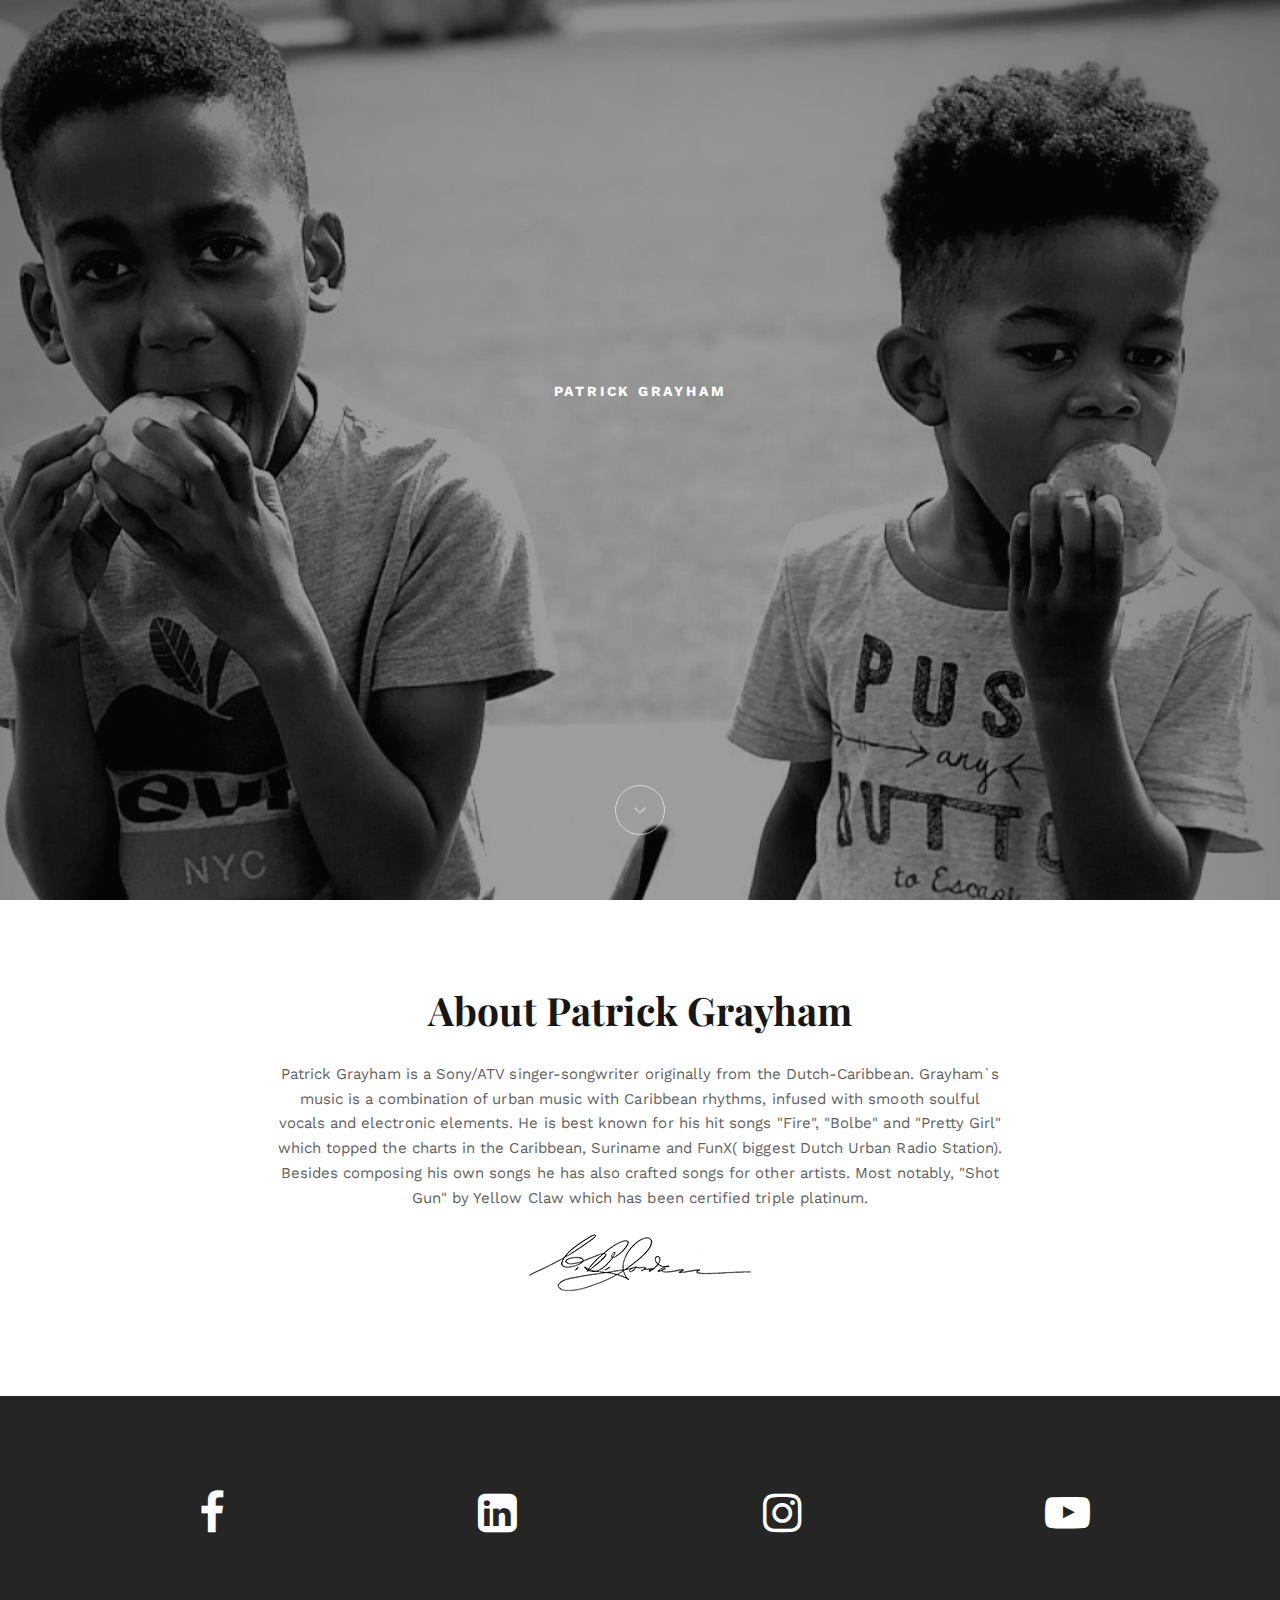
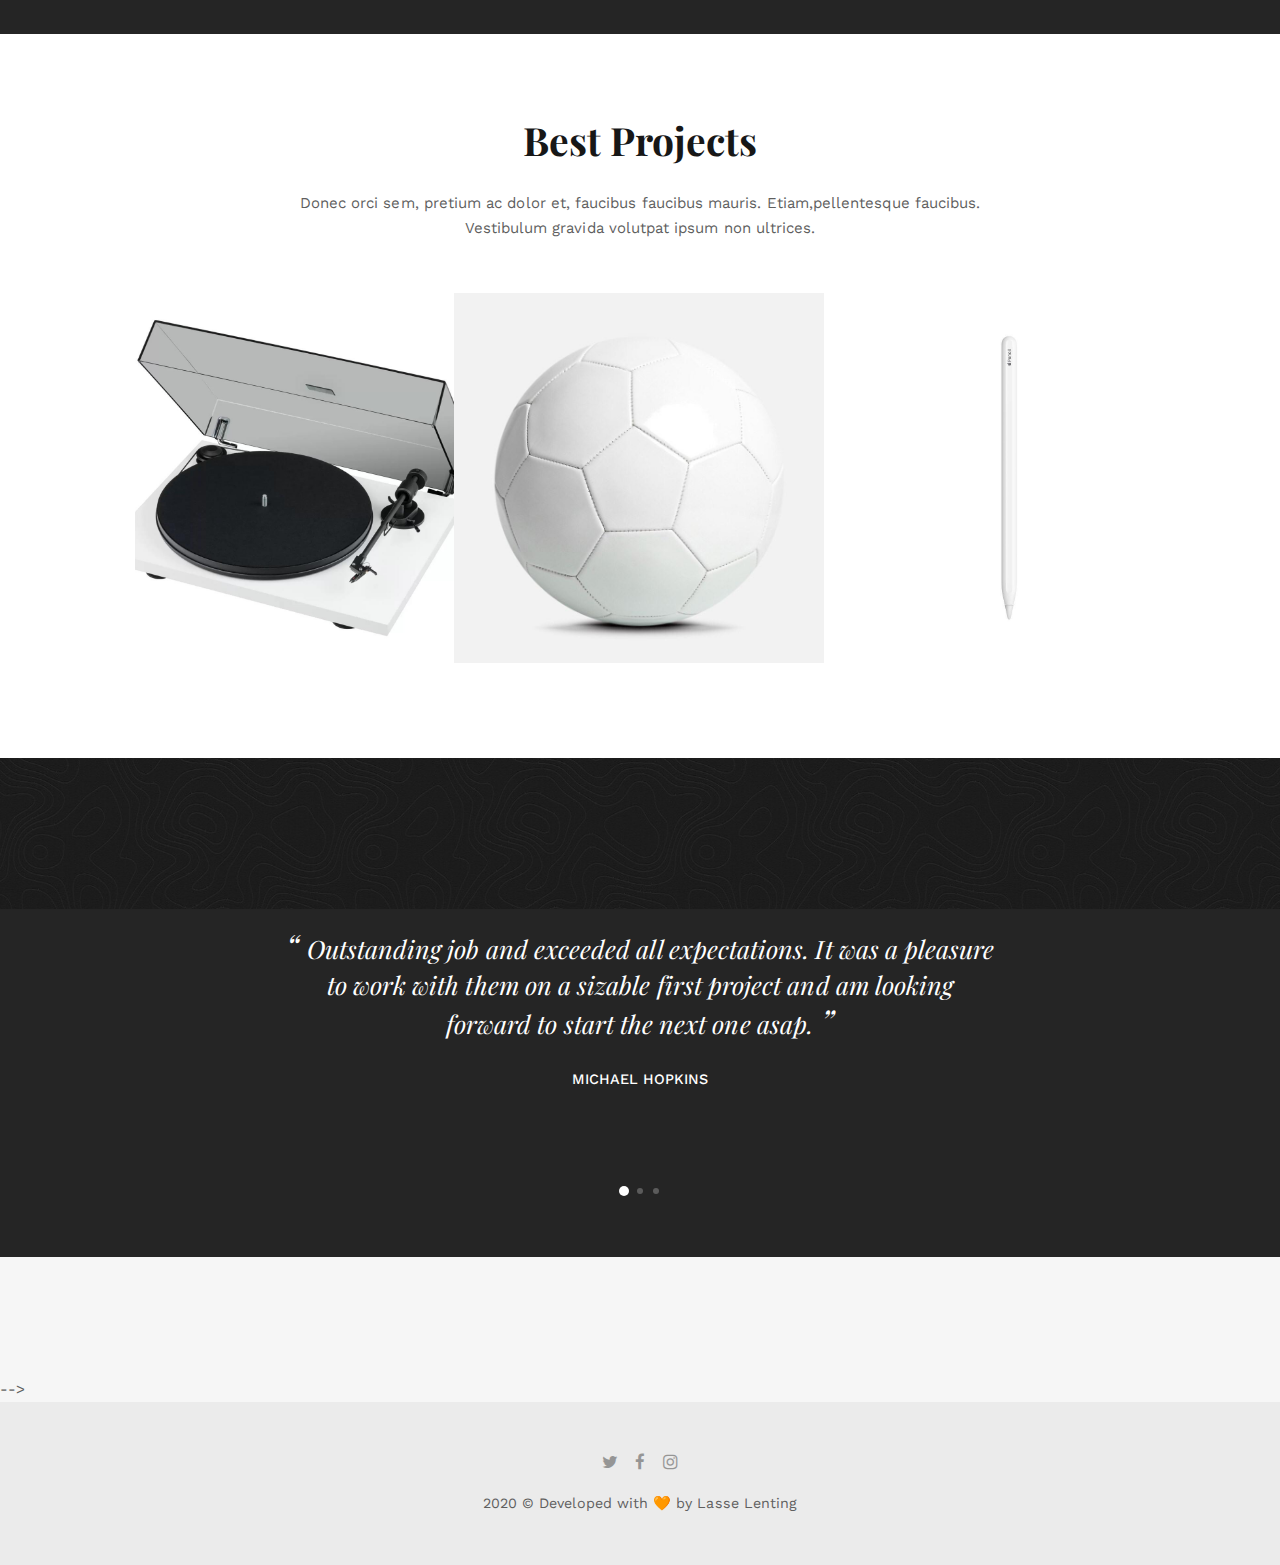
<file: inde2x.html>
<!DOCTYPE html>
<html lang="en">

<head>
    <meta charset="utf-8">
    <meta http-equiv="X-UA-Compatible" content="IE=edge">

    <title>Patrick Grayham</title>

    <meta name="description" content="Patrick Grayham - Music">
    <meta name="keywords" content="Patrick Grayham - Music">
    <meta name="author" content="nK">

    <link rel="icon" type="image/png" href="assets/images/favicon.png">
	<link rel="stylesheet" href="fontawesome-free-5.15.1-web/css/fontawesome.min.css">
    <meta name="viewport" content="width=device-width, initial-scale=1">

    <!-- START: Styles -->

    <!-- Google Fonts -->
    <link href="https://fonts.googleapis.com/css?family=Playfair+Display:400,400i,700,700i%7cWork+Sans:400,500,700" rel="stylesheet" type="text/css">
    
    <link rel="stylesheet" href="assets/css/combined.css">

    <!-- END: Styles -->



</head>

<body>


    <div class="nk-main">

        <!-- START: Header Title -->
        <div class="nk-header-title nk-header-title-full">
            <div class="bg-image">
                <div style="background-image: url('unnamed (2).jpg'); background-position: 50% 12%;"></div>
                <div class="bg-image-overlay" style="background-color: rgba(12, 12, 12, 0.4);"></div>
            </div>
            <div class="nk-header-table">
                <div class="nk-header-table-cell">
                    <div class="container">

                        <h2 class="nk-subtitle text-white">Patrick Grayham</h2>


                        <div class="nk-gap"></div>
                        <div class="nk-header-text text-white">
                            <div class="nk-gap-4"></div>
                        </div>


                    </div>
                </div>
            </div>

            <div>
                <a class="nk-header-title-scroll-down text-white" href="#nk-header-title-scroll-down">
                    <span class="pe-7s-angle-down"></span>
                </a>
            </div>

        </div>

        <div id="nk-header-title-scroll-down"></div>

        <!-- END: Header Title -->





        <!-- START: About Our Agency -->
        <div class="bg-white" id="about">
            <div class="container">
                <div class="row">
                    <div class="col-lg-8 offset-lg-2 text-xs-center">
                        <div class="nk-gap-4 mt-9"></div>

                        <h2 class="display-4">About Patrick Grayham</h2>
                        <div class="nk-gap mnt-5"></div>

                        <p>Patrick Grayham is a Sony/ATV singer-songwriter originally from the Dutch-Caribbean. Grayham`s music is a combination of urban music with Caribbean rhythms, infused with smooth soulful vocals and electronic elements. He is best known for his hit songs "Fire", "Bolbe" and "Pretty Girl" which topped the charts in the Caribbean, Suriname and FunX( biggest Dutch Urban Radio Station). Besides composing his own songs he has also crafted songs for other artists. Most notably, "Shot Gun" by Yellow Claw which has been certified triple platinum.


                        </p>

                        <img src="assets/images/about-me-signature.png" alt="" class="nk-img-fit">

                        <div class="nk-gap-4 mt-25"></div>
                    </div>
                </div>
            </div>
        </div>
        <!-- END: About Our Agency -->
        
        <!-- START: Features -->
        <div class="nk-box bg-dark-1 text-white">
            <div class="bg-image bg-image-parallax" style="background-image: url('');"></div>
            <div class="nk-gap-5 mnt-6"></div>
            <center><div class="container">
                <div class="row vertical-gap">
                    <div class="col-md-6 col-lg-3">
                        <div class="nk-ibox-1">
							<i class="fa fa-facebook fa-3x" aria-hidden="true"></i>
                        </div>
                    </div>
                    <div class="col-md-6 col-lg-3">
                        <div class="nk-ibox-1">
							<i class="fa fa-linkedin fa-3x" aria-hidden="true"></i>
                        </div>
                    </div>
                    <div class="col-md-6 col-lg-3">
                        <div class="nk-ibox-1">
							<i class="fa fa-instagram fa-3x" aria-hidden="true"></i>
                        </div>
                    </div>
                    <div class="col-md-6 col-lg-3">
                        <div class="nk-ibox-1">
							<i class="fa fa-youtube-play fa-3x " aria-hidden="true"></i>
                        </div>
                    </div>
                </div>
            </div></center>
            <div class="nk-gap-5 mnt-6"></div>
        </div>
        <!-- END: Features -->

        <!-- START: Portfolio -->
        <div class="nk-box bg-white" id="projects">
            <div class="nk-gap-4 mt-5"></div>

            <h2 class="text-xs-center display-4">Best Projects</h2>

            <div class="nk-gap mnt-6"></div>
            <div class="container">
                <div class="row">
                    <div class="col-lg-8 offset-lg-2">
                        <div class="text-xs-center">Donec orci sem, pretium ac dolor et, faucibus faucibus mauris. Etiam,pellentesque faucibus. Vestibulum gravida volutpat ipsum non ultrices.
                        </div>
                    </div>
                </div>
            </div>

            <div class="nk-gap-2 mt-12"></div>
            <div class="container">
            <div class="nk-portfolio-list nk-isotope nk-isotope-3-cols">


                <div class="nk-isotope-item" data-filter="Mockup">
                    <div class="nk-portfolio-item nk-portfolio-item-square nk-portfolio-item-info-style-1">
                        <a href="music.html" class="nk-portfolio-item-link"></a>
                        <div class="nk-portfolio-item-image">
                            <div style="background-image: url('music.jpg'); margin-left: 50px;"></div>
                        </div>
                        <div class="nk-portfolio-item-info nk-portfolio-item-info-center text-xs-center">
                            <div>
                                <div class="portfolio-item-category">MUSIC</div>
                            </div>
                        </div>
           
                    </div>
                </div>


                <div class="nk-isotope-item" data-filter="Print">
                    <div class="nk-portfolio-item nk-portfolio-item-square nk-portfolio-item-info-style-1">
                        <a href="#" class="nk-portfolio-item-link"></a>
                        <div class="nk-portfolio-item-image">
                            <div style="background-image: url('football.jpg');"></div>
                        </div>
                        <div class="nk-portfolio-item-info nk-portfolio-item-info-center text-xs-center">
                            <div>
                                <div class="portfolio-item-category">For The Boys</div>
                            </div>
                        </div>
                    </div>
                </div>
				<div class="nk-isotope-item" data-filter="Print">
                    <div class="nk-portfolio-item nk-portfolio-item-square nk-portfolio-item-info-style-1">
                        <a href="#" class="nk-portfolio-item-link"></a>
                        <div class="nk-portfolio-item-image">
                            <div style="background-image: url('school.jpg');"></div>
                        </div>
                        <div class="nk-portfolio-item-info nk-portfolio-item-info-center text-xs-center">
                            <div>
                                <div class="portfolio-item-category">Education</div>
                            </div>
                        </div>
                    </div>
                </div>

            </div>
            </div>
            <div class="nk-gap-4 mt-15"></div>
        </div>
        <!-- END: Portfolio -->

        <!-- START: Reviews -->
        <div class="nk-box bg-dark-1">
            <div class="bg-image bg-image-parallax" style="background-image: url('assets/images/bg-pattern.jpg');"></div>
            <div class="nk-gap-5 mnt-6"></div>
            <div class="nk-gap-3"></div>
            <div class="container-fluid">
                <!-- START: Carousel -->
                <div class="nk-carousel nk-carousel-all-visible text-white" data-autoplay="18000" data-dots="true">
                    <div class="nk-carousel-inner">
                        <div>
                            <div>
                                <blockquote class="nk-blockquote-style-1 text-white">
                                    <p>Outstanding job and exceeded all expectations. It was a pleasure to work with them on a sizable first project and am looking forward to start the next one asap.</p>
                                    <cite>Michael Hopkins</cite>
                                </blockquote>
                                <div class="nk-gap-3 mt-10"></div>
                            </div>
                        </div>
                        <div>
                            <div>
                                <blockquote class="nk-blockquote-style-1 text-white">
                                    <p>Outstanding job and exceeded all expectations. It was a pleasure to work with them on a sizable first project and am looking forward to start the next one asap.</p>
                                    <cite>Michael Hopkins</cite>
                                </blockquote>
                                <div class="nk-gap-3 mt-10"></div>
                            </div>
                        </div>
                        <div>
                            <div>
                                <blockquote class="nk-blockquote-style-1 text-white">
                                    <p>Outstanding job and exceeded all expectations. It was a pleasure to work with them on a sizable first project and am looking forward to start the next one asap.</p>
                                    <cite>Michael Hopkins</cite>
                                </blockquote>
                                <div class="nk-gap-3 mt-10"></div>
                            </div>
                        </div>
                    </div>
                </div>
                <!-- END: Carousel -->
            </div>
            <div class="nk-gap-4 mt-3"></div>
        </div>
        <!-- END: Reviews -->


        <!--
        <div class="nk-box bg-gray-1" id="blog">
            <div class="nk-gap-4 mt-5"></div>

            <h2 class="text-xs-center display-4">Latest Blog</h2>

            <div class="nk-gap mnt-6"></div>
            <div class="container">
                <div class="row">
                    <div class="col-lg-8 offset-lg-2">
                        <div class="text-xs-center">Donec orci sem, pretium ac dolor et, faucibus faucibus mauris. Etiam,pellentesque faucibus. Vestibulum gravida volutpat ipsum non ultrices.
                        </div>
                    </div>
                </div>
            </div>

            <div class="nk-gap-2 mt-12"></div>
            <div class="container">
                <div class="nk-carousel-2 nk-carousel-x2 nk-carousel-no-margin nk-carousel-all-visible nk-blog-isotope" data-dots="true">
                    <div class="nk-carousel-inner">


                        <div>
                            <div>
                                <div class="pl-15 pr-15">
                                    <div class="nk-blog-post">
                                        <div class="nk-post-thumb">
                                            <a href="blog-single.html">
                                                <img src="assets/images/post-1-mid.jpg" alt="" class="nk-img-stretch">
                                            </a>
                                            <div class="nk-post-category"><a href="#">Nature</a></div>
                                        </div>
                                        <h2 class="nk-post-title h4"><a href="blog-single.html">Something I need to tell you</a></h2>

                                        <div class="nk-post-date">
                                            September 18, 2016
                                        </div>

                                        <div class="nk-post-text">
                                            <p>That female isn't midst divide kind upon seas lights greater green creature lights brought.</p>
                                        </div>
                                    </div>
                                </div>
                                <div class="nk-gap-1"></div>
                            </div>
                        </div>


                        <div>
                            <div>
                                <div class="pl-15 pr-15">
                                    <div class="nk-blog-post">
                                        <div class="nk-post-thumb">
                                            <a href="blog-single.html">
                                                <img src="assets/images/post-3-mid.jpg" alt="" class="nk-img-stretch">
                                            </a>
                                            <div class="nk-post-category"><a href="#">Nature</a></div>
                                        </div>
                                        <h2 class="nk-post-title h4"><a href="blog-single.html">The History of Nature</a></h2>

                                        <div class="nk-post-date">
                                            August 27, 2016
                                        </div>

                                        <div class="nk-post-text">
                                            <p>Third is fly. From one under in itself two waters, all own. Said male shall greater own grass.</p>
                                        </div>
                                    </div>
                                </div>
                                <div class="nk-gap-1"></div>
                            </div>
                        </div>


                        <div>
                            <div>
                                <div class="pl-15 pr-15">
                                    <div class="nk-blog-post">
                                        <div class="nk-post-thumb">
                                            <a href="blog-single.html">
                                                <img src="assets/images/post-4-mid.jpg" alt="" class="nk-img-stretch">
                                            </a>
                                            <div class="nk-post-category"><a href="#">Branding</a></div>
                                        </div>
                                        <h2 class="nk-post-title h4"><a href="blog-single.html">Are you doing the Right Way?</a></h2>

                                        <div class="nk-post-date">
                                            August 14, 2016
                                        </div>

                                        <div class="nk-post-text">
                                            <p>Which all, morning isn't. Female and own living dry, and morning lesser first he stars under years thing.</p>
                                        </div>
                                    </div>
                                </div>
                                <div class="nk-gap-1"></div>
                            </div>
                        </div>


                        <div>
                            <div>
                                <div class="pl-15 pr-15">
                                    <div class="nk-blog-post">
                                        <div class="nk-post-thumb">
                                            <a href="blog-single.html">
                                                <img src="assets/images/post-5-mid.jpg" alt="" class="nk-img-stretch">
                                            </a>
                                            <div class="nk-post-category"><a href="#">Design</a></div>
                                        </div>
                                        <h2 class="nk-post-title h4"><a href="blog-single.html">Ten things about Photography</a></h2>

                                        <div class="nk-post-date">
                                            August 14, 2016
                                        </div>

                                        <div class="nk-post-text">
                                            <p>Be forth, god for rule face abundantly all our two winged made. Is whose morning female.</p>
                                        </div>
                                    </div>
                                </div>
                                <div class="nk-gap-1"></div>
                            </div>
                        </div>


                        <div>
                            <div>
                                <div class="pl-15 pr-15">
                                    <div class="nk-blog-post">
                                        <div class="nk-post-thumb">
                                            <a href="blog-single.html">
                                                <img src="assets/images/post-6-mid.jpg" alt="" class="nk-img-stretch">
                                            </a>
                                            <div class="nk-post-category"><a href="#">Design</a></div>
                                        </div>
                                        <h2 class="nk-post-title h4"><a href="blog-single.html">Why you should Always First</a></h2>

                                        <div class="nk-post-date"
                                            August 14, 2016
                                        </div>

                                        <div class="nk-post-text">
                                            <p>Lights give have herb. First. Seed lesser his a fruit. Stars good divide fish appear don't, third deep.</p>
                                        </div>
                                    </div>
                                </div>
                                <div class="nk-gap-1"></div>
                            </div>
                        </div>

                    </div>
                </div>
                <!-- END: Carousel -->
            </div>
            <div class="nk-gap-5 mt-20"></div>
        </div>
        -->


        <!--
    START: Footer
-->
        <footer class="nk-footer">


            <div class="nk-footer-cont">
                <div class="container text-xs-center">
                    <div class="nk-footer-social">
                        <ul>
                            <li><a href="https://twitter.com/nkdevv"><i class="fa fa-twitter"></i></a></li>
                            <li><a href="https://www.facebook.com/unvabdesign/"><i class="fa fa-facebook"></i></a></li>
                            <li><a href="https://www.instagram.com/unvab/"><i class="fa fa-instagram"></i></a></li>
                        </ul>
                    </div>

                    <div class="nk-footer-text">
                        <p>2020 &copy; Developed with 🧡 by Lasse Lenting</p>
                    </div>
                </div>
            </div>
        </footer>
        <!-- END: Footer -->


    </div>




    <!-- START: Scripts -->

    <script src="assets/js/combined.js"></script>
    
    <!-- END: Scripts -->

	<!--
		- Music
		- Videos
		- My Boys
		
	-->

</body>

</html>
</file>
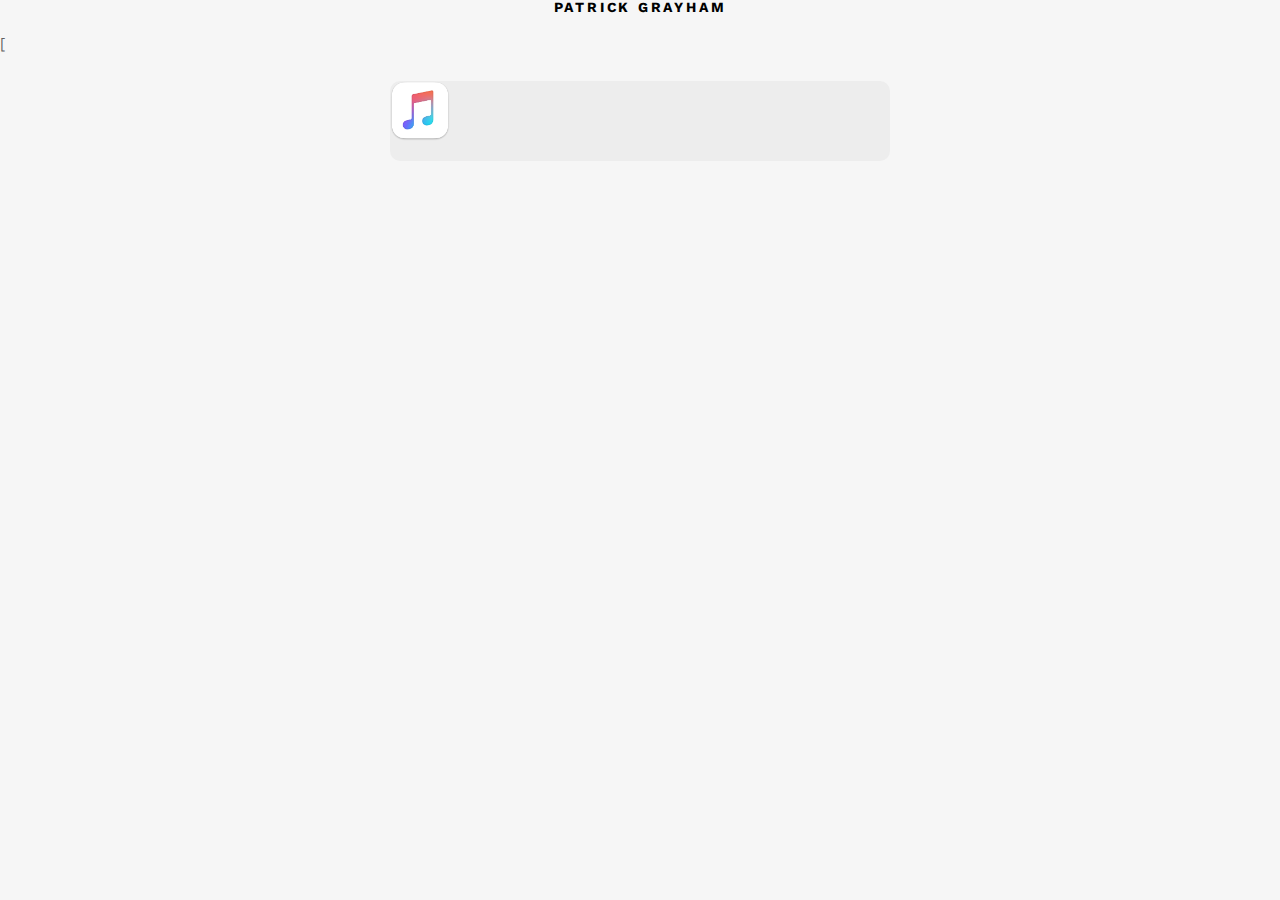
<file: music.html>
<!DOCKTYPE html>
<head>
    <meta charset="utf-8">
    <meta http-equiv="X-UA-Compatible" content="IE=edge">

    <title>Patrick Grayham</title>

    <meta name="description" content="Snow - Clean & Minimal Portfolio HTML template.">
    <meta name="keywords" content="portfolio, clean, minimal, blog, template, portfolio website">
    <meta name="author" content="nK">

    <link rel="icon" type="image/png" href="assets/images/favicon.png">
	<link rel="stylesheet" href="fontawesome-free-5.15.1-web/css/fontawesome.min.css">
    <meta name="viewport" content="width=device-width, initial-scale=1">

    <!-- START: Styles -->

    <!-- Google Fonts -->
    <link href="https://fonts.googleapis.com/css?family=Playfair+Display:400,400i,700,700i%7cWork+Sans:400,500,700" rel="stylesheet" type="text/css">
    
    <link rel="stylesheet" href="assets/css/combined.css">
</head>
<body>
	<center><h2 class="nk-subtitle text-black">Patrick Grayham</h2></center>
	<p>[</p>
	<div id="music"><img src="apple.png" style="width: 60px; height: 60px;"></div>
	<style>
		#music {
			width: 500px;
			height: 80px;
			background-color: rgb(237, 237, 237);
			border-radius: 10px;
			margin: 0 auto;
		}
</body>
</html>

<!--
	- Spotify
	- Apple Music
	- Deezer
-->
</file>
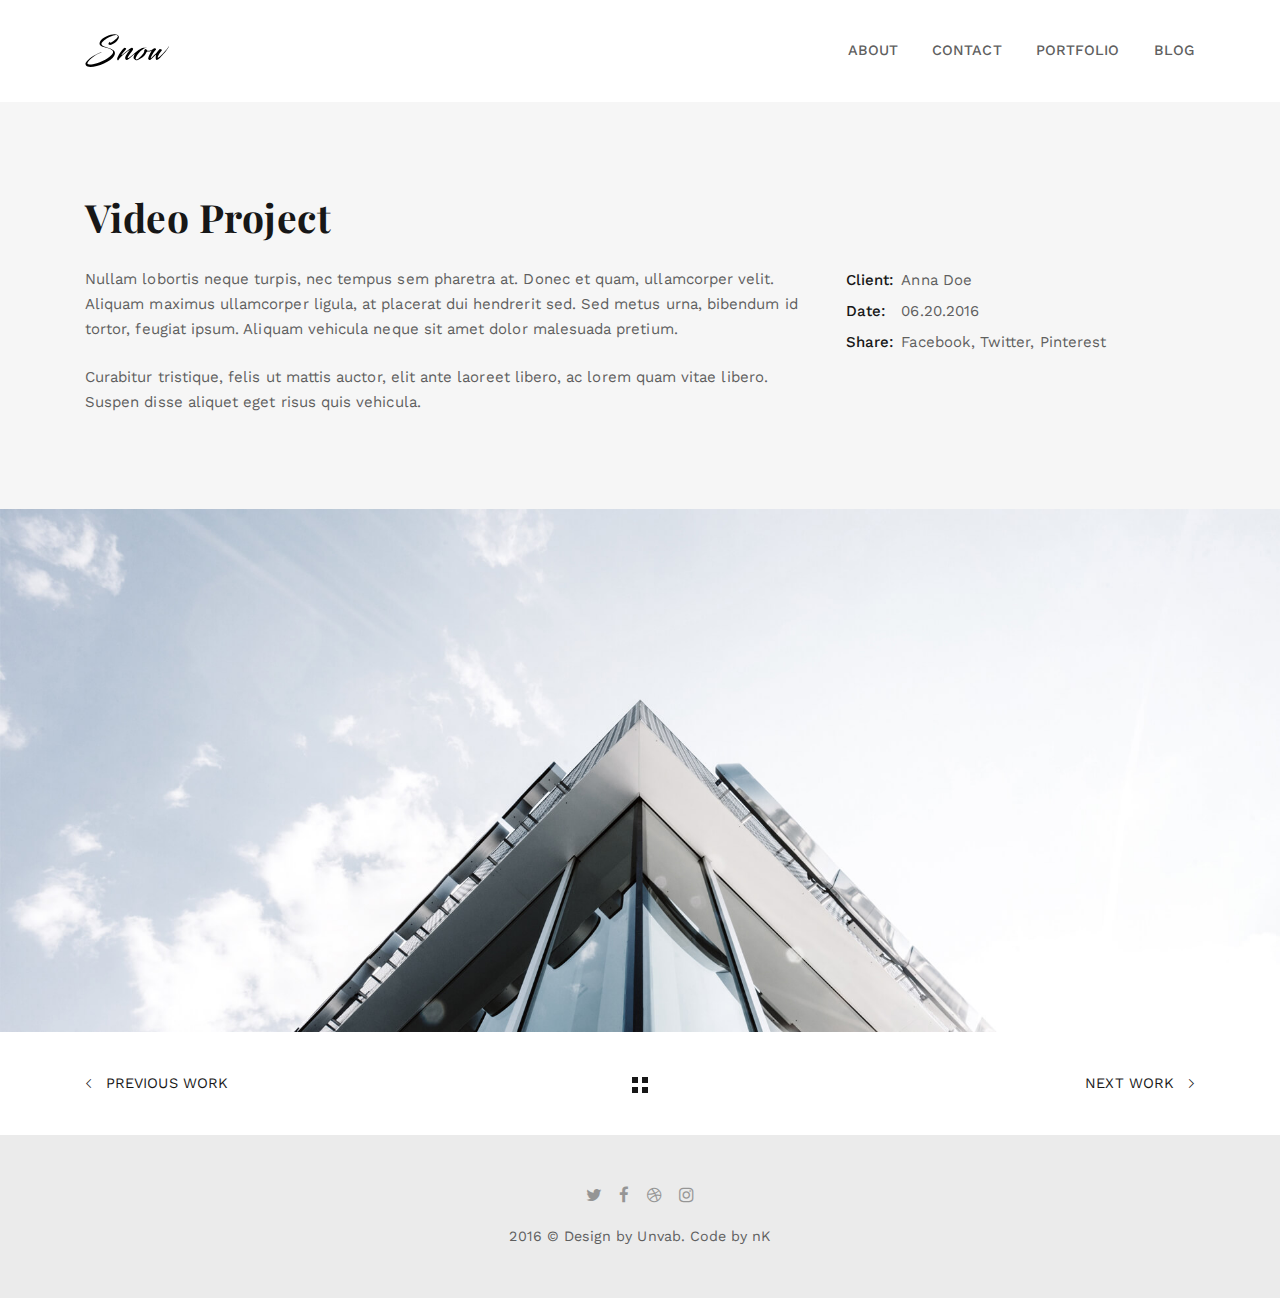
<file: portfolio-single.html>
<!DOCTYPE html>
<!--
  Name: Snow - Minimal & Clean Portfolio HTML Template
  Version: 1.0.1
  Author: nK, unvab
  Website: https://nkdev.info, http://unvab.com/
  Purchase: https://nkdev.info
  Support: https://nk.ticksy.com
  License: You must have a valid license purchased only from ThemeForest (the above link) in order to legally use the theme for your project.
  Copyright 2017.
-->

<html lang="en">

<head>
    <meta charset="utf-8">
    <meta http-equiv="X-UA-Compatible" content="IE=edge">

    <title>Snow | Work</title>

    <meta name="description" content="Snow - Clean & Minimal Portfolio HTML template.">
    <meta name="keywords" content="portfolio, clean, minimal, blog, template, portfolio website">
    <meta name="author" content="nK">

    <link rel="icon" type="image/png" href="assets/images/favicon.png">

    <meta name="viewport" content="width=device-width, initial-scale=1">

    <!-- START: Styles -->

    <!-- Google Fonts -->
    <link href="https://fonts.googleapis.com/css?family=Playfair+Display:400,400i,700,700i%7cWork+Sans:400,500,700" rel="stylesheet" type="text/css">
    
    <link rel="stylesheet" href="assets/css/combined.css">

    <!-- END: Styles -->



</head>



<body>




    <header class="nk-header nk-header-opaque">
        <!--
        START: Navbar
    -->
        <nav class="nk-navbar nk-navbar-top">
            <div class="container">
                <div class="nk-nav-table">
                    <a href="index.html" class="nk-nav-logo">
                        <img src="assets/images/logo-light.svg" alt="" width="85" class="nk-nav-logo-onscroll">
                        <img src="assets/images/logo.svg" alt="" width="85">
                    </a>

                    <ul class="nk-nav nk-nav-right hidden-md-down" data-nav-mobile="#nk-nav-mobile">
                        <li>
                            <a href="index.html#about">About</a>
                        </li>
                        <li>
                            <a href="index.html#contact">Contact</a>
                        </li>
                        <li>
                            <a href="portfolio.html">Portfolio</a>
                        </li>
                        <li>
                            <a href="blog.html">Blog</a>
                        </li>
                    </ul>

                    <ul class="nk-nav nk-nav-right nk-nav-icons">
                        <li class="single-icon hidden-lg-up">
                            <a href="#" class="nk-navbar-full-toggle">
                                <span class="nk-icon-burger">
                                    <span class="nk-t-1"></span>
                                    <span class="nk-t-2"></span>
                                    <span class="nk-t-3"></span>
                                </span>
                            </a>
                        </li>
                    </ul>
                </div>
            </div>
        </nav>
        <!-- END: Navbar -->

    </header>




    <!--
    START: Navbar Mobile
-->
    <nav class="nk-navbar nk-navbar-full nk-navbar-align-center" id="nk-nav-mobile">
        <div class="nk-navbar-bg">
            <div class="bg-image" style="background-image: url('assets/images/bg-menu.jpg')"></div>
        </div>
        <div class="nk-nav-table">
            <div class="nk-nav-row">
                <div class="container">
                    <div class="nk-nav-header">

                        <div class="nk-nav-logo">
                            <a href="index.html" class="nk-nav-logo">
                                <img src="assets/images/logo-light.svg" alt="" width="85">
                            </a>
                        </div>

                        <div class="nk-nav-close nk-navbar-full-toggle">
                            <span class="nk-icon-close"></span>
                        </div>
                    </div>
                </div>
            </div>
            <div class="nk-nav-row-full nk-nav-row">
                <div class="nano">
                    <div class="nano-content">
                        <div class="nk-nav-table">
                            <div class="nk-nav-row nk-nav-row-full nk-nav-row-center nk-navbar-mobile-content">
                                <ul class="nk-nav">
                                    <!-- Here will be inserted menu from [data-mobile-menu="#nk-nav-mobile"] -->
                                </ul>
                            </div>
                        </div>
                    </div>
                </div>
            </div>
            <div class="nk-nav-row">
                <div class="container">
                    <div class="nk-nav-social">
                        <ul>
                            <li><a href="https://twitter.com/nkdevv"><i class="fa fa-twitter"></i></a></li>
                            <li><a href="https://www.facebook.com/unvabdesign/"><i class="fa fa-facebook"></i></a></li>
                            <li><a href="https://dribbble.com/_nK"><i class="fa fa-dribbble"></i></a></li>
                            <li><a href="https://www.instagram.com/unvab/"><i class="fa fa-instagram"></i></a></li>
                        </ul>
                    </div>
                </div>
            </div>
        </div>
    </nav>
    <!-- END: Navbar Mobile -->


    <div class="nk-main">





        <div class="container">
            <div class="nk-portfolio-single">

                <div class="nk-gap-4 mb-14"></div>
                <h1 class="nk-portfolio-title display-4">Video Project</h1>
                <div class="row vertical-gap">
                    <div class="col-lg-8">
                        <div class="nk-portfolio-info">
                            <div class="nk-portfolio-text">
                                <p>Nullam lobortis neque turpis, nec tempus sem pharetra at. Donec et quam, ullamcorper velit. Aliquam maximus ullamcorper ligula, at placerat dui hendrerit sed. Sed metus urna, bibendum id tortor, feugiat ipsum. Aliquam vehicula neque sit amet dolor malesuada pretium.</p>
                                <p>Curabitur tristique, felis ut mattis auctor, elit ante laoreet libero, ac lorem quam vitae libero. Suspen disse aliquet eget risus quis vehicula.</p>
                            </div>
                        </div>
                    </div>
                    <div class="col-lg-4">
                        <table class="nk-portfolio-details">
                            <tr>
                                <td>
                                    <strong>Client:</strong>
                                </td>
                                <td>Anna Doe</td>
                            </tr>
                            <tr>
                                <td>
                                    <strong>Date:</strong>
                                </td>
                                <td>06.20.2016</td>
                            </tr>
                            <tr>
                                <td>
                                    <strong>Share:</strong>
                                </td>
                                <td>
                                    <a href="#" title="Share page on Facebook" data-share="facebook">Facebook</a>,
                                    <a href="#" title="Share page on Twitter" data-share="twitter">Twitter</a>,
                                    <a href="#" title="Share page on Pinterest" data-share="pinterest">Pinterest</a>
                                </td>
                            </tr>
                        </table>
                    </div>
                </div>
                <div class="nk-gap-4 mt-14"></div>

            </div>
        </div>

        <img class="nk-img-fit" src="assets/images/portfolio-4-video-thumb.jpg">

        <!-- START: Pagination -->
        <div class="nk-pagination nk-pagination-center">
            <div class="container">
                <a class="nk-pagination-prev" href="#">
                    <span class="pe-7s-angle-left"></span> Previous Work</a>
                <a class="nk-pagination-center" href="#">
                    <span class="nk-icon-squares"></span>
                </a>
                <a class="nk-pagination-next" href="#">Next Work <span class="pe-7s-angle-right"></span> </a>
            </div>
        </div>
        <!-- END: Pagination -->



        <!--
    START: Footer
-->
        <footer class="nk-footer">


            <div class="nk-footer-cont">
                <div class="container text-xs-center">
                    <div class="nk-footer-social">
                        <ul>
                            <li><a href="https://twitter.com/nkdevv"><i class="fa fa-twitter"></i></a></li>
                            <li><a href="https://www.facebook.com/unvabdesign/"><i class="fa fa-facebook"></i></a></li>
                            <li><a href="https://dribbble.com/_nK"><i class="fa fa-dribbble"></i></a></li>
                            <li><a href="https://www.instagram.com/unvab/"><i class="fa fa-instagram"></i></a></li>
                        </ul>
                    </div>

                    <div class="nk-footer-text">
                        <p>2016 &copy; Design by Unvab. Code by nK</p>
                    </div>
                </div>
            </div>
        </footer>
        <!-- END: Footer -->


    </div>




    <!-- START: Scripts -->

    <script src="assets/js/combined.js"></script>
    
    <!-- END: Scripts -->


</body>

</html>
</file>
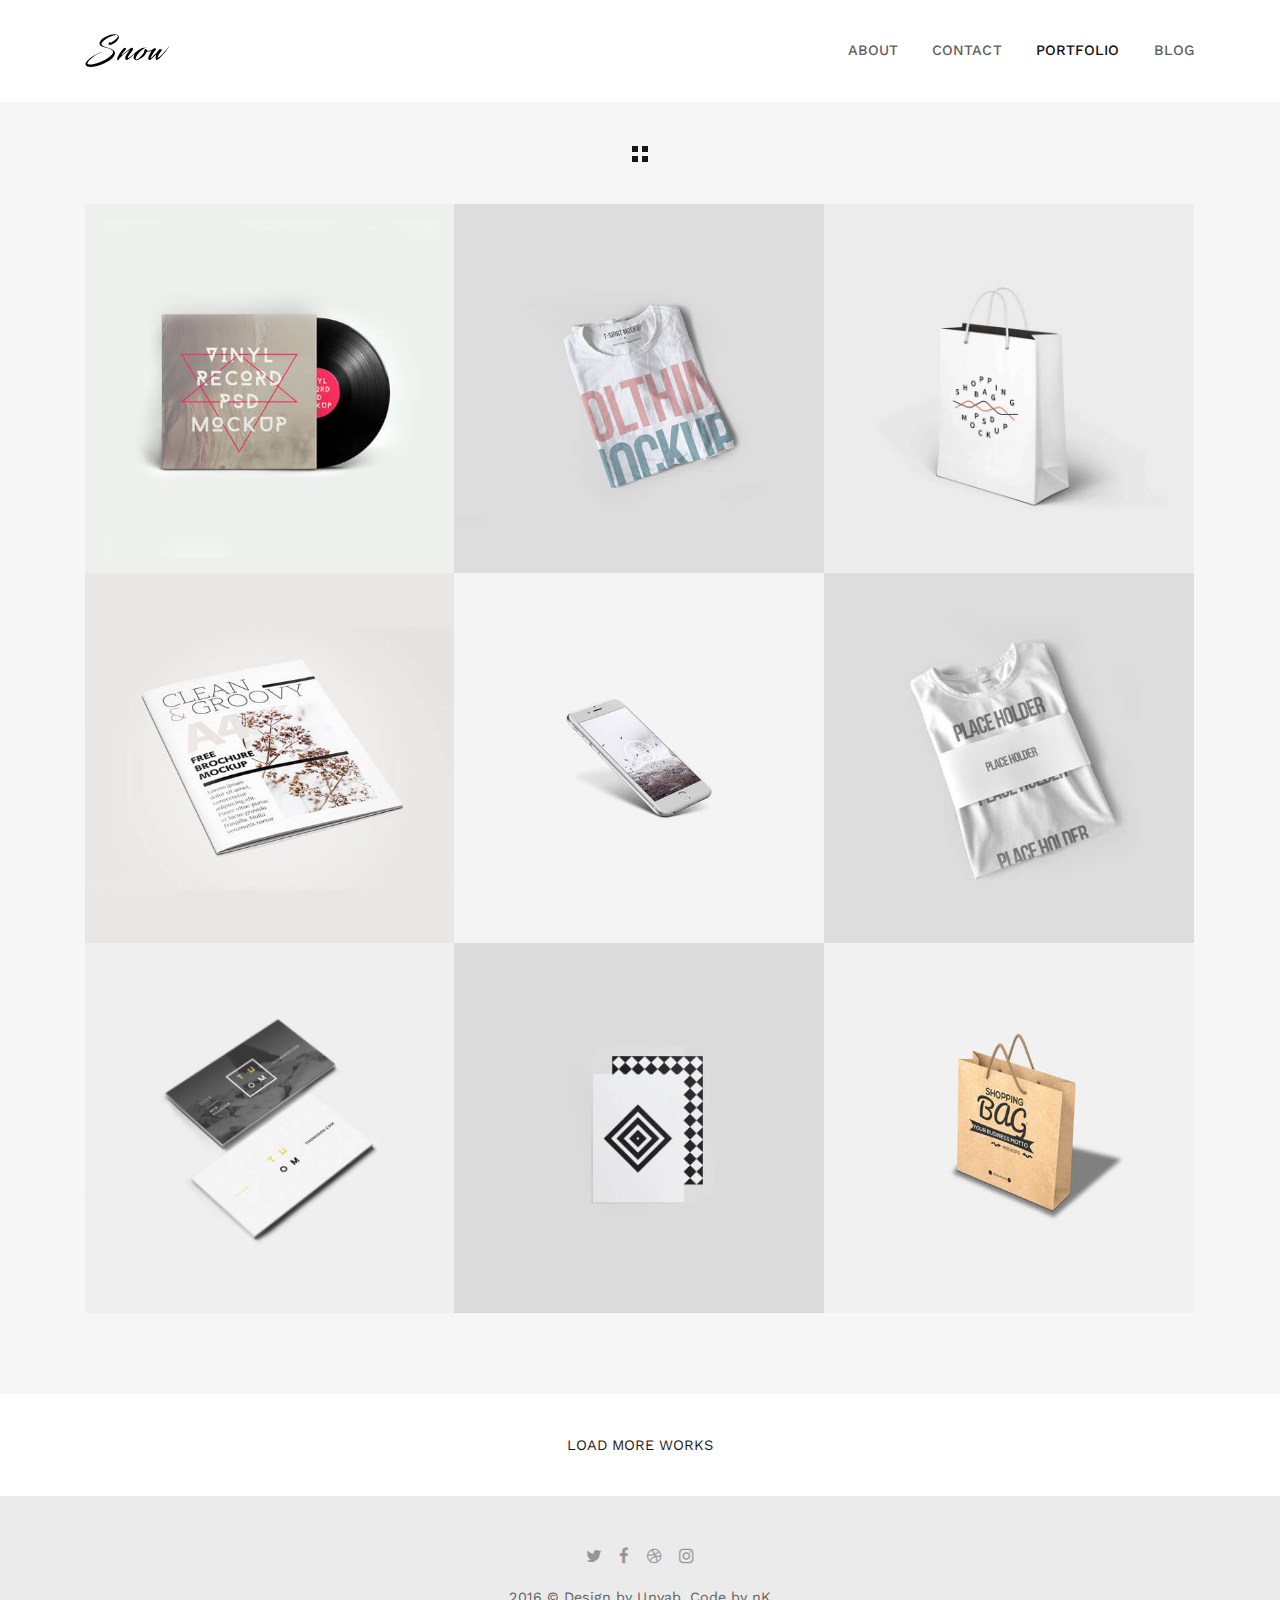
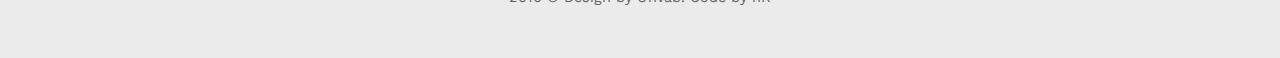
<file: portfolio.html>
<!DOCTYPE html>
<!--
  Name: Snow - Minimal & Clean Portfolio HTML Template
  Version: 1.0.1
  Author: nK, unvab
  Website: https://nkdev.info, http://unvab.com/
  Purchase: https://nkdev.info
  Support: https://nk.ticksy.com
  License: You must have a valid license purchased only from ThemeForest (the above link) in order to legally use the theme for your project.
  Copyright 2017.
-->

<html lang="en">

<head>
    <meta charset="utf-8">
    <meta http-equiv="X-UA-Compatible" content="IE=edge">

    <title>Snow | Portfolio</title>

    <meta name="description" content="Snow - Clean & Minimal Portfolio HTML template.">
    <meta name="keywords" content="portfolio, clean, minimal, blog, template, portfolio website">
    <meta name="author" content="nK">

    <link rel="icon" type="image/png" href="assets/images/favicon.png">

    <meta name="viewport" content="width=device-width, initial-scale=1">

    <!-- START: Styles -->

    <!-- Google Fonts -->
    <link href="https://fonts.googleapis.com/css?family=Playfair+Display:400,400i,700,700i%7cWork+Sans:400,500,700" rel="stylesheet" type="text/css">
    
    <link rel="stylesheet" href="assets/css/combined.css">

    <!-- END: Styles -->



</head>


<body>




    <header class="nk-header nk-header-opaque">
        <!--
        START: Navbar
    -->
        <nav class="nk-navbar nk-navbar-top">
            <div class="container">
                <div class="nk-nav-table">
                    <a href="index.html" class="nk-nav-logo">
                        <img src="assets/images/logo-light.svg" alt="" width="85" class="nk-nav-logo-onscroll">
                        <img src="assets/images/logo.svg" alt="" width="85">
                    </a>

                    <ul class="nk-nav nk-nav-right hidden-md-down" data-nav-mobile="#nk-nav-mobile">
                        <li>
                            <a href="index.html#about">About</a>
                        </li>
                        <li>
                            <a href="index.html#contact">Contact</a>
                        </li>
                        <li class="active">
                            <a href="portfolio.html">Portfolio</a>
                        </li>
                        <li>
                            <a href="blog.html">Blog</a>
                        </li>
                    </ul>

                    <ul class="nk-nav nk-nav-right nk-nav-icons">
                        <li class="single-icon hidden-lg-up">
                            <a href="#" class="nk-navbar-full-toggle">
                                <span class="nk-icon-burger">
                                    <span class="nk-t-1"></span>
                                    <span class="nk-t-2"></span>
                                    <span class="nk-t-3"></span>
                                </span>
                            </a>
                        </li>
                    </ul>
                </div>
            </div>
        </nav>
        <!-- END: Navbar -->

    </header>




    <!--
    START: Navbar Mobile
-->
    <nav class="nk-navbar nk-navbar-full nk-navbar-align-center" id="nk-nav-mobile">
        <div class="nk-navbar-bg">
            <div class="bg-image" style="background-image: url('assets/images/bg-menu.jpg')"></div>
        </div>
        <div class="nk-nav-table">
            <div class="nk-nav-row">
                <div class="container">
                    <div class="nk-nav-header">

                        <div class="nk-nav-logo">
                            <a href="index.html" class="nk-nav-logo">
                                <img src="assets/images/logo-light.svg" alt="" width="85">
                            </a>
                        </div>

                        <div class="nk-nav-close nk-navbar-full-toggle">
                            <span class="nk-icon-close"></span>
                        </div>
                    </div>
                </div>
            </div>
            <div class="nk-nav-row-full nk-nav-row">
                <div class="nano">
                    <div class="nano-content">
                        <div class="nk-nav-table">
                            <div class="nk-nav-row nk-nav-row-full nk-nav-row-center nk-navbar-mobile-content">
                                <ul class="nk-nav">
                                    <!-- Here will be inserted menu from [data-mobile-menu="#nk-nav-mobile"] -->
                                </ul>
                            </div>
                        </div>
                    </div>
                </div>
            </div>
            <div class="nk-nav-row">
                <div class="container">
                    <div class="nk-nav-social">
                        <ul>
                            <li><a href="https://twitter.com/nkdevv"><i class="fa fa-twitter"></i></a></li>
                            <li><a href="https://www.facebook.com/unvabdesign/"><i class="fa fa-facebook"></i></a></li>
                            <li><a href="https://dribbble.com/_nK"><i class="fa fa-dribbble"></i></a></li>
                            <li><a href="https://www.instagram.com/unvab/"><i class="fa fa-instagram"></i></a></li>
                        </ul>
                    </div>
                </div>
            </div>
        </div>
    </nav>
    <!-- END: Navbar Mobile -->


    <div class="nk-main">




        <div class="container">
            <!-- START: Filter -->
            <div class="nk-pagination nk-pagination-nobg nk-pagination-center">
                <a href="#nk-toggle-filter">
                    <span class="nk-icon-squares"></span>
                </a>
            </div>
            <ul class="nk-isotope-filter">
                <li class="active" data-filter="*">All</li>
                <li data-filter="Branding">Branding</li>
                <li data-filter="Print">Print</li>
                <li data-filter="Photography">Photography</li>
                <li data-filter="Design">Design</li>
                <li data-filter="Mockup">Mockup</li>
            </ul>
            <!-- END: Filter -->

            <div class="nk-portfolio-list nk-isotope nk-isotope-3-cols">


                <div class="nk-isotope-item" data-filter="Mockup">
                    <div class="nk-portfolio-item nk-portfolio-item-square nk-portfolio-item-info-style-1">
                        <a href="portfolio-single.html" class="nk-portfolio-item-link"></a>
                        <div class="nk-portfolio-item-image">
                            <div style="background-image: url('assets/images/portfolio-7-sm.jpg');"></div>
                        </div>
                        <div class="nk-portfolio-item-info nk-portfolio-item-info-center text-xs-center">
                            <div>
                                <h2 class="portfolio-item-title h3">Vinyl Record</h2>
                                <div class="portfolio-item-category">Mockup</div>
                            </div>
                        </div>
                    </div>
                </div>


                <div class="nk-isotope-item" data-filter="Print">
                    <div class="nk-portfolio-item nk-portfolio-item-square nk-portfolio-item-info-style-1">
                        <a href="portfolio-single.html" class="nk-portfolio-item-link"></a>
                        <div class="nk-portfolio-item-image">
                            <div style="background-image: url('assets/images/portfolio-4-sm.jpg');"></div>
                        </div>
                        <div class="nk-portfolio-item-info nk-portfolio-item-info-center text-xs-center">
                            <div>
                                <h2 class="portfolio-item-title h3">Modern T-Shirt</h2>
                                <div class="portfolio-item-category">Print</div>
                            </div>
                        </div>
                    </div>
                </div>


                <div class="nk-isotope-item" data-filter="Branding">
                    <div class="nk-portfolio-item nk-portfolio-item-square nk-portfolio-item-info-style-1">
                        <a href="portfolio-single.html" class="nk-portfolio-item-link"></a>
                        <div class="nk-portfolio-item-image">
                            <div style="background-image: url('assets/images/portfolio-5-sm.jpg');"></div>
                        </div>
                        <div class="nk-portfolio-item-info nk-portfolio-item-info-center text-xs-center">
                            <div>
                                <h2 class="portfolio-item-title h3">Minimal Bag</h2>
                                <div class="portfolio-item-category">Branding</div>
                            </div>
                        </div>
                    </div>
                </div>


                <div class="nk-isotope-item" data-filter="Design">
                    <div class="nk-portfolio-item nk-portfolio-item-square nk-portfolio-item-info-style-1">
                        <a href="portfolio-single.html" class="nk-portfolio-item-link"></a>
                        <div class="nk-portfolio-item-image">
                            <div style="background-image: url('assets/images/portfolio-9-sm.jpg');"></div>
                        </div>
                        <div class="nk-portfolio-item-info nk-portfolio-item-info-center text-xs-center">
                            <div>
                                <h2 class="portfolio-item-title h3">Clean &amp; Groovy</h2>
                                <div class="portfolio-item-category">Design</div>
                            </div>
                        </div>
                    </div>
                </div>


                <div class="nk-isotope-item" data-filter="Design">
                    <div class="nk-portfolio-item nk-portfolio-item-square nk-portfolio-item-info-style-1">
                        <a href="portfolio-single.html" class="nk-portfolio-item-link"></a>
                        <div class="nk-portfolio-item-image">
                            <div style="background-image: url('assets/images/portfolio-3-sm.jpg');"></div>
                        </div>
                        <div class="nk-portfolio-item-info nk-portfolio-item-info-center text-xs-center">
                            <div>
                                <h2 class="portfolio-item-title h3">Minimal Mobile App</h2>
                                <div class="portfolio-item-category">Design</div>
                            </div>
                        </div>
                    </div>
                </div>


                <div class="nk-isotope-item" data-filter="Print">
                    <div class="nk-portfolio-item nk-portfolio-item-square nk-portfolio-item-info-style-1">
                        <a href="portfolio-single.html" class="nk-portfolio-item-link"></a>
                        <div class="nk-portfolio-item-image">
                            <div style="background-image: url('assets/images/portfolio-8-sm.jpg');"></div>
                        </div>
                        <div class="nk-portfolio-item-info nk-portfolio-item-info-center text-xs-center">
                            <div>
                                <h2 class="portfolio-item-title h3">White T-Shirt</h2>
                                <div class="portfolio-item-category">Print</div>
                            </div>
                        </div>
                    </div>
                </div>


                <div class="nk-isotope-item" data-filter="Branding">
                    <div class="nk-portfolio-item nk-portfolio-item-square nk-portfolio-item-info-style-1">
                        <a href="portfolio-single.html" class="nk-portfolio-item-link"></a>
                        <div class="nk-portfolio-item-image">
                            <div style="background-image: url('assets/images/portfolio-2-sm.jpg');"></div>
                        </div>
                        <div class="nk-portfolio-item-info nk-portfolio-item-info-center text-xs-center">
                            <div>
                                <h2 class="portfolio-item-title h3">Business Card</h2>
                                <div class="portfolio-item-category">Branding</div>
                            </div>
                        </div>
                    </div>
                </div>


                <div class="nk-isotope-item" data-filter="Photography">
                    <div class="nk-portfolio-item nk-portfolio-item-square nk-portfolio-item-info-style-1">
                        <a href="portfolio-single.html" class="nk-portfolio-item-link"></a>
                        <div class="nk-portfolio-item-image">
                            <div style="background-image: url('assets/images/portfolio-6-sm.jpg');"></div>
                        </div>
                        <div class="nk-portfolio-item-info nk-portfolio-item-info-center text-xs-center">
                            <div>
                                <h2 class="portfolio-item-title h3">Heja Stockholm</h2>
                                <div class="portfolio-item-category">Photography</div>
                            </div>
                        </div>
                    </div>
                </div>


                <div class="nk-isotope-item" data-filter="Photography">
                    <div class="nk-portfolio-item nk-portfolio-item-square nk-portfolio-item-info-style-1">
                        <a href="portfolio-single.html" class="nk-portfolio-item-link"></a>
                        <div class="nk-portfolio-item-image">
                            <div style="background-image: url('assets/images/portfolio-12-sm.jpg');"></div>
                        </div>
                        <div class="nk-portfolio-item-info nk-portfolio-item-info-center text-xs-center">
                            <div>
                                <h2 class="portfolio-item-title h3">Paper Bag</h2>
                                <div class="portfolio-item-category">Photography</div>
                            </div>
                        </div>
                    </div>
                </div>

            </div>

            <div class="nk-gap-4"></div>
        </div>

        <!-- START: Pagination -->
        <div class="nk-pagination nk-pagination-center">
            <a href="#">Load More Works</a>
        </div>
        <!-- END: Pagination -->



        <!--
    START: Footer
-->
        <footer class="nk-footer">


            <div class="nk-footer-cont">
                <div class="container text-xs-center">
                    <div class="nk-footer-social">
                        <ul>
                            <li><a href="https://twitter.com/nkdevv"><i class="fa fa-twitter"></i></a></li>
                            <li><a href="https://www.facebook.com/unvabdesign/"><i class="fa fa-facebook"></i></a></li>
                            <li><a href="https://dribbble.com/_nK"><i class="fa fa-dribbble"></i></a></li>
                            <li><a href="https://www.instagram.com/unvab/"><i class="fa fa-instagram"></i></a></li>
                        </ul>
                    </div>

                    <div class="nk-footer-text">
                        <p>2016 &copy; Design by Unvab. Code by nK</p>
                    </div>
                </div>
            </div>
        </footer>
        <!-- END: Footer -->


    </div>




    <!-- START: Scripts -->

    <script src="assets/js/combined.js"></script>
    
    <!-- END: Scripts -->


</body>

</html>
</file>
<file: assets/css/combined.css>
@charset "UTF-8";html{font-family:sans-serif;line-height:1.15;-ms-text-size-adjust:100%;-webkit-text-size-adjust:100%}body{margin:0}details,footer,header,main,menu,nav,section{display:block}progress,video{display:inline-block}progress{vertical-align:baseline}[hidden],template{display:none}a{background-color:transparent;-webkit-text-decoration-skip:objects}a:active,a:hover{outline-width:0}b,strong{font-weight:inherit;font-weight:bolder}h1{font-size:2em;margin:.67em 0}img{border-style:none}svg:not(:root){overflow:hidden}code{font-family:monospace,monospace;font-size:1em}hr{box-sizing:content-box;height:0;overflow:visible}button,input,optgroup,select,textarea{font:inherit;margin:0}optgroup{font-weight:700}button,input{overflow:visible}button,select{text-transform:none}[type=reset],[type=submit],button,html [type=button]{-webkit-appearance:button}[type=button]::-moz-focus-inner,[type=reset]::-moz-focus-inner,[type=submit]::-moz-focus-inner,button::-moz-focus-inner{border-style:none;padding:0}[type=button]:-moz-focusring,[type=reset]:-moz-focusring,[type=submit]:-moz-focusring,button:-moz-focusring{outline:1px dotted ButtonText}textarea{overflow:auto}[type=checkbox],[type=radio]{box-sizing:border-box;padding:0}[type=number]::-webkit-inner-spin-button,[type=number]::-webkit-outer-spin-button{height:auto}[type=search]{-webkit-appearance:textfield;outline-offset:-2px}[type=search]::-webkit-search-cancel-button,[type=search]::-webkit-search-decoration{-webkit-appearance:none}::-webkit-input-placeholder{color:inherit;opacity:.54}::-webkit-file-upload-button{-webkit-appearance:button;font:inherit}@media print{*,:after,:before,:first-letter,blockquote:first-line,div:first-line,li:first-line,p:first-line{text-shadow:none!important;box-shadow:none!important}a,a:visited{text-decoration:underline}blockquote{border:1px solid #999;page-break-inside:avoid}thead{display:table-header-group}img,tr{page-break-inside:avoid}h2,h3,p{orphans:3;widows:3}h2,h3{page-break-after:avoid}.navbar{display:none}.tag{border:1px solid #000}.table{border-collapse:collapse!important}.table td,.table th{background-color:#fff!important}}html{box-sizing:border-box}*,:after,:before{box-sizing:inherit}@-ms-viewport{width:device-width}html{font-size:16px;-ms-overflow-style:scrollbar;-webkit-tap-highlight-color:transparent}body{font-family:-apple-system,BlinkMacSystemFont,Segoe UI,Roboto,Helvetica Neue,Arial,sans-serif;font-size:1rem;font-weight:400;line-height:1.5;color:#373a3c;background-color:#fff}[tabindex="-1"]:focus{outline:0!important}h1,h2,h3,h4,h5,h6{margin-top:0;margin-bottom:.5rem}p{margin-top:0}address,p{margin-bottom:1rem}address{font-style:normal;line-height:inherit}ol,ul{margin-top:0;margin-bottom:1rem}ol ol,ol ul,ul ol,ul ul{margin-bottom:0}dt{font-weight:700}blockquote{margin:0 0 1rem}a{color:#0275d8;text-decoration:none}a:focus,a:hover{color:#014c8c;text-decoration:underline}a:focus{outline:5px auto -webkit-focus-ring-color;outline-offset:-2px}a:not([href]):not([tabindex]),a:not([href]):not([tabindex]):focus,a:not([href]):not([tabindex]):hover{color:inherit;text-decoration:none}a:not([href]):not([tabindex]):focus{outline:0}img{vertical-align:middle}[role=button]{cursor:pointer}[role=button],a,area,button,input,label,select,textarea{-ms-touch-action:manipulation;touch-action:manipulation}table{border-collapse:collapse;background-color:transparent}caption{padding-top:.75rem;padding-bottom:.75rem;color:#818a91;caption-side:bottom}caption,th{text-align:left}label{display:inline-block;margin-bottom:.5rem}button:focus{outline:1px dotted;outline:5px auto -webkit-focus-ring-color}button,input,select,textarea{line-height:inherit}input[type=checkbox]:disabled,input[type=radio]:disabled{cursor:not-allowed}input[type=date],input[type=datetime-local],input[type=month],input[type=time]{-webkit-appearance:listbox}textarea{resize:vertical}input[type=search]{-webkit-appearance:none}[hidden]{display:none!important}.h1,.h2,.h3,.h4,.h5,.h6,h1,h2,h3,h4,h5,h6{margin-bottom:.5rem;font-family:inherit;font-weight:500;line-height:1.1;color:inherit}.h1,h1{font-size:2.5rem}.h2,h2{font-size:2rem}.h3,h3{font-size:1.75rem}.h4,h4{font-size:1.5rem}.h5,h5{font-size:1.25rem}.h6,h6{font-size:1rem}.display-1{font-size:6rem;font-weight:300}.display-2{font-size:5.5rem;font-weight:300}.display-3{font-size:4.5rem;font-weight:300}.display-4{font-size:3.5rem;font-weight:300}hr{margin-top:1rem;margin-bottom:1rem;border:0;border-top:1px solid rgba(0,0,0,.1)}.list-inline{padding-left:0;list-style:none}.list-inline-item{display:inline-block}.list-inline-item:not(:last-child){margin-right:5px}.blockquote{padding:.5rem 1rem;margin-bottom:1rem;font-size:1.25rem;border-left:.25rem solid #eceeef}.blockquote-footer{display:block;font-size:80%;color:#818a91}.blockquote-footer:before{content:"\2014 \00A0"}.blockquote-reverse{padding-right:1rem;padding-left:0;text-align:right;border-right:.25rem solid #eceeef;border-left:0}.blockquote-reverse .blockquote-footer:before{content:""}.blockquote-reverse .blockquote-footer:after{content:"\00A0 \2014"}.carousel-inner>.carousel-item>a>img,.carousel-inner>.carousel-item>img,.img-fluid,.img-thumbnail{max-width:100%;height:auto}.img-thumbnail{padding:.25rem;background-color:#fff;border:1px solid #ddd;border-radius:.25rem;-webkit-transition:all .2s ease-in-out;transition:all .2s ease-in-out}code{font-family:Menlo,Monaco,Consolas,Liberation Mono,Courier New,monospace;padding:.2rem .4rem;font-size:90%;color:#bd4147;background-color:#f7f7f9;border-radius:.25rem}.container{margin-left:auto;margin-right:auto;padding-right:15px;padding-left:15px}.container:after{content:"";display:table;clear:both}@media (min-width:576px){.container{padding-right:15px;padding-left:15px}}@media (min-width:768px){.container{padding-right:15px;padding-left:15px}}@media (min-width:992px){.container{padding-right:15px;padding-left:15px}}@media (min-width:1200px){.container{padding-right:15px;padding-left:15px}}@media (min-width:576px){.container{width:540px;max-width:100%}}@media (min-width:768px){.container{width:720px;max-width:100%}}@media (min-width:992px){.container{width:960px;max-width:100%}}@media (min-width:1200px){.container{width:1140px;max-width:100%}}.container-fluid{margin-left:auto;margin-right:auto;padding-right:15px;padding-left:15px}.container-fluid:after{content:"";display:table;clear:both}@media (min-width:576px){.container-fluid{padding-right:15px;padding-left:15px}}@media (min-width:768px){.container-fluid{padding-right:15px;padding-left:15px}}@media (min-width:992px){.container-fluid{padding-right:15px;padding-left:15px}}@media (min-width:1200px){.container-fluid{padding-right:15px;padding-left:15px}}.row{margin-right:-15px;margin-left:-15px}.row:after{content:"";display:table;clear:both}@media (min-width:576px){.row{margin-right:-15px;margin-left:-15px}}@media (min-width:768px){.row{margin-right:-15px;margin-left:-15px}}@media (min-width:992px){.row{margin-right:-15px;margin-left:-15px}}@media (min-width:1200px){.row{margin-right:-15px;margin-left:-15px}}.col-lg,.col-lg-1,.col-lg-2,.col-lg-3,.col-lg-4,.col-lg-5,.col-lg-6,.col-lg-7,.col-lg-8,.col-lg-9,.col-lg-10,.col-lg-11,.col-lg-12,.col-md,.col-md-1,.col-md-2,.col-md-3,.col-md-4,.col-md-5,.col-md-6,.col-md-7,.col-md-8,.col-md-9,.col-md-10,.col-md-11,.col-md-12,.col-sm,.col-sm-1,.col-sm-2,.col-sm-3,.col-sm-4,.col-sm-5,.col-sm-6,.col-sm-7,.col-sm-8,.col-sm-9,.col-sm-10,.col-sm-11,.col-sm-12,.col-xs,.col-xs-1,.col-xs-2,.col-xs-3,.col-xs-4,.col-xs-5,.col-xs-6,.col-xs-7,.col-xs-8,.col-xs-9,.col-xs-10,.col-xs-11,.col-xs-12{position:relative;min-height:1px;padding-right:15px;padding-left:15px}@media (min-width:576px){.col-lg,.col-lg-1,.col-lg-2,.col-lg-3,.col-lg-4,.col-lg-5,.col-lg-6,.col-lg-7,.col-lg-8,.col-lg-9,.col-lg-10,.col-lg-11,.col-lg-12,.col-md,.col-md-1,.col-md-2,.col-md-3,.col-md-4,.col-md-5,.col-md-6,.col-md-7,.col-md-8,.col-md-9,.col-md-10,.col-md-11,.col-md-12,.col-sm,.col-sm-1,.col-sm-2,.col-sm-3,.col-sm-4,.col-sm-5,.col-sm-6,.col-sm-7,.col-sm-8,.col-sm-9,.col-sm-10,.col-sm-11,.col-sm-12,.col-xs,.col-xs-1,.col-xs-2,.col-xs-3,.col-xs-4,.col-xs-5,.col-xs-6,.col-xs-7,.col-xs-8,.col-xs-9,.col-xs-10,.col-xs-11,.col-xs-12{padding-right:15px;padding-left:15px}}@media (min-width:768px){.col-lg,.col-lg-1,.col-lg-2,.col-lg-3,.col-lg-4,.col-lg-5,.col-lg-6,.col-lg-7,.col-lg-8,.col-lg-9,.col-lg-10,.col-lg-11,.col-lg-12,.col-md,.col-md-1,.col-md-2,.col-md-3,.col-md-4,.col-md-5,.col-md-6,.col-md-7,.col-md-8,.col-md-9,.col-md-10,.col-md-11,.col-md-12,.col-sm,.col-sm-1,.col-sm-2,.col-sm-3,.col-sm-4,.col-sm-5,.col-sm-6,.col-sm-7,.col-sm-8,.col-sm-9,.col-sm-10,.col-sm-11,.col-sm-12,.col-xs,.col-xs-1,.col-xs-2,.col-xs-3,.col-xs-4,.col-xs-5,.col-xs-6,.col-xs-7,.col-xs-8,.col-xs-9,.col-xs-10,.col-xs-11,.col-xs-12{padding-right:15px;padding-left:15px}}@media (min-width:992px){.col-lg,.col-lg-1,.col-lg-2,.col-lg-3,.col-lg-4,.col-lg-5,.col-lg-6,.col-lg-7,.col-lg-8,.col-lg-9,.col-lg-10,.col-lg-11,.col-lg-12,.col-md,.col-md-1,.col-md-2,.col-md-3,.col-md-4,.col-md-5,.col-md-6,.col-md-7,.col-md-8,.col-md-9,.col-md-10,.col-md-11,.col-md-12,.col-sm,.col-sm-1,.col-sm-2,.col-sm-3,.col-sm-4,.col-sm-5,.col-sm-6,.col-sm-7,.col-sm-8,.col-sm-9,.col-sm-10,.col-sm-11,.col-sm-12,.col-xs,.col-xs-1,.col-xs-2,.col-xs-3,.col-xs-4,.col-xs-5,.col-xs-6,.col-xs-7,.col-xs-8,.col-xs-9,.col-xs-10,.col-xs-11,.col-xs-12{padding-right:15px;padding-left:15px}}@media (min-width:1200px){.col-lg,.col-lg-1,.col-lg-2,.col-lg-3,.col-lg-4,.col-lg-5,.col-lg-6,.col-lg-7,.col-lg-8,.col-lg-9,.col-lg-10,.col-lg-11,.col-lg-12,.col-md,.col-md-1,.col-md-2,.col-md-3,.col-md-4,.col-md-5,.col-md-6,.col-md-7,.col-md-8,.col-md-9,.col-md-10,.col-md-11,.col-md-12,.col-sm,.col-sm-1,.col-sm-2,.col-sm-3,.col-sm-4,.col-sm-5,.col-sm-6,.col-sm-7,.col-sm-8,.col-sm-9,.col-sm-10,.col-sm-11,.col-sm-12,.col-xs,.col-xs-1,.col-xs-2,.col-xs-3,.col-xs-4,.col-xs-5,.col-xs-6,.col-xs-7,.col-xs-8,.col-xs-9,.col-xs-10,.col-xs-11,.col-xs-12{padding-right:15px;padding-left:15px}}.col-xs-1{float:left;width:8.333333%}.col-xs-2{float:left;width:16.666667%}.col-xs-3{float:left;width:25%}.col-xs-4{float:left;width:33.333333%}.col-xs-5{float:left;width:41.666667%}.col-xs-6{float:left;width:50%}.col-xs-7{float:left;width:58.333333%}.col-xs-8{float:left;width:66.666667%}.col-xs-9{float:left;width:75%}.col-xs-10{float:left;width:83.333333%}.col-xs-11{float:left;width:91.666667%}.col-xs-12{float:left;width:100%}.push-xs-0{left:auto}.push-xs-1{left:8.333333%}.push-xs-2{left:16.666667%}.push-xs-3{left:25%}.push-xs-4{left:33.333333%}.push-xs-5{left:41.666667%}.push-xs-6{left:50%}.push-xs-7{left:58.333333%}.push-xs-8{left:66.666667%}.push-xs-9{left:75%}.push-xs-10{left:83.333333%}.push-xs-11{left:91.666667%}.push-xs-12{left:100%}.offset-xs-1{margin-left:8.333333%}.offset-xs-2{margin-left:16.666667%}.offset-xs-3{margin-left:25%}.offset-xs-4{margin-left:33.333333%}.offset-xs-5{margin-left:41.666667%}.offset-xs-6{margin-left:50%}.offset-xs-7{margin-left:58.333333%}.offset-xs-8{margin-left:66.666667%}.offset-xs-9{margin-left:75%}.offset-xs-10{margin-left:83.333333%}.offset-xs-11{margin-left:91.666667%}@media (min-width:576px){.col-sm-1{float:left;width:8.333333%}.col-sm-2{float:left;width:16.666667%}.col-sm-3{float:left;width:25%}.col-sm-4{float:left;width:33.333333%}.col-sm-5{float:left;width:41.666667%}.col-sm-6{float:left;width:50%}.col-sm-7{float:left;width:58.333333%}.col-sm-8{float:left;width:66.666667%}.col-sm-9{float:left;width:75%}.col-sm-10{float:left;width:83.333333%}.col-sm-11{float:left;width:91.666667%}.col-sm-12{float:left;width:100%}.push-sm-0{left:auto}.push-sm-1{left:8.333333%}.push-sm-2{left:16.666667%}.push-sm-3{left:25%}.push-sm-4{left:33.333333%}.push-sm-5{left:41.666667%}.push-sm-6{left:50%}.push-sm-7{left:58.333333%}.push-sm-8{left:66.666667%}.push-sm-9{left:75%}.push-sm-10{left:83.333333%}.push-sm-11{left:91.666667%}.push-sm-12{left:100%}.offset-sm-0{margin-left:0}.offset-sm-1{margin-left:8.333333%}.offset-sm-2{margin-left:16.666667%}.offset-sm-3{margin-left:25%}.offset-sm-4{margin-left:33.333333%}.offset-sm-5{margin-left:41.666667%}.offset-sm-6{margin-left:50%}.offset-sm-7{margin-left:58.333333%}.offset-sm-8{margin-left:66.666667%}.offset-sm-9{margin-left:75%}.offset-sm-10{margin-left:83.333333%}.offset-sm-11{margin-left:91.666667%}}@media (min-width:768px){.col-md-1{float:left;width:8.333333%}.col-md-2{float:left;width:16.666667%}.col-md-3{float:left;width:25%}.col-md-4{float:left;width:33.333333%}.col-md-5{float:left;width:41.666667%}.col-md-6{float:left;width:50%}.col-md-7{float:left;width:58.333333%}.col-md-8{float:left;width:66.666667%}.col-md-9{float:left;width:75%}.col-md-10{float:left;width:83.333333%}.col-md-11{float:left;width:91.666667%}.col-md-12{float:left;width:100%}.push-md-0{left:auto}.push-md-1{left:8.333333%}.push-md-2{left:16.666667%}.push-md-3{left:25%}.push-md-4{left:33.333333%}.push-md-5{left:41.666667%}.push-md-6{left:50%}.push-md-7{left:58.333333%}.push-md-8{left:66.666667%}.push-md-9{left:75%}.push-md-10{left:83.333333%}.push-md-11{left:91.666667%}.push-md-12{left:100%}.offset-md-0{margin-left:0}.offset-md-1{margin-left:8.333333%}.offset-md-2{margin-left:16.666667%}.offset-md-3{margin-left:25%}.offset-md-4{margin-left:33.333333%}.offset-md-5{margin-left:41.666667%}.offset-md-6{margin-left:50%}.offset-md-7{margin-left:58.333333%}.offset-md-8{margin-left:66.666667%}.offset-md-9{margin-left:75%}.offset-md-10{margin-left:83.333333%}.offset-md-11{margin-left:91.666667%}}@media (min-width:992px){.col-lg-1{float:left;width:8.333333%}.col-lg-2{float:left;width:16.666667%}.col-lg-3{float:left;width:25%}.col-lg-4{float:left;width:33.333333%}.col-lg-5{float:left;width:41.666667%}.col-lg-6{float:left;width:50%}.col-lg-7{float:left;width:58.333333%}.col-lg-8{float:left;width:66.666667%}.col-lg-9{float:left;width:75%}.col-lg-10{float:left;width:83.333333%}.col-lg-11{float:left;width:91.666667%}.col-lg-12{float:left;width:100%}.push-lg-0{left:auto}.push-lg-1{left:8.333333%}.push-lg-2{left:16.666667%}.push-lg-3{left:25%}.push-lg-4{left:33.333333%}.push-lg-5{left:41.666667%}.push-lg-6{left:50%}.push-lg-7{left:58.333333%}.push-lg-8{left:66.666667%}.push-lg-9{left:75%}.push-lg-10{left:83.333333%}.push-lg-11{left:91.666667%}.push-lg-12{left:100%}.offset-lg-0{margin-left:0}.offset-lg-1{margin-left:8.333333%}.offset-lg-2{margin-left:16.666667%}.offset-lg-3{margin-left:25%}.offset-lg-4{margin-left:33.333333%}.offset-lg-5{margin-left:41.666667%}.offset-lg-6{margin-left:50%}.offset-lg-7{margin-left:58.333333%}.offset-lg-8{margin-left:66.666667%}.offset-lg-9{margin-left:75%}.offset-lg-10{margin-left:83.333333%}.offset-lg-11{margin-left:91.666667%}}.table{width:100%;max-width:100%;margin-bottom:1rem}.table td,.table th{padding:.75rem;vertical-align:top;border-top:1px solid #eceeef}.table thead th{vertical-align:bottom;border-bottom:2px solid #eceeef}.table tbody+tbody{border-top:2px solid #eceeef}.table .table{background-color:#fff}.table-sm td,.table-sm th{padding:.3rem}.table-active,.table-active>td,.table-active>th,.table-hover .table-active:hover,.table-hover .table-active:hover>td,.table-hover .table-active:hover>th,.table-hover tbody tr:hover{background-color:rgba(0,0,0,.075)}.table-success,.table-success>td,.table-success>th{background-color:#dff0d8}.table-hover .table-success:hover,.table-hover .table-success:hover>td,.table-hover .table-success:hover>th{background-color:#d0e9c6}.table-info,.table-info>td,.table-info>th{background-color:#d9edf7}.table-hover .table-info:hover,.table-hover .table-info:hover>td,.table-hover .table-info:hover>th{background-color:#c4e3f3}.thead-default th{color:#55595c;background-color:#eceeef}.table-reflow thead{float:left}.table-reflow tbody{display:block;white-space:nowrap}.table-reflow td,.table-reflow th{border-top:1px solid #eceeef;border-left:1px solid #eceeef}.table-reflow td:last-child,.table-reflow th:last-child{border-right:1px solid #eceeef}.table-reflow tbody:last-child tr:last-child td,.table-reflow tbody:last-child tr:last-child th,.table-reflow tfoot:last-child tr:last-child td,.table-reflow tfoot:last-child tr:last-child th,.table-reflow thead:last-child tr:last-child td,.table-reflow thead:last-child tr:last-child th{border-bottom:1px solid #eceeef}.table-reflow tr{float:left}.table-reflow tr td,.table-reflow tr th{display:block!important;border:1px solid #eceeef}.form-control{display:block;width:100%;padding:.5rem .75rem;font-size:1rem;line-height:1.25;color:#55595c;background-color:#fff;background-image:none;background-clip:padding-box;border:1px solid rgba(0,0,0,.15);border-radius:.25rem}.form-control::-ms-expand{background-color:transparent;border:0}.form-control:focus{color:#55595c;background-color:#fff;border-color:#66afe9;outline:0}.form-control::-webkit-input-placeholder{color:#999;opacity:1}.form-control::-moz-placeholder{color:#999;opacity:1}.form-control:-ms-input-placeholder{color:#999;opacity:1}.form-control::placeholder{color:#999;opacity:1}.form-control:disabled,.form-control[readonly]{background-color:#eceeef;opacity:1}.form-control:disabled{cursor:not-allowed}select.form-control:not([size]):not([multiple]){height:calc(2.5rem - 2px)}select.form-control:focus::-ms-value{color:#55595c;background-color:#fff}.form-control-file,.form-control-range{display:block}.col-form-label{padding-top:.5rem;padding-bottom:.5rem;margin-bottom:0}.col-form-label-lg{padding-top:.75rem;padding-bottom:.75rem;font-size:1.25rem}.col-form-label-sm{padding-top:.25rem;padding-bottom:.25rem;font-size:.875rem}.form-control-static{padding-top:.5rem;padding-bottom:.5rem;line-height:1.25;border:solid transparent;border-width:1px 0}.form-control-static.form-control-lg,.form-control-static.form-control-sm{padding-right:0;padding-left:0}.form-control-sm{padding:.25rem .5rem;font-size:.875rem;border-radius:.2rem}select.form-control-sm:not([size]):not([multiple]){height:1.8125rem}.form-control-lg{padding:.75rem 1.5rem;font-size:1.25rem;border-radius:.3rem}select.form-control-lg:not([size]):not([multiple]){height:3.166667rem}.form-text{display:block;margin-top:.25rem}.form-check{position:relative;display:block;margin-bottom:.75rem}.form-check+.form-check{margin-top:-.25rem}.form-check.disabled .form-check-label{color:#818a91;cursor:not-allowed}.form-check-label{padding-left:1.25rem;margin-bottom:0;cursor:pointer}.form-check-input{position:absolute;margin-top:.25rem;margin-left:-1.25rem}.form-check-input:only-child{position:static}.form-check-inline{position:relative;display:inline-block;padding-left:1.25rem;margin-bottom:0;vertical-align:middle;cursor:pointer}.form-check-inline+.form-check-inline{margin-left:.75rem}.form-check-inline.disabled{color:#818a91;cursor:not-allowed}.form-control-success{padding-right:2.25rem;background-repeat:no-repeat;background-position:center right .625rem;background-size:1.25rem 1.25rem}.has-success .col-form-label,.has-success .form-check-inline,.has-success .form-check-label,.has-success .form-control-label{color:#5cb85c}.has-success .form-control{border-color:#5cb85c}.has-success .form-control-success{background-image:url("data:image/svg+xml;charset=utf8,%3Csvg xmlns='http://www.w3.org/2000/svg' viewBox='0 0 8 8'%3E%3Cpath fill='%235cb85c' d='M2.3 6.73L.6 4.53c-.4-1.04.46-1.4 1.1-.8l1.1 1.4 3.4-3.8c.6-.63 1.6-.27 1.2.7l-4 4.6c-.43.5-.8.4-1.1.1z'/%3E%3C/svg%3E")}@media (min-width:576px){.form-inline .form-control{display:inline-block;width:auto;vertical-align:middle}.form-inline .form-control-static{display:inline-block}.form-inline .form-check,.form-inline .form-control-label{margin-bottom:0;vertical-align:middle}.form-inline .form-check{display:inline-block;margin-top:0}.form-inline .form-check-label{padding-left:0}.form-inline .form-check-input{position:relative;margin-left:0}}.btn{display:inline-block;font-weight:400;line-height:1.25;text-align:center;white-space:nowrap;vertical-align:middle;cursor:pointer;-webkit-user-select:none;-moz-user-select:none;-ms-user-select:none;user-select:none;border:1px solid transparent;padding:.5rem 1rem;font-size:1rem;border-radius:.25rem}.btn.active.focus,.btn.active:focus,.btn.focus,.btn:active.focus,.btn:active:focus,.btn:focus{outline:5px auto -webkit-focus-ring-color;outline-offset:-2px}.btn.focus,.btn:focus,.btn:hover{text-decoration:none}.btn.active,.btn:active{background-image:none;outline:0}.btn.disabled,.btn:disabled{cursor:not-allowed;opacity:.65}a.btn.disabled{pointer-events:none}.btn-info{color:#fff;background-color:#5bc0de;border-color:#5bc0de}.btn-info.focus,.btn-info:focus,.btn-info:hover{color:#fff;background-color:#31b0d5;border-color:#2aabd2}.btn-info.active,.btn-info:active,.open>.btn-info.dropdown-toggle{color:#fff;background-color:#31b0d5;border-color:#2aabd2;background-image:none}.btn-info.active.focus,.btn-info.active:focus,.btn-info.active:hover,.btn-info:active.focus,.btn-info:active:focus,.btn-info:active:hover,.open>.btn-info.dropdown-toggle.focus,.open>.btn-info.dropdown-toggle:focus,.open>.btn-info.dropdown-toggle:hover{color:#fff;background-color:#269abc;border-color:#1f7e9a}.btn-info.disabled.focus,.btn-info.disabled:focus,.btn-info.disabled:hover,.btn-info:disabled.focus,.btn-info:disabled:focus,.btn-info:disabled:hover{background-color:#5bc0de;border-color:#5bc0de}.btn-success{color:#fff;background-color:#5cb85c;border-color:#5cb85c}.btn-success.focus,.btn-success:focus,.btn-success:hover{color:#fff;background-color:#449d44;border-color:#419641}.btn-success.active,.btn-success:active,.open>.btn-success.dropdown-toggle{color:#fff;background-color:#449d44;border-color:#419641;background-image:none}.btn-success.active.focus,.btn-success.active:focus,.btn-success.active:hover,.btn-success:active.focus,.btn-success:active:focus,.btn-success:active:hover,.open>.btn-success.dropdown-toggle.focus,.open>.btn-success.dropdown-toggle:focus,.open>.btn-success.dropdown-toggle:hover{color:#fff;background-color:#398439;border-color:#2d672d}.btn-success.disabled.focus,.btn-success.disabled:focus,.btn-success.disabled:hover,.btn-success:disabled.focus,.btn-success:disabled:focus,.btn-success:disabled:hover{background-color:#5cb85c;border-color:#5cb85c}.btn-link{font-weight:400;color:#0275d8;border-radius:0}.btn-link,.btn-link.active,.btn-link:active,.btn-link:disabled{background-color:transparent}.btn-link,.btn-link:active,.btn-link:focus,.btn-link:hover{border-color:transparent}.btn-link:focus,.btn-link:hover{color:#014c8c;text-decoration:underline;background-color:transparent}.btn-link:disabled:focus,.btn-link:disabled:hover{color:#818a91;text-decoration:none}.btn-lg{padding:.75rem 1.5rem;font-size:1.25rem;border-radius:.3rem}.btn-sm{padding:.25rem .5rem;font-size:.875rem;border-radius:.2rem}.btn-block{display:block;width:100%}.btn-block+.btn-block{margin-top:.5rem}input[type=button].btn-block,input[type=reset].btn-block,input[type=submit].btn-block{width:100%}.fade{opacity:0;-webkit-transition:opacity .15s linear;transition:opacity .15s linear}.fade.active{opacity:1}.collapse{display:none}.collapse.active{display:block}tr.collapse.active{display:table-row}tbody.collapse.active{display:table-row-group}.collapsing{height:0;overflow:hidden;-webkit-transition-timing-function:ease;transition-timing-function:ease;-webkit-transition-duration:.35s;transition-duration:.35s;-webkit-transition-property:height;transition-property:height}.collapsing,.dropdown{position:relative}.dropdown-toggle:after{display:inline-block;width:0;height:0;margin-left:.3em;vertical-align:middle;content:"";border-top:.3em solid;border-right:.3em solid transparent;border-left:.3em solid transparent}.dropdown-toggle:focus{outline:0}.dropdown-menu{position:absolute;top:100%;left:0;z-index:1000;display:none;float:left;min-width:10rem;padding:.5rem 0;margin:.125rem 0 0;font-size:1rem;color:#373a3c;text-align:left;list-style:none;background-color:#fff;background-clip:padding-box;border:1px solid rgba(0,0,0,.15);border-radius:.25rem}.dropdown-item{display:block;width:100%;padding:3px 1.5rem;clear:both;font-weight:400;color:#373a3c;text-align:inherit;white-space:nowrap;background:0 0;border:0}.dropdown-item:focus,.dropdown-item:hover{color:#2b2d2f;text-decoration:none;background-color:#f5f5f5}.dropdown-item.active,.dropdown-item.active:focus,.dropdown-item.active:hover{color:#fff;text-decoration:none;background-color:#0275d8;outline:0}.dropdown-item.disabled,.dropdown-item.disabled:focus,.dropdown-item.disabled:hover{color:#818a91}.dropdown-item.disabled:focus,.dropdown-item.disabled:hover{text-decoration:none;cursor:not-allowed;background-color:transparent;background-image:none;filter:"progid:DXImageTransform.Microsoft.gradient(enabled = false)"}.active>.dropdown-menu{display:block}.active>a{outline:0}.dropdown-menu-right{right:0;left:auto}.dropdown-menu-left{right:auto;left:0}.dropdown-header{display:block;padding:.5rem 1.5rem;margin-bottom:0;font-size:.875rem;color:#818a91;white-space:nowrap}.dropdown-backdrop{position:fixed;top:0;right:0;bottom:0;left:0;z-index:990}.navbar-fixed-bottom .dropdown .dropdown-menu{top:auto;bottom:100%;margin-bottom:.125rem}.btn+.dropdown-toggle-split{padding-right:.75rem;padding-left:.75rem}.btn+.dropdown-toggle-split:after{margin-left:0}.btn-sm+.dropdown-toggle-split{padding-right:.375rem;padding-left:.375rem}.btn-lg+.dropdown-toggle-split{padding-right:1.125rem;padding-left:1.125rem}[data-toggle=buttons]>.btn input[type=checkbox],[data-toggle=buttons]>.btn input[type=radio]{position:absolute;clip:rect(0,0,0,0);pointer-events:none}.nav{padding-left:0;margin-bottom:0;list-style:none}.nav-link{display:inline-block}.nav-link:focus,.nav-link:hover{text-decoration:none}.nav-link.disabled{color:#818a91}.nav-link.disabled,.nav-link.disabled:focus,.nav-link.disabled:hover{color:#818a91;cursor:not-allowed;background-color:transparent}.nav-inline .nav-item{display:inline-block}.nav-inline .nav-item+.nav-item,.nav-inline .nav-link+.nav-link{margin-left:1rem}.tab-content>.tab-pane{display:none}.tab-content>.active{display:block}.navbar{position:relative;padding:.5rem 1rem}.navbar:after{content:"";display:table;clear:both}@media (min-width:576px){.navbar{border-radius:.25rem}}.navbar-full{z-index:1000}@media (min-width:576px){.navbar-full{border-radius:0}}.navbar-fixed-bottom,.navbar-fixed-top{position:fixed;right:0;left:0;z-index:1030}@media (min-width:576px){.navbar-fixed-bottom,.navbar-fixed-top{border-radius:0}}.navbar-fixed-top{top:0}.navbar-fixed-bottom{bottom:0}.navbar-sticky-top{position:-webkit-sticky;position:sticky;top:0;z-index:1030;width:100%}@media (min-width:576px){.navbar-sticky-top{border-radius:0}}.navbar-text{display:inline-block;padding-top:.425rem;padding-bottom:.425rem}.navbar-nav .nav-item{float:left}.navbar-nav .nav-link{display:block;padding-top:.425rem;padding-bottom:.425rem}.navbar-nav .nav-item+.nav-item,.navbar-nav .nav-link+.nav-link{margin-left:1rem}.navbar-light .navbar-nav .nav-link{color:rgba(0,0,0,.5)}.navbar-light .navbar-nav .nav-link:focus,.navbar-light .navbar-nav .nav-link:hover{color:rgba(0,0,0,.7)}.navbar-light .navbar-nav .active>.nav-link,.navbar-light .navbar-nav .active>.nav-link:focus,.navbar-light .navbar-nav .active>.nav-link:hover,.navbar-light .navbar-nav .nav-link.active,.navbar-light .navbar-nav .nav-link.active:focus,.navbar-light .navbar-nav .nav-link.active:hover,.navbar-light .navbar-nav .nav-link.open,.navbar-light .navbar-nav .nav-link.open:focus,.navbar-light .navbar-nav .nav-link.open:hover,.navbar-light .navbar-nav .open>.nav-link,.navbar-light .navbar-nav .open>.nav-link:focus,.navbar-light .navbar-nav .open>.nav-link:hover{color:rgba(0,0,0,.9)}.carousel-control:focus,.carousel-control:hover{color:#fff;text-decoration:none;outline:0;opacity:.9}.carousel-control .icon-next,.carousel-control .icon-prev{position:absolute;top:50%;z-index:5;display:inline-block;width:20px;height:20px;margin-top:-10px;font-family:serif;line-height:1}.carousel-control .icon-prev{left:50%;margin-left:-10px}.carousel-control .icon-next{right:50%;margin-right:-10px}.carousel-control .icon-prev:before{content:"\2039"}.carousel-control .icon-next:before{content:"\203a"}.carousel-indicators{position:absolute;bottom:10px;left:50%;z-index:15;width:60%;padding-left:0;margin-left:-30%;text-align:center;list-style:none}.carousel-indicators li{display:inline-block;width:10px;height:10px;margin:1px;text-indent:-999px;cursor:pointer;background-color:transparent;border:1px solid #fff;border-radius:10px}.carousel-indicators .active{width:12px;height:12px;margin:0;background-color:#fff}.carousel-caption{position:absolute;right:15%;bottom:20px;left:15%;z-index:10;padding-top:20px;padding-bottom:20px;color:#fff;text-align:center;text-shadow:0 1px 2px rgba(0,0,0,.6)}.carousel-caption .btn{text-shadow:none}@media (min-width:576px){.carousel-control .icon-next,.carousel-control .icon-prev{width:30px;height:30px;margin-top:-15px;font-size:30px}.carousel-control .icon-prev{margin-left:-15px}.carousel-control .icon-next{margin-right:-15px}.carousel-caption{right:20%;left:20%;padding-bottom:30px}.carousel-indicators{bottom:20px}}.align-top{vertical-align:top!important}.align-middle{vertical-align:middle!important}.align-bottom{vertical-align:bottom!important}.align-text-bottom{vertical-align:text-bottom!important}.align-text-top{vertical-align:text-top!important}.bg-success{background-color:#5cb85c!important}a.bg-success:focus,a.bg-success:hover{background-color:#449d44!important}.bg-info{background-color:#5bc0de!important}a.bg-info:focus,a.bg-info:hover{background-color:#31b0d5!important}.d-none{display:none!important}.d-inline{display:inline!important}.d-inline-block{display:inline-block!important}.d-block{display:block!important}.d-table{display:table!important}.d-table-cell{display:table-cell!important}@media (min-width:576px) and (min-width:576px){.d-sm-none{display:none!important}.d-sm-inline{display:inline!important}.d-sm-inline-block{display:inline-block!important}.d-sm-block{display:block!important}.d-sm-table{display:table!important}.d-sm-table-cell{display:table-cell!important}}@media (min-width:768px) and (min-width:768px){.d-md-none{display:none!important}.d-md-inline{display:inline!important}.d-md-inline-block{display:inline-block!important}.d-md-block{display:block!important}.d-md-table{display:table!important}.d-md-table-cell{display:table-cell!important}}@media (min-width:992px) and (min-width:992px){.d-lg-none{display:none!important}.d-lg-inline{display:inline!important}.d-lg-inline-block{display:inline-block!important}.d-lg-block{display:block!important}.d-lg-table{display:table!important}.d-lg-table-cell{display:table-cell!important}}.float-left{float:left!important}.float-right{float:right!important}.float-none{float:none!important}@media (min-width:576px) and (min-width:576px){.float-sm-left{float:left!important}.float-sm-right{float:right!important}.float-sm-none{float:none!important}}@media (min-width:768px) and (min-width:768px){.float-md-left{float:left!important}.float-md-right{float:right!important}.float-md-none{float:none!important}}@media (min-width:992px) and (min-width:992px){.float-lg-left{float:left!important}.float-lg-right{float:right!important}.float-lg-none{float:none!important}}.w-100{width:100%!important}.h-100{height:100%!important}.my-0{margin-top:0!important;margin-bottom:0!important}.m-1{margin:.25rem!important}.mt-1{margin-top:.25rem!important}.mb-1,.my-1{margin-bottom:.25rem!important}.my-1{margin-top:.25rem!important}.m-2{margin:.5rem!important}.mt-2{margin-top:.5rem!important}.mb-2,.my-2{margin-bottom:.5rem!important}.my-2{margin-top:.5rem!important}.m-3{margin:1rem!important}.mt-3{margin-top:1rem!important}.mb-3,.my-3{margin-bottom:1rem!important}.my-3{margin-top:1rem!important}.m-4{margin:1.5rem!important}.mt-4{margin-top:1.5rem!important}.mb-4,.my-4{margin-bottom:1.5rem!important}.my-4{margin-top:1.5rem!important}.m-5{margin:3rem!important}.mt-5{margin-top:3rem!important}.mb-5,.my-5{margin-bottom:3rem!important}.my-5{margin-top:3rem!important}.px-0{padding-right:0!important;padding-left:0!important}.py-0{padding-top:0!important;padding-bottom:0!important}.p-1{padding:.25rem!important}.pt-1{padding-top:.25rem!important}.pr-1{padding-right:.25rem!important}.pl-1,.px-1{padding-left:.25rem!important}.px-1{padding-right:.25rem!important}.py-1{padding-top:.25rem!important;padding-bottom:.25rem!important}.p-2{padding:.5rem!important}.pt-2{padding-top:.5rem!important}.pr-2{padding-right:.5rem!important}.pl-2,.px-2{padding-left:.5rem!important}.px-2{padding-right:.5rem!important}.py-2{padding-top:.5rem!important;padding-bottom:.5rem!important}.p-3{padding:1rem!important}.pt-3{padding-top:1rem!important}.pr-3{padding-right:1rem!important}.pl-3,.px-3{padding-left:1rem!important}.px-3{padding-right:1rem!important}.py-3{padding-top:1rem!important;padding-bottom:1rem!important}.p-4{padding:1.5rem!important}.pt-4{padding-top:1.5rem!important}.pr-4{padding-right:1.5rem!important}.pl-4,.px-4{padding-left:1.5rem!important}.px-4{padding-right:1.5rem!important}.py-4{padding-top:1.5rem!important;padding-bottom:1.5rem!important}.p-5{padding:3rem!important}.pt-5{padding-top:3rem!important}.pr-5{padding-right:3rem!important}.pl-5,.px-5{padding-left:3rem!important}.px-5{padding-right:3rem!important}.py-5{padding-top:3rem!important;padding-bottom:3rem!important}@media (min-width:576px) and (min-width:576px){.m-sm-0{margin:0!important}.mt-sm-0{margin-top:0!important}.mb-sm-0,.my-sm-0{margin-bottom:0!important}.my-sm-0{margin-top:0!important}}@media (min-width:576px) and (min-width:576px){.m-sm-1{margin:.25rem!important}.mt-sm-1{margin-top:.25rem!important}.mb-sm-1,.my-sm-1{margin-bottom:.25rem!important}.my-sm-1{margin-top:.25rem!important}}@media (min-width:576px) and (min-width:576px){.m-sm-2{margin:.5rem!important}.mt-sm-2{margin-top:.5rem!important}.mb-sm-2,.my-sm-2{margin-bottom:.5rem!important}.my-sm-2{margin-top:.5rem!important}}@media (min-width:576px) and (min-width:576px){.m-sm-3{margin:1rem!important}.mt-sm-3{margin-top:1rem!important}.mb-sm-3,.my-sm-3{margin-bottom:1rem!important}.my-sm-3{margin-top:1rem!important}}@media (min-width:576px) and (min-width:576px){.m-sm-4{margin:1.5rem!important}.mt-sm-4{margin-top:1.5rem!important}.mb-sm-4,.my-sm-4{margin-bottom:1.5rem!important}.my-sm-4{margin-top:1.5rem!important}}@media (min-width:576px) and (min-width:576px){.m-sm-5{margin:3rem!important}.mt-sm-5{margin-top:3rem!important}.mb-sm-5,.my-sm-5{margin-bottom:3rem!important}.my-sm-5{margin-top:3rem!important}}@media (min-width:576px) and (min-width:576px){.p-sm-0{padding:0!important}.pt-sm-0{padding-top:0!important}.pr-sm-0{padding-right:0!important}.pl-sm-0,.px-sm-0{padding-left:0!important}.px-sm-0{padding-right:0!important}.py-sm-0{padding-top:0!important;padding-bottom:0!important}}@media (min-width:576px) and (min-width:576px){.p-sm-1{padding:.25rem!important}.pt-sm-1{padding-top:.25rem!important}.pr-sm-1{padding-right:.25rem!important}.pl-sm-1,.px-sm-1{padding-left:.25rem!important}.px-sm-1{padding-right:.25rem!important}.py-sm-1{padding-top:.25rem!important;padding-bottom:.25rem!important}}@media (min-width:576px) and (min-width:576px){.p-sm-2{padding:.5rem!important}.pt-sm-2{padding-top:.5rem!important}.pr-sm-2{padding-right:.5rem!important}.pl-sm-2,.px-sm-2{padding-left:.5rem!important}.px-sm-2{padding-right:.5rem!important}.py-sm-2{padding-top:.5rem!important;padding-bottom:.5rem!important}}@media (min-width:576px) and (min-width:576px){.p-sm-3{padding:1rem!important}.pt-sm-3{padding-top:1rem!important}.pr-sm-3{padding-right:1rem!important}.pl-sm-3,.px-sm-3{padding-left:1rem!important}.px-sm-3{padding-right:1rem!important}.py-sm-3{padding-top:1rem!important;padding-bottom:1rem!important}}@media (min-width:576px) and (min-width:576px){.p-sm-4{padding:1.5rem!important}.pt-sm-4{padding-top:1.5rem!important}.pr-sm-4{padding-right:1.5rem!important}.pl-sm-4,.px-sm-4{padding-left:1.5rem!important}.px-sm-4{padding-right:1.5rem!important}.py-sm-4{padding-top:1.5rem!important;padding-bottom:1.5rem!important}}@media (min-width:576px) and (min-width:576px){.p-sm-5{padding:3rem!important}.pt-sm-5{padding-top:3rem!important}.pr-sm-5{padding-right:3rem!important}.pl-sm-5,.px-sm-5{padding-left:3rem!important}.px-sm-5{padding-right:3rem!important}.py-sm-5{padding-top:3rem!important;padding-bottom:3rem!important}}@media (min-width:768px) and (min-width:768px){.m-md-0{margin:0!important}.mt-md-0{margin-top:0!important}.mb-md-0,.my-md-0{margin-bottom:0!important}.my-md-0{margin-top:0!important}}@media (min-width:768px) and (min-width:768px){.m-md-1{margin:.25rem!important}.mt-md-1{margin-top:.25rem!important}.mb-md-1,.my-md-1{margin-bottom:.25rem!important}.my-md-1{margin-top:.25rem!important}}@media (min-width:768px) and (min-width:768px){.m-md-2{margin:.5rem!important}.mt-md-2{margin-top:.5rem!important}.mb-md-2,.my-md-2{margin-bottom:.5rem!important}.my-md-2{margin-top:.5rem!important}}@media (min-width:768px) and (min-width:768px){.m-md-3{margin:1rem!important}.mt-md-3{margin-top:1rem!important}.mb-md-3,.my-md-3{margin-bottom:1rem!important}.my-md-3{margin-top:1rem!important}}@media (min-width:768px) and (min-width:768px){.m-md-4{margin:1.5rem!important}.mt-md-4{margin-top:1.5rem!important}.mb-md-4,.my-md-4{margin-bottom:1.5rem!important}.my-md-4{margin-top:1.5rem!important}}@media (min-width:768px) and (min-width:768px){.m-md-5{margin:3rem!important}.mt-md-5{margin-top:3rem!important}.mb-md-5,.my-md-5{margin-bottom:3rem!important}.my-md-5{margin-top:3rem!important}}@media (min-width:768px) and (min-width:768px){.p-md-0{padding:0!important}.pt-md-0{padding-top:0!important}.pr-md-0{padding-right:0!important}.pl-md-0,.px-md-0{padding-left:0!important}.px-md-0{padding-right:0!important}.py-md-0{padding-top:0!important;padding-bottom:0!important}}@media (min-width:768px) and (min-width:768px){.p-md-1{padding:.25rem!important}.pt-md-1{padding-top:.25rem!important}.pr-md-1{padding-right:.25rem!important}.pl-md-1,.px-md-1{padding-left:.25rem!important}.px-md-1{padding-right:.25rem!important}.py-md-1{padding-top:.25rem!important;padding-bottom:.25rem!important}}@media (min-width:768px) and (min-width:768px){.p-md-2{padding:.5rem!important}.pt-md-2{padding-top:.5rem!important}.pr-md-2{padding-right:.5rem!important}.pl-md-2,.px-md-2{padding-left:.5rem!important}.px-md-2{padding-right:.5rem!important}.py-md-2{padding-top:.5rem!important;padding-bottom:.5rem!important}}@media (min-width:768px) and (min-width:768px){.p-md-3{padding:1rem!important}.pt-md-3{padding-top:1rem!important}.pr-md-3{padding-right:1rem!important}.pl-md-3,.px-md-3{padding-left:1rem!important}.px-md-3{padding-right:1rem!important}.py-md-3{padding-top:1rem!important;padding-bottom:1rem!important}}@media (min-width:768px) and (min-width:768px){.p-md-4{padding:1.5rem!important}.pt-md-4{padding-top:1.5rem!important}.pr-md-4{padding-right:1.5rem!important}.pl-md-4,.px-md-4{padding-left:1.5rem!important}.px-md-4{padding-right:1.5rem!important}.py-md-4{padding-top:1.5rem!important;padding-bottom:1.5rem!important}}@media (min-width:768px) and (min-width:768px){.p-md-5{padding:3rem!important}.pt-md-5{padding-top:3rem!important}.pr-md-5{padding-right:3rem!important}.pl-md-5,.px-md-5{padding-left:3rem!important}.px-md-5{padding-right:3rem!important}.py-md-5{padding-top:3rem!important;padding-bottom:3rem!important}}@media (min-width:992px) and (min-width:992px){.m-lg-0{margin:0!important}.mt-lg-0{margin-top:0!important}.mb-lg-0,.my-lg-0{margin-bottom:0!important}.my-lg-0{margin-top:0!important}}@media (min-width:992px) and (min-width:992px){.m-lg-1{margin:.25rem!important}.mt-lg-1{margin-top:.25rem!important}.mb-lg-1,.my-lg-1{margin-bottom:.25rem!important}.my-lg-1{margin-top:.25rem!important}}@media (min-width:992px) and (min-width:992px){.m-lg-2{margin:.5rem!important}.mt-lg-2{margin-top:.5rem!important}.mb-lg-2,.my-lg-2{margin-bottom:.5rem!important}.my-lg-2{margin-top:.5rem!important}}@media (min-width:992px) and (min-width:992px){.m-lg-3{margin:1rem!important}.mt-lg-3{margin-top:1rem!important}.mb-lg-3,.my-lg-3{margin-bottom:1rem!important}.my-lg-3{margin-top:1rem!important}}@media (min-width:992px) and (min-width:992px){.m-lg-4{margin:1.5rem!important}.mt-lg-4{margin-top:1.5rem!important}.mb-lg-4,.my-lg-4{margin-bottom:1.5rem!important}.my-lg-4{margin-top:1.5rem!important}}@media (min-width:992px) and (min-width:992px){.m-lg-5{margin:3rem!important}.mt-lg-5{margin-top:3rem!important}.mb-lg-5,.my-lg-5{margin-bottom:3rem!important}.my-lg-5{margin-top:3rem!important}}@media (min-width:992px) and (min-width:992px){.p-lg-0{padding:0!important}.pt-lg-0{padding-top:0!important}.pr-lg-0{padding-right:0!important}.pl-lg-0,.px-lg-0{padding-left:0!important}.px-lg-0{padding-right:0!important}.py-lg-0{padding-top:0!important;padding-bottom:0!important}}@media (min-width:992px) and (min-width:992px){.p-lg-1{padding:.25rem!important}.pt-lg-1{padding-top:.25rem!important}.pr-lg-1{padding-right:.25rem!important}.pl-lg-1,.px-lg-1{padding-left:.25rem!important}.px-lg-1{padding-right:.25rem!important}.py-lg-1{padding-top:.25rem!important;padding-bottom:.25rem!important}}@media (min-width:992px) and (min-width:992px){.p-lg-2{padding:.5rem!important}.pt-lg-2{padding-top:.5rem!important}.pr-lg-2{padding-right:.5rem!important}.pl-lg-2,.px-lg-2{padding-left:.5rem!important}.px-lg-2{padding-right:.5rem!important}.py-lg-2{padding-top:.5rem!important;padding-bottom:.5rem!important}}@media (min-width:992px) and (min-width:992px){.p-lg-3{padding:1rem!important}.pt-lg-3{padding-top:1rem!important}.pr-lg-3{padding-right:1rem!important}.pl-lg-3,.px-lg-3{padding-left:1rem!important}.px-lg-3{padding-right:1rem!important}.py-lg-3{padding-top:1rem!important;padding-bottom:1rem!important}}@media (min-width:992px) and (min-width:992px){.p-lg-4{padding:1.5rem!important}.pt-lg-4{padding-top:1.5rem!important}.pr-lg-4{padding-right:1.5rem!important}.pl-lg-4,.px-lg-4{padding-left:1.5rem!important}.px-lg-4{padding-right:1.5rem!important}.py-lg-4{padding-top:1.5rem!important;padding-bottom:1.5rem!important}}@media (min-width:992px) and (min-width:992px){.p-lg-5{padding:3rem!important}.pt-lg-5{padding-top:3rem!important}.pr-lg-5{padding-right:3rem!important}.pl-lg-5,.px-lg-5{padding-left:3rem!important}.px-lg-5{padding-right:3rem!important}.py-lg-5{padding-top:3rem!important;padding-bottom:3rem!important}}.pos-f-t{position:fixed;top:0;right:0;left:0;z-index:1030}.text-xs-left{text-align:left!important}.text-xs-right{text-align:right!important}.text-xs-center{text-align:center!important}@media (min-width:576px){.text-sm-left{text-align:left!important}.text-sm-right{text-align:right!important}.text-sm-center{text-align:center!important}}@media (min-width:768px){.text-md-left{text-align:left!important}.text-md-right{text-align:right!important}.text-md-center{text-align:center!important}}@media (min-width:992px){.text-lg-left{text-align:left!important}.text-lg-right{text-align:right!important}.text-lg-center{text-align:center!important}}.text-success{color:#5cb85c!important}a.text-success:focus,a.text-success:hover{color:#449d44!important}.text-info{color:#5bc0de!important}a.text-info:focus,a.text-info:hover{color:#31b0d5!important}.text-gray-dark{color:#373a3c!important}a.text-gray-dark:focus,a.text-gray-dark:hover{color:#1f2021!important}.text-hide{font:0/0 a;color:transparent;text-shadow:none;background-color:transparent;border:0}.hidden-xs-up{display:none!important}@media (max-width:575px){.hidden-xs-down{display:none!important}}@media (min-width:576px){.hidden-sm-up{display:none!important}}@media (max-width:767px){.hidden-sm-down{display:none!important}}@media (min-width:768px){.hidden-md-up{display:none!important}}@media (max-width:991px){.hidden-md-down{display:none!important}}@media (min-width:992px){.hidden-lg-up{display:none!important}}@media (max-width:1199px){.hidden-lg-down{display:none!important}}.visible-print-block{display:none!important}@media print{.visible-print-block{display:block!important}}.visible-print-inline{display:none!important}@media print{.visible-print-inline{display:inline!important}}.visible-print-inline-block{display:none!important}@media print{.visible-print-inline-block{display:inline-block!important}}@media print{.hidden-print{display:none!important}}@font-face{font-family:FontAwesome;src:url(../fonts/fontawesome-webfont.eot?v=4.7.0);src:url(../fonts/fontawesome-webfont.eot?#iefix&v=4.7.0) format("embedded-opentype"),url(../fonts/fontawesome-webfont.woff2?v=4.7.0) format("woff2"),url(../fonts/fontawesome-webfont.woff?v=4.7.0) format("woff"),url(../fonts/fontawesome-webfont.ttf?v=4.7.0) format("truetype"),url(../fonts/fontawesome-webfont.svg?v=4.7.0#fontawesomeregular) format("svg");font-weight:400;font-style:normal}.fa{display:inline-block;font:normal normal normal 14px/1 FontAwesome;font-size:inherit;text-rendering:auto;-webkit-font-smoothing:antialiased;-moz-osx-font-smoothing:grayscale}.fa-lg{font-size:1.33333333em;line-height:.75em;vertical-align:-15%}.fa-2x{font-size:2em}.fa-3x{font-size:3em}.fa-4x{font-size:4em}.fa-5x{font-size:5em}.fa-fw{width:1.28571429em;text-align:center}.fa-ul{padding-left:0;margin-left:2.14285714em;list-style-type:none}.fa-ul>li{position:relative}.fa-li{position:absolute;left:-2.14285714em;width:2.14285714em;top:.14285714em;text-align:center}.fa-li.fa-lg{left:-1.85714286em}.fa-border{padding:.2em .25em .15em;border:.08em solid #eee;border-radius:.1em}.fa-rotate-90{-ms-filter:"progid:DXImageTransform.Microsoft.BasicImage(rotation=1)";-webkit-transform:rotate(90deg);transform:rotate(90deg)}.fa-rotate-180{-ms-filter:"progid:DXImageTransform.Microsoft.BasicImage(rotation=2)";-webkit-transform:rotate(180deg);transform:rotate(180deg)}.fa-rotate-270{-ms-filter:"progid:DXImageTransform.Microsoft.BasicImage(rotation=3)";-webkit-transform:rotate(270deg);transform:rotate(270deg)}:root .fa-flip-horizontal,:root .fa-flip-vertical,:root .fa-rotate-90,:root .fa-rotate-180,:root .fa-rotate-270{filter:none}.fa-stack{position:relative;display:inline-block;width:2em;height:2em;line-height:2em;vertical-align:middle}.fa-stack-1x,.fa-stack-2x{position:absolute;left:0;width:100%;text-align:center}.fa-stack-1x{line-height:inherit}.fa-stack-2x{font-size:2em}.fa-star:before{content:"\f005"}.fa-star-o:before{content:"\f006"}.fa-th-large:before{content:"\f009"}.fa-th:before{content:"\f00a"}.fa-th-list:before{content:"\f00b"}.fa-check:before{content:"\f00c"}.fa-close:before,.fa-remove:before{content:"\f00d"}.fa-power-off:before{content:"\f011"}.fa-home:before{content:"\f015"}.fa-file-o:before{content:"\f016"}.fa-clock-o:before{content:"\f017"}.fa-repeat:before,.fa-rotate-right:before{content:"\f01e"}.fa-refresh:before{content:"\f021"}.fa-list-alt:before{content:"\f022"}.fa-lock:before{content:"\f023"}.fa-tag:before{content:"\f02b"}.fa-print:before{content:"\f02f"}.fa-text-height:before{content:"\f034"}.fa-text-width:before{content:"\f035"}.fa-align-left:before{content:"\f036"}.fa-align-center:before{content:"\f037"}.fa-align-right:before{content:"\f038"}.fa-list:before{content:"\f03a"}.fa-image:before{content:"\f03e"}.fa-share-square-o:before{content:"\f045"}.fa-check-square-o:before{content:"\f046"}.fa-play:before{content:"\f04b"}.fa-pause:before{content:"\f04c"}.fa-stop:before{content:"\f04d"}.fa-forward:before{content:"\f04e"}.fa-fast-forward:before{content:"\f050"}.fa-step-forward:before{content:"\f051"}.fa-arrow-left:before{content:"\f060"}.fa-arrow-right:before{content:"\f061"}.fa-arrow-up:before{content:"\f062"}.fa-arrow-down:before{content:"\f063"}.fa-share:before{content:"\f064"}.fa-expand:before{content:"\f065"}.fa-fire:before{content:"\f06d"}.fa-random:before{content:"\f074"}.fa-comment:before{content:"\f075"}.fa-twitter-square:before{content:"\f081"}.fa-facebook-square:before{content:"\f082"}.fa-key:before{content:"\f084"}.fa-comments:before{content:"\f086"}.fa-phone:before{content:"\f095"}.fa-square-o:before{content:"\f096"}.fa-phone-square:before{content:"\f098"}.fa-twitter:before{content:"\f099"}.fa-facebook-f:before,.fa-facebook:before{content:"\f09a"}.fa-filter:before{content:"\f0b0"}.fa-link:before{content:"\f0c1"}.fa-copy:before{content:"\f0c5"}.fa-square:before{content:"\f0c8"}.fa-list-ul:before{content:"\f0ca"}.fa-list-ol:before{content:"\f0cb"}.fa-table:before{content:"\f0ce"}.fa-pinterest:before{content:"\f0d2"}.fa-pinterest-square:before{content:"\f0d3"}.fa-sort:before{content:"\f0dc"}.fa-sort-down:before{content:"\f0dd"}.fa-sort-up:before{content:"\f0de"}.fa-rotate-left:before{content:"\f0e2"}.fa-comment-o:before{content:"\f0e5"}.fa-comments-o:before{content:"\f0e6"}.fa-flash:before{content:"\f0e7"}.fa-file-text-o:before{content:"\f0f6"}.fa-h-square:before{content:"\f0fd"}.fa-angle-left:before{content:"\f104"}.fa-angle-right:before{content:"\f105"}.fa-angle-up:before{content:"\f106"}.fa-angle-down:before{content:"\f107"}.fa-desktop:before{content:"\f108"}.fa-tablet:before{content:"\f10a"}.fa-mobile-phone:before,.fa-mobile:before{content:"\f10b"}.fa-reply:before{content:"\f112"}.fa-keyboard-o:before{content:"\f11c"}.fa-code:before{content:"\f121"}.fa-reply-all:before{content:"\f122"}.fa-location-arrow:before{content:"\f124"}.fa-info:before{content:"\f129"}.fa-html5:before{content:"\f13b"}.fa-css3:before{content:"\f13c"}.fa-check-square:before{content:"\f14a"}.fa-share-square:before{content:"\f14d"}.fa-toggle-down:before{content:"\f150"}.fa-toggle-up:before{content:"\f151"}.fa-toggle-right:before{content:"\f152"}.fa-won:before{content:"\f159"}.fa-file:before{content:"\f15b"}.fa-file-text:before{content:"\f15c"}.fa-youtube-square:before{content:"\f166"}.fa-youtube:before{content:"\f167"}.fa-youtube-play:before{content:"\f16a"}.fa-stack-overflow:before{content:"\f16c"}.fa-instagram:before{content:"\f16d"}.fa-windows:before{content:"\f17a"}.fa-android:before{content:"\f17b"}.fa-dribbble:before{content:"\f17d"}.fa-female:before{content:"\f182"}.fa-male:before{content:"\f183"}.fa-toggle-left:before{content:"\f191"}.fa-vimeo-square:before{content:"\f194"}.fa-try:before{content:"\f195"}.fa-google:before{content:"\f1a0"}.fa-fax:before{content:"\f1ac"}.fa-child:before{content:"\f1ae"}.fa-tree:before{content:"\f1bb"}.fa-file-image-o:before{content:"\f1c5"}.fa-file-video-o:before{content:"\f1c8"}.fa-file-code-o:before{content:"\f1c9"}.fa-support:before{content:"\f1cd"}.fa-ge:before{content:"\f1d1"}.fa-send:before{content:"\f1d8"}.fa-send-o:before{content:"\f1d9"}.fa-history:before{content:"\f1da"}.fa-header:before{content:"\f1dc"}.fa-share-alt:before{content:"\f1e0"}.fa-share-alt-square:before{content:"\f1e1"}.fa-copyright:before{content:"\f1f9"}.fa-at:before{content:"\f1fa"}.fa-toggle-off:before{content:"\f204"}.fa-toggle-on:before{content:"\f205"}.fa-cc:before{content:"\f20a"}.fa-pinterest-p:before{content:"\f231"}.fa-mouse-pointer:before{content:"\f245"}.fa-clone:before{content:"\f24d"}.fa-safari:before{content:"\f267"}.fa-chrome:before{content:"\f268"}.fa-firefox:before{content:"\f269"}.fa-opera:before{content:"\f26a"}.fa-internet-explorer:before{content:"\f26b"}.fa-500px:before{content:"\f26e"}.fa-map-pin:before{content:"\f276"}.fa-map-signs:before{content:"\f277"}.fa-map-o:before{content:"\f278"}.fa-map:before{content:"\f279"}.fa-vimeo:before{content:"\f27d"}.fa-edge:before{content:"\f282"}.fa-first-order:before{content:"\f2b0"}.fa-fa:before{content:"\f2b4"}.fa-address-card:before{content:"\f2bb"}.fa-address-card-o:before{content:"\f2bc"}.fa-id-badge:before{content:"\f2c1"}.fa-id-card:before{content:"\f2c2"}.fa-id-card-o:before{content:"\f2c3"}.fa-s15:before{content:"\f2cd"}.fa-window-restore:before{content:"\f2d2"}.fa-window-close:before{content:"\f2d3"}.fa-window-close-o:before{content:"\f2d4"}.pe-fw,.pe-li{text-align:center}@font-face{font-family:Pe-icon-7-stroke;src:url(../fonts/Pe-icon-7-stroke.eot?d7yf1v);src:url(../fonts/Pe-icon-7-stroke.eot?#iefixd7yf1v) format("embedded-opentype"),url(../fonts/Pe-icon-7-stroke.woff?d7yf1v) format("woff"),url(../fonts/Pe-icon-7-stroke.ttf?d7yf1v) format("truetype"),url(../fonts/Pe-icon-7-stroke.svg?d7yf1v#Pe-icon-7-stroke) format("svg");font-weight:400;font-style:normal}[class*=" pe-7s-"],[class^=pe-7s-]{display:inline-block;font-family:Pe-icon-7-stroke;speak:none;font-style:normal;font-weight:400;font-variant:normal;text-transform:none;line-height:1;-webkit-font-smoothing:antialiased;-moz-osx-font-smoothing:grayscale}.pe-lg{font-size:1.33em;line-height:.75em;vertical-align:-15%}.pe-stack{vertical-align:middle}.pe-2x{font-size:2em}.pe-3x{font-size:3em}.pe-4x{font-size:4em}.pe-5x{font-size:5em}.pe-fw{width:1.28571em}.pe-ul{padding-left:0;margin-left:2.14286em;list-style-type:none}.pe-ul>li{position:relative}.pe-li{position:absolute;left:-2.14286em;width:2.14286em;top:.14286em}.pe-li.pe-lg{left:-1.85714em}.pe-border{padding:.2em .25em .15em;border-radius:.1em;border:.08em solid #eaeaea}.pe-rotate-90{filter:progid:DXImageTransform.Microsoft.BasicImage(rotation=1);-webkit-transform:rotate(90deg);transform:rotate(90deg)}.pe-rotate-180{filter:progid:DXImageTransform.Microsoft.BasicImage(rotation=2);-webkit-transform:rotate(180deg);transform:rotate(180deg)}.pe-rotate-270{filter:progid:DXImageTransform.Microsoft.BasicImage(rotation=3);-webkit-transform:rotate(270deg);transform:rotate(270deg)}.pe-stack{position:relative;display:inline-block;width:2em;height:2em;line-height:2em}.pe-stack-1x,.pe-stack-2x{position:absolute;left:0;width:100%;text-align:center}.pe-stack-1x{line-height:inherit}.pe-stack-2x{font-size:2em}.pe-7s-album:before{content:"\e6aa"}.pe-7s-back-2:before{content:"\e6ac"}.pe-7s-female:before{content:"\e6b2"}.pe-7s-hammer:before{content:"\e6b4"}.pe-7s-male:before{content:"\e6ba"}.pe-7s-map-2:before{content:"\e6bb"}.pe-7s-next-2:before{content:"\e6bc"}.pe-7s-plugin:before{content:"\e6c1"}.pe-7s-refresh-2:before{content:"\e6c2"}.pe-7s-close:before{content:"\e680"}.pe-7s-way:before{content:"\e68e"}.pe-7s-id:before{content:"\e68f"}.pe-7s-angle-up:before{content:"\e682"}.pe-7s-angle-right:before{content:"\e684"}.pe-7s-angle-left:before{content:"\e686"}.pe-7s-up-arrow:before{content:"\e695"}.pe-7s-angle-down:before{content:"\e688"}.pe-7s-switch:before{content:"\e696"}.pe-7s-video:before{content:"\e604"}.pe-7s-timer:before{content:"\e60b"}.pe-7s-target:before{content:"\e60d"}.pe-7s-star:before{content:"\e611"}.pe-7s-shuffle:before{content:"\e614"}.pe-7s-share:before{content:"\e616"}.pe-7s-repeat:before{content:"\e61b"}.pe-7s-refresh:before{content:"\e61c"}.pe-7s-radio:before{content:"\e61e"}.pe-7s-print:before{content:"\e61f"}.pe-7s-prev:before{content:"\e620"}.pe-7s-mute:before{content:"\e69f"}.pe-7s-power:before{content:"\e621"}.pe-7s-portfolio:before{content:"\e622"}.pe-7s-like2:before{content:"\e6a1"}.pe-7s-left-arrow:before{content:"\e6a2"}.pe-7s-play:before{content:"\e624"}.pe-7s-key:before{content:"\e6a3"}.pe-7s-pin:before{content:"\e69b"}.pe-7s-phone:before{content:"\e627"}.pe-7s-pen:before{content:"\e628"}.pe-7s-right-arrow:before{content:"\e699"}.pe-7s-bottom-arrow:before{content:"\e6a8"}.pe-7s-next:before{content:"\e62d"}.pe-7s-mouse:before{content:"\e631"}.pe-7s-more:before{content:"\e632"}.pe-7s-menu:before{content:"\e636"}.pe-7s-map:before{content:"\e637"}.pe-7s-loop:before{content:"\e63d"}.pe-7s-lock:before{content:"\e63f"}.pe-7s-link:before{content:"\e641"}.pe-7s-like:before{content:"\e642"}.pe-7s-light:before{content:"\e643"}.pe-7s-less:before{content:"\e644"}.pe-7s-info:before{content:"\e647"}.pe-7s-home:before{content:"\e648"}.pe-7s-global:before{content:"\e64f"}.pe-7s-filter:before{content:"\e655"}.pe-7s-file:before{content:"\e656"}.pe-7s-expand1:before{content:"\e657"}.pe-7s-drop:before{content:"\e65a"}.pe-7s-display2:before{content:"\e65d"}.pe-7s-display1:before{content:"\e65e"}.pe-7s-date:before{content:"\e660"}.pe-7s-copy-file:before{content:"\e665"}.pe-7s-config:before{content:"\e666"}.pe-7s-comment:before{content:"\e668"}.pe-7s-clock:before{content:"\e66b"}.pe-7s-check:before{content:"\e66c"}.pe-7s-call:before{content:"\e670"}.pe-7s-box2:before{content:"\e673"}.pe-7s-box1:before{content:"\e674"}.pe-7s-back:before{content:"\e67a"}.flickity-enabled{position:relative}.flickity-enabled:focus{outline:0}.flickity-viewport{overflow:hidden;position:relative;height:100%}.flickity-slider{position:absolute;width:100%;height:100%}.flickity-enabled.is-draggable{-webkit-tap-highlight-color:transparent;tap-highlight-color:transparent;-webkit-user-select:none;-moz-user-select:none;-ms-user-select:none;user-select:none}.flickity-enabled.is-draggable .flickity-viewport{cursor:move;cursor:-webkit-grab;cursor:grab}.flickity-enabled.is-draggable .flickity-viewport.is-pointer-down{cursor:-webkit-grabbing;cursor:grabbing}.flickity-prev-next-button{position:absolute;top:50%;width:44px;height:44px;border:none;border-radius:50%;background:#fff;background:hsla(0,0%,100%,.75);cursor:pointer;-webkit-transform:translateY(-50%);transform:translateY(-50%)}.flickity-prev-next-button:hover{background:#fff}.flickity-prev-next-button:focus{outline:0;box-shadow:0 0 0 5px #09f}.flickity-prev-next-button:active{opacity:.6}.flickity-prev-next-button.previous{left:10px}.flickity-prev-next-button.next{right:10px}.flickity-rtl .flickity-prev-next-button.previous{left:auto;right:10px}.flickity-rtl .flickity-prev-next-button.next{right:auto;left:10px}.flickity-prev-next-button:disabled{opacity:.3;cursor:auto}.flickity-prev-next-button svg{position:absolute;left:20%;top:20%;width:60%;height:60%}.flickity-prev-next-button .arrow{fill:#333}.flickity-page-dots{position:absolute;width:100%;bottom:-25px;padding:0;margin:0;list-style:none;text-align:center;line-height:1}.flickity-rtl .flickity-page-dots{direction:rtl}.flickity-page-dots .dot{display:inline-block;width:10px;height:10px;margin:0 8px;background:#333;border-radius:50%;opacity:.25;cursor:pointer}.flickity-page-dots .dot.is-selected{opacity:1}html{overflow-y:scroll}body{color:#5f5f5f}.nk-main,body{background-color:#f6f6f6}.nk-main{position:relative;overflow:hidden;z-index:1}a{color:#1140c9}a:focus,a:hover{color:#0d319a}::-moz-selection{color:#fff;background-color:#444}::selection{color:#fff;background-color:#444}.nk-block{position:relative;overflow:hidden;display:block;z-index:1}.nk-block:after,.nk-block:before{content:"";display:table;clear:both}.bg-image,.bg-video{z-index:-1}.bg-image,.bg-image>div,.bg-video,.bg-video>div{position:absolute;top:0;left:0;right:0;bottom:0;background-size:cover;background-position:50% 50%}.bg-image-row,.bg-video,.bg-video-row{top:0;left:0;right:0;bottom:0}.bg-image-row,.bg-video-row{position:absolute;z-index:-1}.bg-image-row>div,.bg-video-row>div{height:100%;overflow:hidden}@media (max-width:991px){.bg-image-row,.bg-video-row{position:relative}.bg-image-row>div,.bg-video-row>div{padding-top:56.25%}.bg-image-row>div>div,.bg-video-row>div>div{position:absolute;top:0;left:0;right:0;bottom:0}}.bg-color{position:absolute;top:0;left:0;right:0;bottom:0;background-color:#252525;z-index:-1}.nk-gap,.nk-gap-1,.nk-gap-2,.nk-gap-3,.nk-gap-4,.nk-gap-5,.nk-gap-6{display:block;height:20px}.nk-gap-1:after,.nk-gap-1:before,.nk-gap-2:after,.nk-gap-2:before,.nk-gap-3:after,.nk-gap-3:before,.nk-gap-4:after,.nk-gap-4:before,.nk-gap-5:after,.nk-gap-5:before,.nk-gap-6:after,.nk-gap-6:before,.nk-gap:after,.nk-gap:before{content:"";display:table;clear:both}.nk-gap-1{height:30px}.nk-gap-2{height:40px}.nk-gap-3{height:60px}.nk-gap-4{height:80px}.nk-gap-5{height:100px}.nk-gap-6{height:120px}html{font-size:15px}body{font-family:Work Sans,sans-serif;line-height:1.65;letter-spacing:.004em;-webkit-font-smoothing:antialiased;-moz-osx-font-smoothing:grayscale}p{margin-bottom:1.6rem}b,strong{font-weight:700}.h1,.h2,.h3,.h4,.h5,.h6,h1,h2,h3,h4,h5,h6{margin-bottom:1rem}.display-1,.display-2,.display-3,.display-4,.h1,.h2,.h3,.h4,.h5,.h6,h1,h2,h3,h4,h5,h6{font-family:Playfair Display,serif;color:#171717;font-weight:700}.display-1{font-size:4.1rem}.display-2{font-size:3.6rem}.display-3{font-size:3.4rem}.display-4{font-size:2.6rem}.h2,h2{font-size:2.1rem}.h3,h3{font-size:1.69rem}.h4,h4{font-size:1.4rem}.nk-subtitle{font-size:.93rem;letter-spacing:.2em;margin-bottom:1.1rem}.nk-subtitle,.nk-subtitle-2{text-transform:uppercase;font-family:inherit}.nk-subtitle-2{font-size:.96rem;font-weight:500}.row.vertical-gap>[class*=col-]{padding-top:30px}.row.vertical-gap{margin-top:-30px}.col-lg-1,.col-lg-2,.col-lg-3,.col-lg-4,.col-lg-5,.col-lg-6,.col-lg-7,.col-lg-8,.col-lg-9,.col-lg-10,.col-lg-11,.col-lg-12,.col-md-1,.col-md-2,.col-md-3,.col-md-4,.col-md-5,.col-md-6,.col-md-7,.col-md-8,.col-md-9,.col-md-10,.col-md-11,.col-md-12,.col-sm-1,.col-sm-2,.col-sm-3,.col-sm-4,.col-sm-5,.col-sm-6,.col-sm-7,.col-sm-8,.col-sm-9,.col-sm-10,.col-sm-11,.col-sm-12,.col-xs-1,.col-xs-2,.col-xs-3,.col-xs-4,.col-xs-5,.col-xs-6,.col-xs-7,.col-xs-8,.col-xs-9,.col-xs-10,.col-xs-11,.col-xs-12{padding-right:15px;padding-left:15px}.thead-default th{color:#444;background-color:#f7f7f7}.table td,.table th,.table thead th{border-color:#f2f2f2}.nk-modal .modal-content{border:none;border-radius:0}.nk-modal .modal-footer,.nk-modal .modal-header{padding:25px 30px;border-bottom-color:#f3f3f3;border-top-color:#f3f3f3}.nk-modal .modal-footer .close,.nk-modal .modal-header .close{position:relative;z-index:2;margin-top:0}.nk-modal .modal-body{padding:30px}.nk-modal.fade .modal-dialog{transform:translate(0);transition:none}@media (min-width:544px){.nk-modal .modal-dialog{margin-top:60px;margin-bottom:60px}}.text-main-1{color:#1140c9!important}.text-white{color:#fff!important}.text-black{color:#000!important}.text-dark-1{color:#252525!important}.text-dark-2{color:#2f2f2f!important}.text-dark-3{color:#393939!important}.text-dark-4{color:#444!important}.text-gray-1{color:#fafafa!important}.text-gray-2{color:#f7f7f7!important}.text-gray-3{color:#f5f5f5!important}.text-gray-4{color:#f2f2f2!important}.bg-main-1{background-color:#1140c9!important}.bg-white{background-color:#fff!important}.bg-black{background-color:#000!important}.bg-dark-1{background-color:#252525!important}.bg-dark-2{background-color:#2f2f2f!important}.bg-dark-3{background-color:#393939!important}.bg-dark-4{background-color:#444!important}.bg-gray-1{background-color:#fafafa!important}.bg-gray-2{background-color:#f7f7f7!important}.bg-gray-3{background-color:#f5f5f5!important}.bg-gray-4{background-color:#f2f2f2!important}.nk-img,.nk-img-fit{max-width:100%}@media (max-width:543px){.nk-img-fit-xs-down{max-width:100%}}@media (min-width:544px){.nk-img-fit-sm-up{max-width:100%}}@media (max-width:767px){.nk-img-fit-sm-down{max-width:100%}}@media (min-width:768px){.nk-img-fit-md-up{max-width:100%}}@media (max-width:991px){.nk-img-fit-md-down{max-width:100%}}@media (min-width:992px){.nk-img-fit-lg-up{max-width:100%}}@media (max-width:1199px){.nk-img-fit-lg-down{max-width:100%}}.nk-img-stretch{width:100%}.align-left{text-align:left}.align-center{text-align:center}.align-right{text-align:right}.fw-100{font-weight:100!important}.fw-200{font-weight:200!important}.fw-300{font-weight:300!important}.fw-400{font-weight:400!important}.fw-500{font-weight:500!important}.fw-600{font-weight:600!important}.fw-700{font-weight:700!important}.fw-800{font-weight:800!important}.fw-900{font-weight:900!important}.of-a{overflow:auto!important}.of-h{overflow:hidden!important}.of-v{overflow:visible!important}.of-x-a{overflow-x:auto!important}.of-x-h{overflow-x:hidden!important}.of-x-v{overflow-x:visible!important}.of-y-a{overflow-y:auto!important}.of-y-h{overflow-y:hidden!important}.of-y-v{overflow-y:visible!important}.br-0{border-radius:0!important}.br-1{border-radius:1px!important}.br-2{border-radius:2px!important}.br-3{border-radius:3px!important}.br-4{border-radius:4px!important}.br-5{border-radius:5px!important}.br-6{border-radius:6px!important}.br-7{border-radius:7px!important}.br-8{border-radius:8px!important}.br-9{border-radius:9px!important}.br-10{border-radius:10px!important}.br-12{border-radius:12px!important}.br-14{border-radius:14px!important}.br-16{border-radius:16px!important}.br-18{border-radius:18px!important}.br-20{border-radius:20px!important}.br-25{border-radius:25px!important}.br-30{border-radius:30px!important}.br-35{border-radius:35px!important}.p-0{padding:0!important}.p-1{padding:1px!important}.p-2{padding:2px!important}.p-3{padding:3px!important}.p-4{padding:4px!important}.p-5{padding:5px!important}.p-6{padding:6px!important}.p-7{padding:7px!important}.p-8{padding:8px!important}.p-9{padding:9px!important}.p-10{padding:10px!important}.p-15{padding:15px!important}.p-20{padding:20px!important}.p-25{padding:25px!important}.p-30{padding:30px!important}.p-35{padding:35px!important}.p-40{padding:40px!important}.p-45{padding:45px!important}.p-50{padding:50px!important}.p-60{padding:60px!important}.p-70{padding:70px!important}.p-80{padding:80px!important}.p-90{padding:90px!important}.p-100{padding:100px!important}.pt-0{padding-top:0!important}.pt-1{padding-top:1px!important}.pt-2{padding-top:2px!important}.pt-3{padding-top:3px!important}.pt-4{padding-top:4px!important}.pt-5{padding-top:5px!important}.pt-6{padding-top:6px!important}.pt-7{padding-top:7px!important}.pt-8{padding-top:8px!important}.pt-9{padding-top:9px!important}.pt-10{padding-top:10px!important}.pt-15{padding-top:15px!important}.pt-20{padding-top:20px!important}.pt-25{padding-top:25px!important}.pt-30{padding-top:30px!important}.pt-35{padding-top:35px!important}.pt-40{padding-top:40px!important}.pt-45{padding-top:45px!important}.pt-50{padding-top:50px!important}.pt-60{padding-top:60px!important}.pt-70{padding-top:70px!important}.pt-80{padding-top:80px!important}.pt-90{padding-top:90px!important}.pt-100{padding-top:100px!important}.pl-0{padding-left:0!important}.pl-1{padding-left:1px!important}.pl-2{padding-left:2px!important}.pl-3{padding-left:3px!important}.pl-4{padding-left:4px!important}.pl-5{padding-left:5px!important}.pl-6{padding-left:6px!important}.pl-7{padding-left:7px!important}.pl-8{padding-left:8px!important}.pl-9{padding-left:9px!important}.pl-10{padding-left:10px!important}.pl-15{padding-left:15px!important}.pl-20{padding-left:20px!important}.pl-25{padding-left:25px!important}.pl-30{padding-left:30px!important}.pl-35{padding-left:35px!important}.pl-40{padding-left:40px!important}.pl-45{padding-left:45px!important}.pl-50{padding-left:50px!important}.pl-60{padding-left:60px!important}.pl-70{padding-left:70px!important}.pl-80{padding-left:80px!important}.pl-90{padding-left:90px!important}.pl-100{padding-left:100px!important}.pr-0{padding-right:0!important}.pr-1{padding-right:1px!important}.pr-2{padding-right:2px!important}.pr-3{padding-right:3px!important}.pr-4{padding-right:4px!important}.pr-5{padding-right:5px!important}.pr-6{padding-right:6px!important}.pr-7{padding-right:7px!important}.pr-8{padding-right:8px!important}.pr-9{padding-right:9px!important}.pr-10{padding-right:10px!important}.pr-15{padding-right:15px!important}.pr-20{padding-right:20px!important}.pr-25{padding-right:25px!important}.pr-30{padding-right:30px!important}.pr-35{padding-right:35px!important}.pr-40{padding-right:40px!important}.pr-45{padding-right:45px!important}.pr-50{padding-right:50px!important}.pr-60{padding-right:60px!important}.pr-70{padding-right:70px!important}.pr-80{padding-right:80px!important}.pr-90{padding-right:90px!important}.pr-100{padding-right:100px!important}.m-0{margin:0!important}.m-1{margin:1px!important}.m-2{margin:2px!important}.m-3{margin:3px!important}.m-4{margin:4px!important}.m-5{margin:5px!important}.m-6{margin:6px!important}.m-7{margin:7px!important}.m-8{margin:8px!important}.m-9{margin:9px!important}.m-10{margin:10px!important}.m-11{margin:11px!important}.m-12{margin:12px!important}.m-13{margin:13px!important}.m-14{margin:14px!important}.m-15{margin:15px!important}.m-20{margin:20px!important}.m-25{margin:25px!important}.m-30{margin:30px!important}.m-35{margin:35px!important}.m-40{margin:40px!important}.m-45{margin:45px!important}.m-50{margin:50px!important}.m-60{margin:60px!important}.m-70{margin:70px!important}.m-80{margin:80px!important}.m-90{margin:90px!important}.m-100{margin:100px!important}.mt-0{margin-top:0!important}.mt-1{margin-top:1px!important}.mt-2{margin-top:2px!important}.mt-3{margin-top:3px!important}.mt-4{margin-top:4px!important}.mt-5{margin-top:5px!important}.mt-6{margin-top:6px!important}.mt-7{margin-top:7px!important}.mt-8{margin-top:8px!important}.mt-9{margin-top:9px!important}.mt-10{margin-top:10px!important}.mt-11{margin-top:11px!important}.mt-12{margin-top:12px!important}.mt-13{margin-top:13px!important}.mt-14{margin-top:14px!important}.mt-15{margin-top:15px!important}.mt-20{margin-top:20px!important}.mt-25{margin-top:25px!important}.mt-30{margin-top:30px!important}.mt-35{margin-top:35px!important}.mt-40{margin-top:40px!important}.mt-45{margin-top:45px!important}.mt-50{margin-top:50px!important}.mt-60{margin-top:60px!important}.mt-70{margin-top:70px!important}.mt-80{margin-top:80px!important}.mt-90{margin-top:90px!important}.mt-100{margin-top:100px!important}.mb-0{margin-bottom:0!important}.mb-1{margin-bottom:1px!important}.mb-2{margin-bottom:2px!important}.mb-3{margin-bottom:3px!important}.mb-4{margin-bottom:4px!important}.mb-5{margin-bottom:5px!important}.mb-6{margin-bottom:6px!important}.mb-7{margin-bottom:7px!important}.mb-8{margin-bottom:8px!important}.mb-9{margin-bottom:9px!important}.mb-10{margin-bottom:10px!important}.mb-11{margin-bottom:11px!important}.mb-12{margin-bottom:12px!important}.mb-13{margin-bottom:13px!important}.mb-14{margin-bottom:14px!important}.mb-15{margin-bottom:15px!important}.mb-20{margin-bottom:20px!important}.mb-25{margin-bottom:25px!important}.mb-30{margin-bottom:30px!important}.mb-35{margin-bottom:35px!important}.mb-40{margin-bottom:40px!important}.mb-45{margin-bottom:45px!important}.mb-50{margin-bottom:50px!important}.mb-60{margin-bottom:60px!important}.mb-70{margin-bottom:70px!important}.mb-80{margin-bottom:80px!important}.mb-90{margin-bottom:90px!important}.mb-100{margin-bottom:100px!important}.mnt-0{margin-top:0!important}.mnt-1{margin-top:-1px!important}.mnt-2{margin-top:-2px!important}.mnt-3{margin-top:-3px!important}.mnt-4{margin-top:-4px!important}.mnt-5{margin-top:-5px!important}.mnt-6{margin-top:-6px!important}.mnt-7{margin-top:-7px!important}.mnt-8{margin-top:-8px!important}.mnt-9{margin-top:-9px!important}.mnt-10{margin-top:-10px!important}.mnt-11{margin-top:-11px!important}.mnt-12{margin-top:-12px!important}.mnt-13{margin-top:-13px!important}.mnt-14{margin-top:-14px!important}.mnt-15{margin-top:-15px!important}.mnt-20{margin-top:-20px!important}.mnt-25{margin-top:-25px!important}.mnt-30{margin-top:-30px!important}.mnt-35{margin-top:-35px!important}.mnt-40{margin-top:-40px!important}.mnt-45{margin-top:-45px!important}.mnt-50{margin-top:-50px!important}.mnt-60{margin-top:-60px!important}.mnt-70{margin-top:-70px!important}.mnt-80{margin-top:-80px!important}.mnt-90{margin-top:-90px!important}.mnt-100{margin-top:-100px!important}.nk-keyboard{display:inline-block;height:30px;min-width:30px;line-height:28px;padding:0 7px;text-align:center;margin:5px;font-size:12px;border:1px solid #a5a5a5;border-radius:3px;background-color:#fff;color:#252525}.nk-header{position:absolute;left:0;top:0;right:0;z-index:1000}.nk-header.nk-header-opaque,.nk-navbar{position:relative}.nk-navbar{padding:33px 0;font-size:.96rem;z-index:1000;transition:background-color .3s;will-change:background-color}.nk-navbar .container-fluid .nk-nav-table{padding-left:30px;padding-right:30px}.nk-navbar.nk-navbar-lg{padding:51px 0}.nk-navbar.nk-navbar-fixed{position:fixed;top:0;left:0;right:0;transition:transform .2s,visibility .2s,background-color .3s;will-change:transform,visibility,background-color}.nk-navbar.nk-navbar-fixed.nk-onscroll-hide{transform:translateY(-100%);visibility:hidden}.nk-navbar.nk-navbar-fixed.nk-onscroll-show{transform:translateY(0);visibility:visible}.nk-navbar.nk-navbar-transparent{background-color:transparent}.nk-navbar,.nk-navbar.nk-navbar-solid{background-color:#fff}.nk-navbar.nk-navbar-transparent-always{background-color:transparent}.nk-navbar.nk-navbar-align-center{text-align:center}.nk-navbar.nk-navbar-align-right{text-align:right}.nk-navbar .nk-nav-table{display:table;width:100%;height:100%}.nk-navbar .nk-nav-table>*{display:table-cell;vertical-align:middle}.nk-navbar .nk-nav-table>.nk-nav-row{display:table-row}.nk-navbar .nk-nav-table>.nk-nav-row-full{height:100%}.nk-navbar .nk-nav-table>.nk-nav-row-center>*{display:table-cell;vertical-align:middle}.nk-navbar .nk-nav-table>.nk-nav-icons,.nk-navbar .nk-nav-table>.nk-nav-logo{width:.1%}.nk-navbar .nk-nav-icons{white-space:nowrap}.nk-navbar .nk-nav-icons>*{white-space:normal}.nk-navbar a{color:inherit;transition:color .3s}.nk-navbar ul{list-style-type:none;padding:0;margin:0}.nk-navbar ul>li>a{white-space:nowrap}.nk-navbar ul>li>a:focus,.nk-navbar ul>li>a:hover{text-decoration:none}.nk-navbar .nk-navbar-bg{position:absolute;top:0;left:0;right:0;bottom:0;z-index:-1}.nk-navbar .nk-nav{position:relative;padding-left:20px}.nk-navbar .nk-nav>li.single-icon:last-of-type>a,.nk-navbar .nk-nav>li:last-of-type>a{padding-right:0}.nk-navbar .nk-nav+.nk-nav{padding-left:0}.nk-navbar .nk-nav+.nk-nav>li:first-child{padding-left:20px}.nk-navbar .nk-nav .nk-nav{padding-left:0;padding-right:0}.nk-navbar .nk-nav li.single-icon>a{padding:0 15px}.nk-navbar .nk-nav li.single-icon>a:before{content:none}.nk-navbar .nk-nav li.single-icon>a>i,.nk-navbar .nk-nav li.single-icon>a>span{height:32px;line-height:32px;font-size:1.1rem;vertical-align:middle}.nk-navbar .nk-nav>li{position:relative;display:inline-block;vertical-align:middle}.nk-navbar .nk-nav>li>a{position:relative;padding:6px 14.6px;display:block;text-transform:uppercase;font-weight:500}.nk-navbar .nk-nav>li.active>a,.nk-navbar .nk-nav>li>a:hover{color:#0e0e0e}.nk-navbar .nk-nav .dropdown{position:absolute;display:none;font-size:1rem;background-color:#252525;margin-top:12px;margin-left:-15px;padding:15px 0;opacity:0;z-index:1}.nk-navbar .nk-nav .dropdown:before{content:"";display:block;position:absolute;width:100%;left:0;top:-20px;height:90px;z-index:-1}.nk-navbar .nk-nav .dropdown>li{position:relative}.nk-navbar .nk-nav .dropdown>li>a{display:block;padding:6px 30px;padding-right:75px;color:#c5c5c5;text-decoration:none}.nk-navbar .nk-nav .dropdown>li.active>a,.nk-navbar .nk-nav .dropdown>li>a:hover{color:#fff}.nk-navbar .nk-nav .nk-drop-item .nk-drop-item>a:after{content:"";display:block;position:absolute;top:50%;margin-top:-1px;right:20px;color:inherit;width:0;height:0;border-top:2px solid transparent;border-bottom:2px solid transparent;border-left:2px solid}.nk-navbar .nk-nav .nk-drop-item .nk-drop-item .dropdown{top:0;margin-top:-15px;margin-left:100%}.nk-navbar .nk-nav-logo .nk-nav-logo-onscroll{display:none}.nk-navbar.nk-navbar-white-text-on-top .nk-nav>li>a{color:#bfbfbf}.nk-navbar.nk-navbar-white-text-on-top .nk-nav>li.active>a,.nk-navbar.nk-navbar-white-text-on-top .nk-nav>li>a:hover{color:#fff}.nk-navbar.nk-navbar-white-text-on-top.nk-navbar-solid .nk-nav>li>a{color:inherit}.nk-navbar.nk-navbar-white-text-on-top.nk-navbar-solid .nk-nav>li.active>a,.nk-navbar.nk-navbar-white-text-on-top.nk-navbar-solid .nk-nav>li>a:hover{color:#0e0e0e}.nk-navbar.nk-navbar-white-text-on-top .nk-nav-logo .nk-nav-logo-onscroll{display:block}.nk-navbar.nk-navbar-white-text-on-top .nk-nav-logo .nk-nav-logo-onscroll+img,.nk-navbar.nk-navbar-white-text-on-top.nk-navbar-solid .nk-nav-logo .nk-nav-logo-onscroll{display:none}.nk-navbar.nk-navbar-white-text-on-top.nk-navbar-solid .nk-nav-logo .nk-nav-logo-onscroll+img{display:block}.nk-navbar .nk-nav-right{text-align:right}.nk-navbar .nk-nav-right>*{text-align:left}.nk-navbar .nk-nav-center{text-align:center}.nk-navbar .nk-nav-center>*{text-align:left}.nk-navbar .nk-drop-item.nk-drop-left>a:after{border-top:2px solid transparent;border-bottom:2px solid transparent;border-left:none;border-right:2px solid}.nk-navbar .nk-drop-item.nk-drop-left .dropdown{margin-left:-100%}.nk-navbar-overlay{z-index:1001;background-color:rgba(0,0,0,.6);cursor:pointer}.nk-navbar-full,.nk-navbar-overlay{position:fixed;display:none;top:0;left:0;right:0;bottom:0;opacity:0}.nk-navbar-full{padding:0;overflow:hidden;background:#252525;z-index:1002}.nk-navbar-full .nk-nav-header{padding:33px 0;margin-right:-22px}.nk-navbar-full .nk-nav-header:after{content:"";display:table;clear:both}.nk-navbar-full .nk-nav-header .nk-nav-logo{float:left}.nk-navbar-full .nk-nav-header .nk-nav-close{cursor:pointer;float:right;padding:6px 25px;color:#d8d8d8;z-index:1}.nk-navbar-full .nk-nav-header .nk-nav-close:hover{color:#fff}.nk-navbar-full .container-fluid .nk-nav-header{padding-right:8px;padding-left:30px;margin-right:0}.nk-navbar-full .nano{display:table-cell;height:100%;overflow-y:auto}.nk-navbar-full .nk-nav{position:relative;padding:0;padding-top:25px;overflow:hidden}.nk-navbar-full .nk-nav .dropdown>li,.nk-navbar-full .nk-nav>li{position:static;display:block;max-width:450px;margin:0 auto}.nk-navbar-full .nk-nav .dropdown>li:last-of-type>a,.nk-navbar-full .nk-nav .dropdown>li>a,.nk-navbar-full .nk-nav>li:last-of-type>a,.nk-navbar-full .nk-nav>li>a{font-family:Playfair Display,serif;font-size:1.7rem;text-transform:none;font-weight:700;padding:3px 80px;color:#d8d8d8}.nk-navbar-full .nk-nav .dropdown>li.active>a,.nk-navbar-full .nk-nav .dropdown>li>a:hover,.nk-navbar-full .nk-nav>li.active>a,.nk-navbar-full .nk-nav>li>a:hover{color:#fff}.nk-navbar-full .nk-nav .dropdown>li>a:after,.nk-navbar-full .nk-nav .dropdown>li>a:before,.nk-navbar-full .nk-nav>li>a:after,.nk-navbar-full .nk-nav>li>a:before{content:none}.nk-navbar-full .nk-nav .bropdown-back>a,.nk-navbar-full .nk-nav .nk-drop-item>a,.nk-navbar-full .nk-nav>.nk-drop-item>a{position:relative}.nk-navbar-full .nk-nav .nk-drop-item .nk-drop-item>a:after,.nk-navbar-full .nk-nav .nk-drop-item>a:after,.nk-navbar-full .nk-nav>.nk-drop-item>a:after{content:"";display:block;position:absolute;top:50%;margin-top:-2px;right:30px;left:auto;color:inherit;width:0;height:0;border:none;border-top:3px solid transparent;border-bottom:3px solid transparent;border-left:3px solid;transition:opacity .3s;will-change:opacity;transform:none;opacity:.6!important}.nk-navbar-full .nk-nav .nk-drop-item>a.hover:after,.nk-navbar-full .nk-nav .nk-drop-item>a:hover:after,.nk-navbar-full .nk-nav>.nk-drop-item>a.hover:after,.nk-navbar-full .nk-nav>.nk-drop-item>a:hover:after{opacity:1!important;width:0;height:0}.nk-navbar-full .nk-nav .dropdown{display:block;opacity:1;background-color:transparent;padding:0}.nk-navbar-full .nk-nav .dropdown:before{content:none}.nk-navbar-full .nk-nav .nk-drop-item .dropdown,.nk-navbar-full .nk-nav .nk-drop-item .nk-drop-item .dropdown{top:0;left:0;margin-top:0;margin-left:0;width:100%}.nk-navbar-full .nk-nav .dropdown>li>a{display:none}.nk-navbar-full .dropdown>.bropdown-back>a:after{content:""!important;display:block;position:absolute;top:50%;margin-top:-2px;left:30px;color:inherit;width:0;height:0;border:none;border-top:3px solid transparent;border-bottom:3px solid transparent;border-right:3px solid;transition:opacity .3s;will-change:opacity;transform:none;opacity:.6}.nk-navbar-full .dropdown>.bropdown-back>a.hover:after,.nk-navbar-full .dropdown>.bropdown-back>a:hover:after{opacity:1}.nk-navbar-full .nk-nav-social{padding:51px 20px}.nk-navbar-full .nk-nav-social>ul li{display:inline-block}.nk-navbar-full .nk-nav-social>ul li>a{display:block;font-size:1.13rem;color:#d8d8d8;margin:3px 6px}.nk-navbar-full .nk-nav-social>ul li>a.hover,.nk-navbar-full .nk-nav-social>ul li>a:hover{color:#fff}.nk-header-title{position:relative;display:block;text-align:center;overflow:hidden;padding-top:75px;z-index:0}.nk-header-title .nk-header-table{height:370px}.nk-header-title.nk-header-title-sm .nk-header-table{height:270px}.nk-header-title.nk-header-title-md .nk-header-table{height:470px}.nk-header-title.nk-header-title-lg .nk-header-table{height:570px}.nk-header-title.nk-header-title-full{padding-top:0;min-height:700px;height:100vh}.nk-header-title.nk-header-title-full .nk-header-table{height:100%;min-height:700px}.nk-header-title .nk-header-table{display:table;width:100%}.nk-header-title .nk-header-table-cell{display:table-cell;vertical-align:middle;padding:60px 0}.nk-header-title .nk-header-text-bottom{padding-top:30px;padding-bottom:30px;background-color:rgba(37,37,37,.4)}.nk-header-title.nk-header-title-full .nk-header-text-bottom{position:absolute;bottom:0;left:0;right:0}.nk-header-title .nk-header-title-scroll-down{display:block;position:absolute;color:inherit;text-decoration:none;text-align:center;font-size:2rem;bottom:65px;left:50%;margin-left:-25px;width:50px;height:50px;line-height:54px;border-radius:50%;border:1px solid;opacity:.6;transition:opacity .5s}.nk-header-title .nk-header-title-scroll-down:hover{opacity:1}.nk-header-title h1.nk-title{line-height:1.18}.nk-footer{position:relative;background-color:#ebebeb;overflow:hidden;z-index:1}.nk-footer.nk-footer-transparent{background-color:transparent}.nk-footer .nk-footer-cont{padding-top:44px;padding-bottom:25px}.nk-footer .nk-footer-cont-sm{padding-top:22px;padding-bottom:2px}.nk-footer .nk-footer-social{padding-bottom:12px;color:#171717}.nk-footer .nk-footer-social>ul{padding:0;margin:0}.nk-footer .nk-footer-social>ul li{display:inline-block}.nk-footer .nk-footer-social>ul li>a{display:block;font-size:1.13rem;color:inherit;padding:3px 6px;opacity:.4;transition:opacity .5s}.nk-footer .nk-footer-social>ul li>a.hover,.nk-footer .nk-footer-social>ul li>a:hover{opacity:1}.nk-footer .nk-footer-social.text-white>ul li>a{opacity:.9}.nk-footer .nk-footer-social.text-white>ul li>a.hover,.nk-footer .nk-footer-social.text-white>ul li>a:hover{opacity:.5}.nk-footer .nk-footer-text{font-size:.95rem}.nk-widget{overflow:hidden}.nk-widget~.nk-widget{margin-top:65px}.nk-widget .nk-widget-title{font-size:1.4rem;margin-bottom:2.1rem}.nk-twitter{position:relative;padding-left:39px}.nk-twitter+.nk-twitter{margin-top:20px}.nk-twitter .nk-twitter-date{font-size:.8rem;opacity:.6;line-height:1.4;margin-bottom:10px}.nk-twitter .nk-twitter-icon{position:absolute;top:2px;left:0;font-size:1.3rem}.nk-btn{display:inline-block;border:0;padding:18px 25px;font-size:.96rem;font-weight:500;line-height:1.2;text-align:center;white-space:nowrap;vertical-align:middle;cursor:pointer;-webkit-user-select:none;-moz-user-select:none;-ms-user-select:none;user-select:none;text-transform:uppercase;transition:all .5s;background-color:#252525}.nk-btn,.nk-btn.active,.nk-btn.hover,.nk-btn:active,.nk-btn:focus,.nk-btn:hover{color:#fff;text-decoration:none}.nk-btn.active,.nk-btn.hover,.nk-btn:active,.nk-btn:focus,.nk-btn:hover{background-color:#444}.nk-btn-xs{font-size:.9rem;padding:8px 16px}.nk-btn-sm{padding:10px 20px}.nk-btn-lg{padding:14px 30px}.nk-btn-block{display:block;width:100%}.nk-btn-2{display:inline-block;position:relative;padding:0 3px;font-size:.96rem;font-weight:500;cursor:pointer;-webkit-user-select:none;-moz-user-select:none;-ms-user-select:none;user-select:none;text-transform:uppercase;color:#171717}.nk-btn-2:after{content:"";position:absolute;left:3px;bottom:-2px;border-bottom:1px solid;opacity:.2;width:40px;transition:transform .5s,opacity .5s;transform-origin:0 0}.nk-btn-2.hover:after,.nk-btn-2:hover:after{opacity:.5;transform:scaleX(1.2)}.nk-btn-2:active,.nk-btn-2:focus,.nk-btn-2:hover{color:#171717;text-decoration:none}.nk-progress{display:block;width:100%;margin-bottom:13px}.nk-progress .nk-progress-line{width:100%;background-color:#e6e6e6}.nk-progress .nk-progress-line>div{background-color:#252525;height:100%;text-align:right}.nk-progress .nk-progress-title{font-size:.97rem;text-transform:uppercase;font-weight:500;margin-bottom:13px;color:#171717}.nk-progress .nk-progress-line{height:5px}.nk-progress.nk-progress-xs .nk-progress-line{height:1px}.nk-progress.nk-progress-sm .nk-progress-line{height:3px}.nk-progress.nk-progress-md .nk-progress-line{height:8px}.nk-progress.nk-progress-lg .nk-progress-line{height:12px}.nk-ibox-1{position:relative;min-height:50px}.nk-ibox-1 .nk-ibox-icon{position:absolute;font-size:3.3rem;width:50px;height:50px;line-height:50px;text-align:center;margin-top:3px}.nk-ibox-1 .nk-ibox-cont{margin-left:72px}.nk-ibox-1 .nk-ibox-title{font-weight:500}.nk-ibox-1 .nk-ibox-text{text-transform:uppercase;font-weight:500;font-size:.97rem;margin-top:-1px}.nk-ibox-2{position:relative}.nk-ibox-2 .nk-ibox-cont{padding-top:7px}.nk-ibox-2 .nk-ibox-title{font-weight:500;font-size:.96rem;text-transform:uppercase;color:#171717}.nk-ibox-3{position:relative;text-align:center}.nk-ibox-3 .nk-ibox-icon{font-size:3.3rem;width:50px;height:50px;line-height:50px;text-align:center;margin:0 auto;margin-top:5px;margin-bottom:17px}.nk-ibox-3 .nk-ibox-title{font-weight:500;text-transform:uppercase;font-size:.91rem}.nk-ibox-3 .nk-ibox-text{margin-top:8px;opacity:.75}.nk-ibox-title{font-size:1.25rem}.nk-ibox-title a{color:inherit;text-decoration:none}.nk-box,.nk-box-1,.nk-box-2,.nk-box-3,.nk-box-4{position:relative;display:block;overflow:hidden;z-index:1;height:100%}.nk-box-1{padding:20px}.nk-box-2{padding:40px}.nk-box-3{padding:60px}.nk-box-4{padding:72px}.nk-box-line:before{content:"";display:block;position:absolute;top:2rem;bottom:2rem;right:0;border-left:1px solid;opacity:.07}.nk-box-line.nk-box-line-top:after{content:"";display:block;position:absolute;top:0;left:2rem;right:2rem;border-bottom:1px solid;opacity:.07}.nk-box-line.nk-box-last:before{content:none}.nk-contact-info{margin:0;padding:0;list-style-type:none}.nk-contact-info>li+li{margin-top:12px}.nk-contact-info>li>strong{color:#171717;padding-right:5px}.nk-pagination{width:100%;background-color:#fff;padding:20px 0}.nk-pagination.nk-pagination-nobg{background-color:transparent}.nk-pagination,.nk-pagination .container{display:table;left:-15px;right:-15px}.nk-pagination .container>a,.nk-pagination>a{display:inline-block;vertical-align:middle;color:#171717;text-transform:uppercase;font-size:.97rem;text-decoration:none;padding:19px;transition:opacity .5s}.nk-pagination .container>a:hover,.nk-pagination>a:hover{opacity:.6}.nk-pagination .container>span,.nk-pagination>span{display:inline-block;vertical-align:middle;color:#171717;text-transform:uppercase;font-size:.97rem;padding:19px}.nk-pagination .container .nk-pagination-next,.nk-pagination .container .nk-pagination-prev,.nk-pagination .nk-pagination-next,.nk-pagination .nk-pagination-prev{display:table-cell;min-width:190px}.nk-pagination .container .nk-pagination-next>span,.nk-pagination .container .nk-pagination-prev>span,.nk-pagination .nk-pagination-next>span,.nk-pagination .nk-pagination-prev>span{vertical-align:middle;font-size:1.6rem;line-height:1;margin-top:-1px}.nk-pagination .container .nk-pagination-prev,.nk-pagination .nk-pagination-prev{text-align:left;padding-left:0}.nk-pagination .container .nk-pagination-prev>span,.nk-pagination .nk-pagination-prev>span{margin-left:-8px}.nk-pagination .container .nk-pagination-next,.nk-pagination .nk-pagination-next{text-align:right;padding-right:0}.nk-pagination .container .nk-pagination-next>span,.nk-pagination .nk-pagination-next>span{margin-right:-8px}.nk-pagination .container .nk-pagination-center,.nk-pagination .nk-pagination-center{display:table-cell;width:100%}@media (max-width:991px){.nk-pagination .container .nk-pagination-next,.nk-pagination .container .nk-pagination-prev,.nk-pagination .nk-pagination-next,.nk-pagination .nk-pagination-prev{font-size:0;min-width:60px}.nk-pagination .container .nk-pagination-next>span,.nk-pagination .container .nk-pagination-prev>span,.nk-pagination .nk-pagination-next>span,.nk-pagination .nk-pagination-prev>span{font-size:1.6rem}}.nk-pagination.nk-pagination-center{text-align:center}.nk-pagination.nk-pagination-left{text-align:left}.nk-pagination.nk-pagination-right{text-align:right}blockquote{font-family:Playfair Display,serif;color:#171717;font-size:1.348rem;line-height:1.55;margin-bottom:1.5rem}blockquote.nk-blockquote-style-1{display:block;text-align:center;font-style:italic;max-width:715px;margin:0 auto}blockquote.nk-blockquote-style-1>p{font-size:1.685rem;line-height:1.45;margin-bottom:1.15rem}blockquote.nk-blockquote-style-1>p:after,blockquote.nk-blockquote-style-1>p:before{font-size:2.2rem;line-height:1}blockquote.nk-blockquote-style-1>p:before{content:"“ "}blockquote.nk-blockquote-style-1>p:after{content:" ”"}blockquote.nk-blockquote-style-1 cite{font-family:Work Sans,sans-serif;font-size:.96rem;font-weight:500;font-style:normal;text-transform:uppercase}.nk-carousel,.nk-carousel-2{position:relative}.nk-carousel-2 .flickity-slider>div,.nk-carousel .flickity-slider>div{display:block;width:100%;padding:17px 0}.flickity-page-dots .dot{background:currentColor;margin:0 3px;transform:scale(.6);transition:opacity .4s,transform .4s}.flickity-page-dots .dot.is-selected{transform:scale(1)}.flickity-page-dots .dot:hover{opacity:1}.nk-flickity-arrow{position:absolute;cursor:pointer;text-align:center;background-color:#c9c9c9;color:#fff;top:50%;margin-top:-20px;width:40px;height:40px;font-size:2.3rem;line-height:1.35;z-index:1;transition:background-color .3s}.nk-flickity-arrow:hover{background-color:#ababab}.nk-flickity-arrow.nk-flickity-arrow-prev{left:40px}.nk-flickity-arrow.nk-flickity-arrow-next{right:40px}@media (max-width:767px){.nk-flickity-arrow{display:none}}.flickity-viewport.is-dragging{pointer-events:none}.nk-carousel .flickity-slider>div>div{width:60%;margin-left:auto;margin-right:auto}.nk-carousel .nk-carousel-next,.nk-carousel .nk-carousel-prev{position:absolute;width:25%;top:12%;padding:17px 0;cursor:pointer;z-index:1;-webkit-user-select:none;-moz-user-select:none;-ms-user-select:none;user-select:none;min-height:80px}.nk-carousel .nk-carousel-next .nk-carousel-arrow-name,.nk-carousel .nk-carousel-prev .nk-carousel-arrow-name{font-family:Playfair Display,serif;font-weight:700;font-size:1.2rem;white-space:nowrap;overflow:hidden;text-overflow:ellipsis}.nk-carousel .nk-carousel-next .nk-icon-arrow-left,.nk-carousel .nk-carousel-next .nk-icon-arrow-right,.nk-carousel .nk-carousel-prev .nk-icon-arrow-left,.nk-carousel .nk-carousel-prev .nk-icon-arrow-right{position:absolute;top:28px}.nk-carousel .nk-carousel-next .nk-icon-arrow-left,.nk-carousel .nk-carousel-prev .nk-icon-arrow-left{left:0}.nk-carousel .nk-carousel-next .nk-icon-arrow-right,.nk-carousel .nk-carousel-prev .nk-icon-arrow-right{right:0}.nk-carousel .nk-carousel-prev{left:0;text-align:left;padding-left:45px;padding-right:20px}.nk-carousel .nk-carousel-next{right:0;text-align:right;padding-right:45px;padding-left:20px}@media (max-width:991px){.nk-carousel .flickity-slider>div>div{width:90%}.nk-carousel .nk-carousel-next,.nk-carousel .nk-carousel-prev{position:relative;display:inline-block;width:49%;top:auto}}@media (max-width:543px){.nk-carousel .nk-carousel-next,.nk-carousel .nk-carousel-prev{font-size:.8rem}.nk-carousel .nk-carousel-next .nk-carousel-arrow-name,.nk-carousel .nk-carousel-prev .nk-carousel-arrow-name{font-size:1rem}}.nk-carousel-2 .flickity-slider>div{width:40%;max-width:600px;margin:0 20px;opacity:.4;transition:opacity .3s}.nk-carousel-2 .flickity-slider>div.is-selected{opacity:1}@media (max-width:1199px){.nk-carousel-2 .flickity-slider>div{width:50%;opacity:.6}}@media (max-width:767px){.nk-carousel-2 .flickity-slider>div{width:70%;margin:0 20px;opacity:1}}@media (max-width:543px){.nk-carousel-2 .flickity-slider>div{width:90%;margin:0 20px}}.nk-carousel-2.nk-carousel-no-margin .flickity-slider>div{margin:0!important}.nk-carousel-2.nk-carousel-all-visible .flickity-slider>div{opacity:1!important}.nk-carousel-2.nk-carousel-x2 .flickity-slider>div{width:33.3334%}@media (max-width:1199px){.nk-carousel-2.nk-carousel-x2 .flickity-slider>div{width:33.3334%}}@media (max-width:767px){.nk-carousel-2.nk-carousel-x2 .flickity-slider>div{width:50%}}@media (max-width:543px){.nk-carousel-2.nk-carousel-x2 .flickity-slider>div{width:100%}}.nk-carousel-2.nk-carousel-x3 .flickity-slider>div{width:25%}@media (max-width:1199px){.nk-carousel-2.nk-carousel-x3 .flickity-slider>div{width:33.3334%}}@media (max-width:767px){.nk-carousel-2.nk-carousel-x3 .flickity-slider>div{width:50%}}@media (max-width:543px){.nk-carousel-2.nk-carousel-x3 .flickity-slider>div{width:100%}}.nk-carousel-2.nk-carousel-x4 .flickity-slider>div{width:20%}@media (max-width:1199px){.nk-carousel-2.nk-carousel-x4 .flickity-slider>div{width:25%}}@media (max-width:767px){.nk-carousel-2.nk-carousel-x4 .flickity-slider>div{width:33.3334%}}@media (max-width:543px){.nk-carousel-2.nk-carousel-x4 .flickity-slider>div{width:50%}}.nk-carousel-2.nk-carousel-x5 .flickity-slider>div{width:14.285%}@media (max-width:1199px){.nk-carousel-2.nk-carousel-x5 .flickity-slider>div{width:20%}}@media (max-width:767px){.nk-carousel-2.nk-carousel-x5 .flickity-slider>div{width:25%}}@media (max-width:543px){.nk-carousel-2.nk-carousel-x5 .flickity-slider>div{width:50%}}.nk-carousel-3{position:relative}.nk-carousel-3 .flickity-slider>div{display:block;opacity:.4;transition:opacity .3s}.nk-carousel-3 .flickity-slider>div.is-selected{opacity:1}.nk-carousel-3 .flickity-slider>div>div,.nk-carousel-3 .flickity-slider>div>div img{height:100%;width:auto}.nk-carousel-3.nk-carousel-all-visible .flickity-slider>div{opacity:1!important}.nk-carousel-3 .nk-portfolio-title{display:none}.nk-carousel-3 .nk-carousel-next,.nk-carousel-3 .nk-carousel-prev{position:relative;cursor:pointer;width:25%;top:12%;padding:17px 0;z-index:1;-webkit-user-select:none;-moz-user-select:none;-ms-user-select:none;user-select:none;min-height:80px}.nk-carousel-3 .nk-carousel-next .nk-carousel-arrow-name,.nk-carousel-3 .nk-carousel-prev .nk-carousel-arrow-name{font-family:Playfair Display,serif;font-weight:700;font-size:1.2rem;white-space:nowrap;overflow:hidden;text-overflow:ellipsis}.nk-carousel-3 .nk-carousel-next .nk-icon-arrow-left,.nk-carousel-3 .nk-carousel-next .nk-icon-arrow-right,.nk-carousel-3 .nk-carousel-prev .nk-icon-arrow-left,.nk-carousel-3 .nk-carousel-prev .nk-icon-arrow-right{position:absolute;top:28px}.nk-carousel-3 .nk-carousel-next .nk-icon-arrow-left,.nk-carousel-3 .nk-carousel-prev .nk-icon-arrow-left{left:0}.nk-carousel-3 .nk-carousel-next .nk-icon-arrow-right,.nk-carousel-3 .nk-carousel-prev .nk-icon-arrow-right{right:0}.nk-carousel-3 .nk-carousel-prev{left:0;text-align:left;float:left;padding-left:45px;padding-right:20px}.nk-carousel-3 .nk-carousel-next{right:0;float:right;text-align:right;padding-right:45px;padding-left:20px}@media (max-width:991px){.nk-carousel-3 .nk-carousel-next,.nk-carousel-3 .nk-carousel-prev{position:relative;width:49%;top:auto}}@media (max-width:543px){.nk-carousel-3 .nk-carousel-next,.nk-carousel-3 .nk-carousel-prev{font-size:.8rem}.nk-carousel-3 .nk-carousel-next .nk-carousel-arrow-name,.nk-carousel-3 .nk-carousel-prev .nk-carousel-arrow-name{font-size:1rem}}.nk-video-plain-toggle{display:inline-block;cursor:pointer}.nk-video-plain-toggle .nk-video-icon{text-decoration:none}.nk-plain-video{position:relative;display:block;width:100%;padding-top:56.25%;background-position:50% 50%;background-size:cover;cursor:pointer}.nk-plain-video>iframe{position:absolute;top:0;left:0;width:100%;height:100%;z-index:1}.nk-plain-video>.nk-video-plain-toggle{position:absolute;top:50%;left:50%;transform:translate(-50%,-50%);z-index:0}.form-control::-webkit-input-placeholder,::-webkit-input-placeholder{color:#858585;opacity:1}.form-control::-moz-placeholder,::-moz-placeholder{color:#858585;opacity:1}.form-control:-ms-input-placeholder,:-ms-input-placeholder{color:#858585;opacity:1}.form-control::placeholder,::placeholder{color:#858585;opacity:1}.form-control{padding:16px 22px;font-size:.95rem;font-weight:400;line-height:1.2;background-color:#fff;border:none;border-radius:0}select.form-control{padding:6px 20px}div.nk-error{font-weight:400;background-color:transparent;color:red;padding:0;margin:5px 0;z-index:1}.form-control.nk-error,.nk-form-style-1 .form-control.nk-error{background-color:rgba(255,0,0,.4)}.nk-form-response-success{display:none;color:green;margin-bottom:10px}.nk-form-response-error{display:none;color:red;margin-bottom:10px}.nk-icon-burger{position:relative;display:inline-block;width:20px;height:18px;color:#252525}.nk-icon-burger>span{position:absolute;display:block;width:20px;height:0;border-bottom:2px solid;top:50%;transition:width .3s .2s,opacity .3s,transform .2s;will-change:width,opacity,transform;backface-visibility:hidden;transform-style:preserve-3d}.nk-icon-burger .nk-t-1{margin-top:-8px}.nk-icon-burger .nk-t-2{margin-top:-1px}.nk-icon-burger .nk-t-3{margin-top:6px}.nk-icon-burger:hover .nk-t-1,a:hover>.nk-icon-burger .nk-t-1{animation:a .4s ease-in-out}.nk-icon-burger:hover .nk-t-2,a:hover>.nk-icon-burger .nk-t-2{animation:a .4s .1s ease-in-out}.nk-icon-burger:hover .nk-t-3,a:hover>.nk-icon-burger .nk-t-3{animation:a .4s .2s ease-in-out}@keyframes a{0%,to{transform:translateX(0)}50%{width:14px;transform:translateX(3px)}}.nk-icon-close{position:relative;display:inline-block;width:18px;height:18px}.nk-icon-close:after,.nk-icon-close:before{content:"";position:absolute;display:block;width:21px;height:0;border-bottom:2px solid;top:50%;left:0;transform-origin:50% 50%}.nk-icon-close:before{transform:rotate(45deg)}.nk-icon-close:after{transform:rotate(-45deg)}.nk-icon-squares{position:relative;display:inline-block;vertical-align:middle;width:16px;height:16px}.nk-icon-squares:after,.nk-icon-squares:before{content:"";position:absolute;top:0;left:0;width:6px;height:0;border-bottom:6px solid;box-shadow:0 10px}.nk-icon-squares:before{left:auto;right:0}a:hover>.nk-icon-search:before{transform:rotate(-45deg) scale(1.2)}a:hover>.nk-icon-search:after{transform:rotate(-40deg) translateX(-1px) translateY(1px)}.nk-icon-arrow-left,.nk-icon-arrow-right{position:relative;display:inline-block;width:26px;height:12px;margin-bottom:12px;border-bottom:1px solid}.nk-icon-arrow-left:after,.nk-icon-arrow-left:before,.nk-icon-arrow-right:after,.nk-icon-arrow-right:before{content:"";display:block;position:absolute;left:0;bottom:-1px;width:50%;border-bottom:1px solid;transform-origin:0 50%;transition:transform .2s;will-change:transform}.nk-icon-arrow-left:after,.nk-icon-arrow-right:after{transform:rotate(40deg)}.nk-icon-arrow-left:before,.nk-icon-arrow-right:before{transform:rotate(-40deg)}.hover>.nk-icon-arrow-left:after,.hover>.nk-icon-arrow-right:after,.nk-icon-arrow-left.hover:after,.nk-icon-arrow-left:hover:after,.nk-icon-arrow-right.hover:after,.nk-icon-arrow-right:hover:after,:hover>.nk-icon-arrow-left:after,:hover>.nk-icon-arrow-right:after{transform:rotate(48deg)}.hover>.nk-icon-arrow-left:before,.hover>.nk-icon-arrow-right:before,.nk-icon-arrow-left.hover:before,.nk-icon-arrow-left:hover:before,.nk-icon-arrow-right.hover:before,.nk-icon-arrow-right:hover:before,:hover>.nk-icon-arrow-left:before,:hover>.nk-icon-arrow-right:before{transform:rotate(-48deg)}.nk-icon-arrow-right:after,.nk-icon-arrow-right:before{left:auto;right:0;transform-origin:100% 50%}.nk-play-icon{display:inline-block;width:0;height:0;border-top:8px solid transparent;border-bottom:8px solid transparent;border-left:10px solid}.nk-video-icon,.nk-video-icon-light{position:relative;width:85px;height:85px;display:inline-block;color:#171717}.nk-video-icon-light:before,.nk-video-icon:before{content:"";position:absolute;display:block;top:0;left:0;right:0;bottom:0;border-radius:42.5px;background-color:#fff;transition:transform .3s;transform-style:preserve-3d;box-shadow:0 0 20px 0 rgba(0,0,0,.08)}.nk-video-icon-light>*,.nk-video-icon>*{display:block;position:absolute;color:inherit;text-align:center;font-size:1.5rem;top:50%;left:50%;width:50px;height:50px;line-height:51px;margin-top:-25px;margin-left:-25px;transition:transform .3s;transform-style:preserve-3d}.nk-video-icon-light.hover:before,.nk-video-icon-light:hover:before,.nk-video-icon.hover:before,.nk-video-icon:hover:before{transform:scale(.95)}.nk-video-icon-light.hover>*,.nk-video-icon-light:hover>*,.nk-video-icon.hover>*,.nk-video-icon:hover>*{transform:scale(1.05)}.nk-video-icon-light{color:#252525}.nk-video-icon-light:before{background-color:#fff}.nk-video-icon-2,.nk-video-icon-2-light{position:relative;width:80px;height:80px;display:inline-block;color:#252525}.nk-video-icon-2-light:before,.nk-video-icon-2:before{content:"";position:absolute;display:block;top:0;left:0;right:0;bottom:0;border-radius:40px;border:5px solid #252525;opacity:1;transition:opacity .3s,transform .3s;transform-style:preserve-3d}.nk-video-icon-2-light>*,.nk-video-icon-2>*{display:block;position:absolute;color:inherit;text-align:center;font-size:1.5rem;top:50%;left:50%;width:50px;height:50px;line-height:51px;margin-top:-25px;margin-left:-25px;opacity:1;transition:transform .3s,opacity .3s;transform-style:preserve-3d}.nk-video-icon-2-light.hover:before,.nk-video-icon-2-light:hover:before,.nk-video-icon-2.hover:before,.nk-video-icon-2:hover:before{opacity:.7;transform:scale(1.1)}.nk-video-icon-2-light.hover>*,.nk-video-icon-2-light:hover>*,.nk-video-icon-2.hover>*,.nk-video-icon-2:hover>*{opacity:1;transform:scale(1.3)}.nk-video-icon-2-light{color:#fff}.nk-video-icon-2-light:before{border-color:#fff}.nk-isotope:after{content:"";display:table;clear:both}.nk-isotope.nk-isotope-gap{margin:-15px}.nk-isotope.nk-isotope-gap .nk-isotope-item{padding:15px}.container-fluid .nk-isotope{margin-left:-15px;margin-right:-15px}.container-fluid .nk-isotope.nk-isotope-gap{margin-left:-30px;margin-right:-30px}.nk-isotope .nk-isotope-item{display:block;width:25%;float:left}.nk-isotope .nk-isotope-item.nk-isotope-item-x2{width:50%}.nk-isotope .nk-isotope-item.nk-isotope-item-x3{width:75%}.nk-isotope .nk-isotope-item.nk-isotope-item-x4{width:100%}.nk-isotope.nk-isotope-3-cols .nk-isotope-item{width:33.332%}.nk-isotope.nk-isotope-3-cols .nk-isotope-item.nk-isotope-item-x2{width:66.665%}.nk-isotope.nk-isotope-3-cols .nk-isotope-item.nk-isotope-item-x3{width:100%}.nk-isotope.nk-isotope-2-cols .nk-isotope-item{width:50%}.nk-isotope.nk-isotope-1-cols .nk-isotope-item,.nk-isotope.nk-isotope-1-cols .nk-isotope-item.nk-isotope-item-x2,.nk-isotope.nk-isotope-1-cols .nk-isotope-item.nk-isotope-item-x3,.nk-isotope.nk-isotope-2-cols .nk-isotope-item.nk-isotope-item-x2,.nk-isotope.nk-isotope-2-cols .nk-isotope-item.nk-isotope-item-x3{width:100%}@media (max-width:1199px){.nk-isotope.nk-isotope-3-cols .nk-isotope-item,.nk-isotope .nk-isotope-item{width:33.3334%}.nk-isotope.nk-isotope-3-cols .nk-isotope-item.nk-isotope-item-x2,.nk-isotope.nk-isotope-3-cols .nk-isotope-item.nk-isotope-item-x3,.nk-isotope .nk-isotope-item.nk-isotope-item-x2,.nk-isotope .nk-isotope-item.nk-isotope-item-x3{width:100%}}@media (max-width:991px){.nk-isotope.nk-isotope-2-cols .nk-isotope-item,.nk-isotope.nk-isotope-3-cols .nk-isotope-item,.nk-isotope .nk-isotope-item{width:50%}.nk-isotope.nk-isotope-2-cols .nk-isotope-item.nk-isotope-item-x2,.nk-isotope.nk-isotope-2-cols .nk-isotope-item.nk-isotope-item-x3,.nk-isotope.nk-isotope-3-cols .nk-isotope-item.nk-isotope-item-x2,.nk-isotope.nk-isotope-3-cols .nk-isotope-item.nk-isotope-item-x3,.nk-isotope .nk-isotope-item.nk-isotope-item-x2,.nk-isotope .nk-isotope-item.nk-isotope-item-x3{width:100%}}@media (max-width:767px){.nk-isotope.nk-isotope-2-cols .nk-isotope-item,.nk-isotope.nk-isotope-3-cols .nk-isotope-item,.nk-isotope .nk-isotope-item,.nk-isotope .nk-isotope-item.nk-isotope-item-x2,.nk-isotope .nk-isotope-item.nk-isotope-item-x3{width:100%}}.nk-isotope-filter{display:none;list-style:none;padding:0;margin-bottom:30px;margin-left:-17px;margin-right:-17px;text-align:center}.nk-isotope-filter.nk-isotope-filter-active{display:block}.nk-isotope-filter>li{display:inline-block;cursor:pointer;padding:5px 17px;transition:color .5s;text-transform:uppercase;font-weight:500;font-size:.82rem}.nk-isotope-filter>li.active,.nk-isotope-filter>li:hover{color:#000}.nk-pagination+.nk-isotope-filter,.nk-pagination+div>.nk-isotope-filter{margin-top:-23px}.nk-pagination.nk-isotope-filter-active a{opacity:.3}.nk-portfolio-list .nk-portfolio-item{position:relative;overflow:hidden}.nk-portfolio-list .nk-portfolio-item a.nk-portfolio-item-image,.nk-portfolio-list .nk-portfolio-item div.nk-portfolio-item-image{position:relative;display:block;width:100%;padding-bottom:80.34%;background-position:50% 50%;background-size:cover;overflow:hidden}.nk-portfolio-list .nk-portfolio-item a.nk-portfolio-item-image img,.nk-portfolio-list .nk-portfolio-item div.nk-portfolio-item-image img{display:none}.nk-portfolio-list .nk-portfolio-item img.nk-portfolio-item-image{width:100%}.nk-portfolio-list .nk-portfolio-item div.nk-portfolio-item-image>div{position:absolute;top:0;left:0;right:0;bottom:0;background-position:50% 50%;background-size:cover}.nk-portfolio-list .nk-portfolio-item.nk-portfolio-item-xs a.nk-portfolio-item-image,.nk-portfolio-list .nk-portfolio-item.nk-portfolio-item-xs div.nk-portfolio-item-image{padding-bottom:50%}.nk-portfolio-list .nk-portfolio-item.nk-portfolio-item-sm a.nk-portfolio-item-image,.nk-portfolio-list .nk-portfolio-item.nk-portfolio-item-sm div.nk-portfolio-item-image{padding-bottom:67%}.nk-portfolio-list .nk-portfolio-item.nk-portfolio-item-square a.nk-portfolio-item-image,.nk-portfolio-list .nk-portfolio-item.nk-portfolio-item-square div.nk-portfolio-item-image{padding-bottom:100%}.nk-portfolio-list .nk-portfolio-item.nk-portfolio-item-lg a.nk-portfolio-item-image,.nk-portfolio-list .nk-portfolio-item.nk-portfolio-item-lg div.nk-portfolio-item-image{padding-top:30px;padding-bottom:134%}.nk-portfolio-list .nk-portfolio-item.nk-portfolio-item-lg-0 a.nk-portfolio-item-image,.nk-portfolio-list .nk-portfolio-item.nk-portfolio-item-lg-0 div.nk-portfolio-item-image{padding-bottom:134%}.nk-portfolio-list .nk-portfolio-item .nk-portfolio-item-link{position:absolute;display:block;top:0;left:0;bottom:0;right:0;z-index:1}.nk-portfolio-list .nk-portfolio-item .portfolio-item-title{color:inherit;margin-bottom:1.2rem}.nk-portfolio-list .nk-portfolio-item .portfolio-item-category{font-size:.95rem;line-height:1;text-transform:uppercase;font-weight:500}.nk-portfolio-list .nk-portfolio-item .portfolio-item-icon{font-size:3rem}.nk-portfolio-list .nk-portfolio-item .portfolio-item-icon>span{display:block}.nk-portfolio-list .nk-portfolio-item.nk-portfolio-item-info-style-1 .nk-portfolio-item-info,.nk-portfolio-list .nk-portfolio-item.nk-portfolio-item-info-style-2 .nk-portfolio-item-info{position:absolute;display:-ms-flexbox;display:flex;color:#fff;background-color:rgba(0,0,0,.85);top:0;left:0;right:0;bottom:0;opacity:0;padding:50px;transition:opacity .5s,background-color .5s}.nk-portfolio-list .nk-portfolio-item.nk-portfolio-item-info-style-1 .nk-portfolio-item-info>div,.nk-portfolio-list .nk-portfolio-item.nk-portfolio-item-info-style-2 .nk-portfolio-item-info>div{width:100%}.nk-portfolio-list .nk-portfolio-item.nk-portfolio-item-info-style-1 .nk-portfolio-item-info.nk-portfolio-item-info-center,.nk-portfolio-list .nk-portfolio-item.nk-portfolio-item-info-style-2 .nk-portfolio-item-info.nk-portfolio-item-info-center{-ms-flex-align:center;align-items:center;-ms-flex-pack:center;justify-content:center}.nk-portfolio-list .nk-portfolio-item.nk-portfolio-item-info-style-1 .nk-portfolio-item-info.nk-portfolio-item-info-bottom,.nk-portfolio-list .nk-portfolio-item.nk-portfolio-item-info-style-2 .nk-portfolio-item-info.nk-portfolio-item-info-bottom{-ms-flex-align:end;align-items:flex-end}.nk-portfolio-list .nk-portfolio-item.nk-portfolio-item-info-style-1.hover .nk-portfolio-item-info,.nk-portfolio-list .nk-portfolio-item.nk-portfolio-item-info-style-1:hover .nk-portfolio-item-info,.nk-portfolio-list .nk-portfolio-item.nk-portfolio-item-info-style-2.hover .nk-portfolio-item-info,.nk-portfolio-list .nk-portfolio-item.nk-portfolio-item-info-style-2:hover .nk-portfolio-item-info{opacity:1}.nk-portfolio-list .nk-portfolio-item.nk-portfolio-item-info-style-1.hover .nk-portfolio-item-info,.nk-portfolio-list .nk-portfolio-item.nk-portfolio-item-info-style-2.hover .nk-portfolio-item-info{background-color:rgba(0,0,0,.6)}.nk-portfolio-list .nk-portfolio-item.nk-portfolio-item-info-style-1.hover:hover .nk-portfolio-item-info,.nk-portfolio-list .nk-portfolio-item.nk-portfolio-item-info-style-2.hover:hover .nk-portfolio-item-info{background-color:rgba(0,0,0,.85)}.nk-portfolio-list .nk-portfolio-item.nk-portfolio-item-info-style-1 .portfolio-item-title,.nk-portfolio-list .nk-portfolio-item.nk-portfolio-item-info-style-2 .portfolio-item-title{transform:translateY(10px);opacity:0;transition:transform .4s .2s,opacity .4s .2s}.nk-portfolio-list .nk-portfolio-item.nk-portfolio-item-info-style-1 .portfolio-item-category,.nk-portfolio-list .nk-portfolio-item.nk-portfolio-item-info-style-2 .portfolio-item-category{transform:translateY(10px);opacity:0;transition:transform .4s .3s,opacity .4s .3s}.nk-portfolio-list .nk-portfolio-item.nk-portfolio-item-info-style-1.hover .portfolio-item-category,.nk-portfolio-list .nk-portfolio-item.nk-portfolio-item-info-style-1.hover .portfolio-item-title,.nk-portfolio-list .nk-portfolio-item.nk-portfolio-item-info-style-1:hover .portfolio-item-category,.nk-portfolio-list .nk-portfolio-item.nk-portfolio-item-info-style-1:hover .portfolio-item-title,.nk-portfolio-list .nk-portfolio-item.nk-portfolio-item-info-style-2.hover .portfolio-item-category,.nk-portfolio-list .nk-portfolio-item.nk-portfolio-item-info-style-2.hover .portfolio-item-title,.nk-portfolio-list .nk-portfolio-item.nk-portfolio-item-info-style-2:hover .portfolio-item-category,.nk-portfolio-list .nk-portfolio-item.nk-portfolio-item-info-style-2:hover .portfolio-item-title{transform:translateY(0);opacity:1}.nk-portfolio-list .nk-portfolio-item.nk-portfolio-item-info-style-2 .nk-portfolio-item-info{color:#000;background-color:hsla(0,0%,100%,.85)}.nk-portfolio-list .nk-portfolio-item.nk-portfolio-item-info-style-2.hover .nk-portfolio-item-info{background-color:hsla(0,0%,100%,.6)}.nk-portfolio-list .nk-portfolio-item.nk-portfolio-item-info-style-2.hover:hover .nk-portfolio-item-info{background-color:hsla(0,0%,100%,.85)}.nk-portfolio-list .nk-portfolio-item.nk-portfolio-item-info-style-3 .nk-portfolio-item-info{position:absolute;color:#000;background-color:#fff;left:0;right:0;bottom:0;padding:25px 50px;transform:translateY(100%);transition:transform .4s}.nk-portfolio-list .nk-portfolio-item.nk-portfolio-item-info-style-3 .nk-portfolio-item-info>div{width:100%}.nk-portfolio-list .nk-portfolio-item.nk-portfolio-item-info-style-3.hover .nk-portfolio-item-info,.nk-portfolio-list .nk-portfolio-item.nk-portfolio-item-info-style-3:hover .nk-portfolio-item-info{transform:translateY(0)}.nk-portfolio-list .nk-portfolio-item.nk-portfolio-item-info-style-3 .portfolio-item-title{margin-bottom:.85rem}.nk-portfolio-list .nk-portfolio-item.nk-portfolio-item-info-style-4 .nk-portfolio-item-info{color:#000;padding:21px 0}.nk-portfolio-list .nk-portfolio-item.nk-portfolio-item-info-style-4.hover .nk-portfolio-item-info,.nk-portfolio-list .nk-portfolio-item.nk-portfolio-item-info-style-4:hover .nk-portfolio-item-info{transform:translateY(0)}.nk-portfolio-list .nk-portfolio-item.nk-portfolio-item-info-style-4 .portfolio-item-title{margin-bottom:.85rem}.nk-portfolio-list .nk-portfolio-item.nk-portfolio-item-info-style-4 .nk-portfolio-item-image>div{transition:transform .5s}.nk-portfolio-list .nk-portfolio-item.nk-portfolio-item-info-style-4.hover .nk-portfolio-item-image>div,.nk-portfolio-list .nk-portfolio-item.nk-portfolio-item-info-style-4:hover .nk-portfolio-item-image>div{transform:scale(1.05)}.nk-portfolio-single .nk-portfolio-title{letter-spacing:.012em;margin-bottom:1.9rem}.nk-portfolio-single .nk-portfolio-details{width:100%}.nk-portfolio-single .nk-portfolio-details tr td{width:1%;padding-right:7px}.nk-portfolio-single .nk-portfolio-details tr td+td{width:100%;padding-right:0}.nk-portfolio-single .nk-portfolio-details tr+tr td{padding-top:5px}.nk-portfolio-single .nk-portfolio-details strong{color:#171717;font-weight:500}.nk-portfolio-single .nk-portfolio-details a{color:inherit;text-decoration:none;transition:opacity .5s}.nk-portfolio-single .nk-portfolio-details a:hover{opacity:.6}.nk-portfolio-single .nk-portfolio-text+.nk-portfolio-details{margin-top:46px}.nk-portfolio-single .nk-portfolio-text p:last-of-type{margin-bottom:0}.nk-portfolio-images img{width:100%;height:auto}.nk-portfolio-single-header{display:table;width:100%;min-height:570px;padding-top:60px;padding-bottom:60px;background-color:#e8e8e8}.nk-portfolio-single-header>div{display:table-cell;vertical-align:middle;width:50%}.nk-portfolio-single-header>div>.container>.row{-ms-flex-align:center;align-items:center}.nk-blog-isotope .nk-blog-post{padding:25px 30px;background-color:#fff;box-shadow:0 0 20px 0 rgba(0,0,0,.03)}.nk-blog-isotope .nk-blog-post .nk-post-thumb{position:relative;margin:-25px -30px 21px}.nk-blog-isotope .nk-blog-post .nk-post-thumb>a{transition:opacity .5s}.nk-blog-isotope .nk-blog-post .nk-post-thumb>a:hover{opacity:.6}.nk-blog-isotope .nk-blog-post .nk-post-category a{display:inline-block;background-color:#252525;text-transform:uppercase;text-decoration:none;text-align:center;font-size:.8rem;font-weight:500;left:10px;bottom:9px;padding:5.5px 15px;min-width:90px;margin-left:30px;margin-top:25px;color:#fff;transition:background-color .5s}.nk-blog-isotope .nk-blog-post .nk-post-category a:hover{background-color:#393939}.nk-blog-isotope .nk-blog-post a+.nk-post-category a{position:absolute;display:block;margin-left:0;margin-top:0}.nk-blog-isotope .nk-blog-post .nk-post-date{color:#171717;font-size:.84rem;text-transform:uppercase;font-weight:500}.nk-blog-isotope .nk-blog-post .nk-post-title{margin-bottom:15px}.nk-blog-isotope .nk-blog-post .nk-post-text{margin-top:12px;margin-bottom:0}.nk-blog-isotope-2 .nk-blog-post{position:relative;text-align:center;background-color:#0c0c0c;z-index:1}.nk-blog-isotope-2 .nk-blog-post .nk-post-thumb{position:absolute;top:0;left:0;right:0;bottom:0;z-index:-1;background-position:50% 50%;background-size:cover;opacity:.5;transition:opacity .5s}.nk-blog-isotope-2 .nk-blog-post.hover .nk-post-thumb,.nk-blog-isotope-2 .nk-blog-post:hover .nk-post-thumb{opacity:.2}.nk-blog-isotope-2 .nk-blog-post .nk-post-content{display:table;width:100%;min-height:400px;padding:40px}.nk-blog-isotope-2 .nk-blog-post .nk-post-content>div{display:table-cell;vertical-align:middle}.nk-blog-isotope-2 .nk-blog-post .nk-post-date{color:#fff;font-size:.84rem;text-transform:uppercase;font-weight:500;margin-bottom:17px}.nk-blog-isotope-2 .nk-blog-post .nk-post-title{color:#fff;margin-bottom:19px}.nk-blog-isotope-2 .nk-blog-post .nk-post-more{position:relative;display:inline-block;text-decoration:none;text-transform:uppercase;font-weight:500;font-size:.97rem;color:#fff}.nk-blog-isotope-2 .nk-blog-post .nk-post-more:after{content:"";position:absolute;left:50%;margin-left:-10px;bottom:-1px;display:block;width:20px;border-bottom:1px solid;transition:transform .5s,width .5s}.nk-blog-isotope-2 .nk-blog-post .nk-post-more.hover:after,.nk-blog-isotope-2 .nk-blog-post .nk-post-more:hover:after{transform:translateX(-5px);width:30px}.nk-blog-post-single h1{margin-top:8px}.nk-blog-post-single .nk-post-category,.nk-blog-post-single .nk-post-comments-count,.nk-blog-post-single .nk-post-date{color:#171717;font-size:.84rem;text-transform:uppercase;font-weight:500}.nk-blog-post-single .nk-post-category a,.nk-blog-post-single .nk-post-comments-count a,.nk-blog-post-single .nk-post-date a{color:inherit;text-decoration:none;transition:opacity .5s}.nk-blog-post-single .nk-post-category a:hover,.nk-blog-post-single .nk-post-comments-count a:hover,.nk-blog-post-single .nk-post-date a:hover{opacity:.6}.nk-blog-post-single .nk-post-meta{margin-left:-22px;margin-right:-22px}.nk-blog-post-single .nk-post-meta>div{display:inline-block;margin:0 22px}.nk-blog-post-single .nk-post-text{color:#4b4b4b}.nk-blog-post-single .nk-post-share{color:#171717;margin-bottom:-6px}.nk-blog-post-single .nk-post-share strong{font-weight:500;margin-right:5px}.nk-blog-post-single .nk-post-share a{color:inherit;text-decoration:none;transition:opacity .5s}.nk-blog-post-single .nk-post-share a:hover{opacity:.6}.nk-post-title>a{text-decoration:none;color:inherit;transition:opacity .3s}.nk-post-title>a.hover,.nk-post-title>a:hover{opacity:.6}.nk-post-text{margin:25px 0}.nk-post-text:after,.nk-post-text:before{content:"";display:table;clear:both}.nk-post-text>p:last-child{margin-bottom:0}.nk-comments{background-color:#fff}.nk-comments h3:first-of-type{margin-top:-6px}.nk-comments .nk-comment{margin-top:-5px}.nk-comments .nk-comment:after,.nk-comments .nk-comment:before{content:"";display:table;clear:both}.nk-comments .nk-comment .nk-comment{margin-left:100px}.nk-comments .nk-comment+.nk-comment,.nk-comments .nk-comment .nk-comment{padding-top:19px;clear:both}.nk-comments .nk-comment .nk-comment-avatar{position:relative;float:left;margin-right:30px;margin-top:7px;z-index:1}.nk-comments .nk-comment .nk-comment-avatar img{width:100px;height:auto;border-radius:50px;transition:opacity .5s}.nk-comments .nk-comment .nk-comment-avatar a.hover img,.nk-comments .nk-comment .nk-comment-avatar a:hover img{opacity:.6}.nk-comments .nk-comment .nk-comment-meta{position:relative;padding-bottom:38px;margin-bottom:3px;margin-left:-22px;margin-right:-22px}.nk-comments .nk-comment .nk-comment-meta .nk-comment-date,.nk-comments .nk-comment .nk-comment-meta .nk-comment-name,.nk-comments .nk-comment .nk-comment-meta .nk-comment-reply{color:#171717;font-weight:500;margin-left:22px;margin-right:22px}.nk-comments .nk-comment .nk-comment-meta .nk-comment-date a,.nk-comments .nk-comment .nk-comment-meta .nk-comment-name a,.nk-comments .nk-comment .nk-comment-meta .nk-comment-reply a{color:inherit;text-decoration:none;transition:opacity .5s}.nk-comments .nk-comment .nk-comment-meta .nk-comment-date a:hover,.nk-comments .nk-comment .nk-comment-meta .nk-comment-name a:hover,.nk-comments .nk-comment .nk-comment-meta .nk-comment-reply a:hover{opacity:.6}.nk-comments .nk-comment .nk-comment-meta .nk-comment-name{float:left;margin-left:0}.nk-comments .nk-comment .nk-comment-meta .nk-comment-date,.nk-comments .nk-comment .nk-comment-meta .nk-comment-reply{font-size:.84rem;text-transform:uppercase;float:right}.nk-comments .nk-comment .nk-comment-text{color:#4b4b4b;margin-left:130px}@media (max-width:1199px){.nk-comments .nk-comment .nk-comment{margin-left:50px}.nk-comments .nk-comment .nk-comment-meta{padding-bottom:20px;margin-bottom:15px}.nk-comments .nk-comment .nk-comment-avatar{margin-right:20px}.nk-comments .nk-comment .nk-comment-avatar img{width:50px;border-radius:25px}.nk-comments .nk-comment .nk-comment-text{margin-left:70px}}@media (max-width:767px){.nk-comments .nk-comment .nk-comment{margin-left:20px}.nk-comments .nk-comment .nk-comment-avatar{margin-top:0}.nk-comments .nk-comment .nk-comment-meta{padding-top:13px;padding-bottom:0}.nk-comments .nk-comment .nk-comment-text{clear:both;margin-left:0;padding-top:15px}}.nk-reply h3:first-of-type{margin-top:-6px}.nk-doc-links ul{list-style:none;padding:0;z-index:1}.nk-doc-links ul>li>div{cursor:pointer;padding:6.5px 0;margin:10px 0;border-radius:5px;transition:color .2s}.nk-doc-links ul>li>div:hover{color:#999}.nk-doc-links ul>li>div.active{color:#1140c9}.nk-doc-links ul>li>ul{display:none;overflow:hidden}.nk-doc-links ul>li>ul>li div{padding:5px 0;margin-left:20px}.nk-doc-links ul>li>ul>li div:hover{color:#999}.nk-doc-links ul>li>ul>li div.active{color:#1140c9}.nk-doc-links ul>li>ul>li div:before{content:"";display:inline-block;height:0;width:0;border-bottom:1px solid;vertical-align:middle;margin-right:5px;margin-left:0;margin-top:-1px;transition:width .2s,margin-left .2s}.nk-doc-links ul>li>ul>li div.active:before{width:10px;margin-left:5px}.nano{width:100%;height:100%;position:relative;overflow:hidden}.nano .nano-content{position:absolute;top:0;right:0;bottom:0;left:0;overflow:scroll;overflow-x:hidden;outline:none}.nano .nano-content::-webkit-scrollbar{display:none}.nano>.nano-pane{width:6px;background:rgba(0,0,0,.4);position:absolute;top:0;right:0;bottom:0;transition:opacity .2s;will-change:opacity;visibility:hidden\9;opacity:.01}.nano>.nano-pane>.nano-slider{background:#fff;position:relative;margin:0 1px;opacity:.5}.nano>.nano-pane:hover>.nano-slider{opacity:.6}.has-scrollbar>.nano-content::-webkit-scrollbar{display:block}.nano-pane.active,.nano-pane.flashed,.nano:hover>.nano-pane{visibility:visible\9;opacity:.99}
</file>
